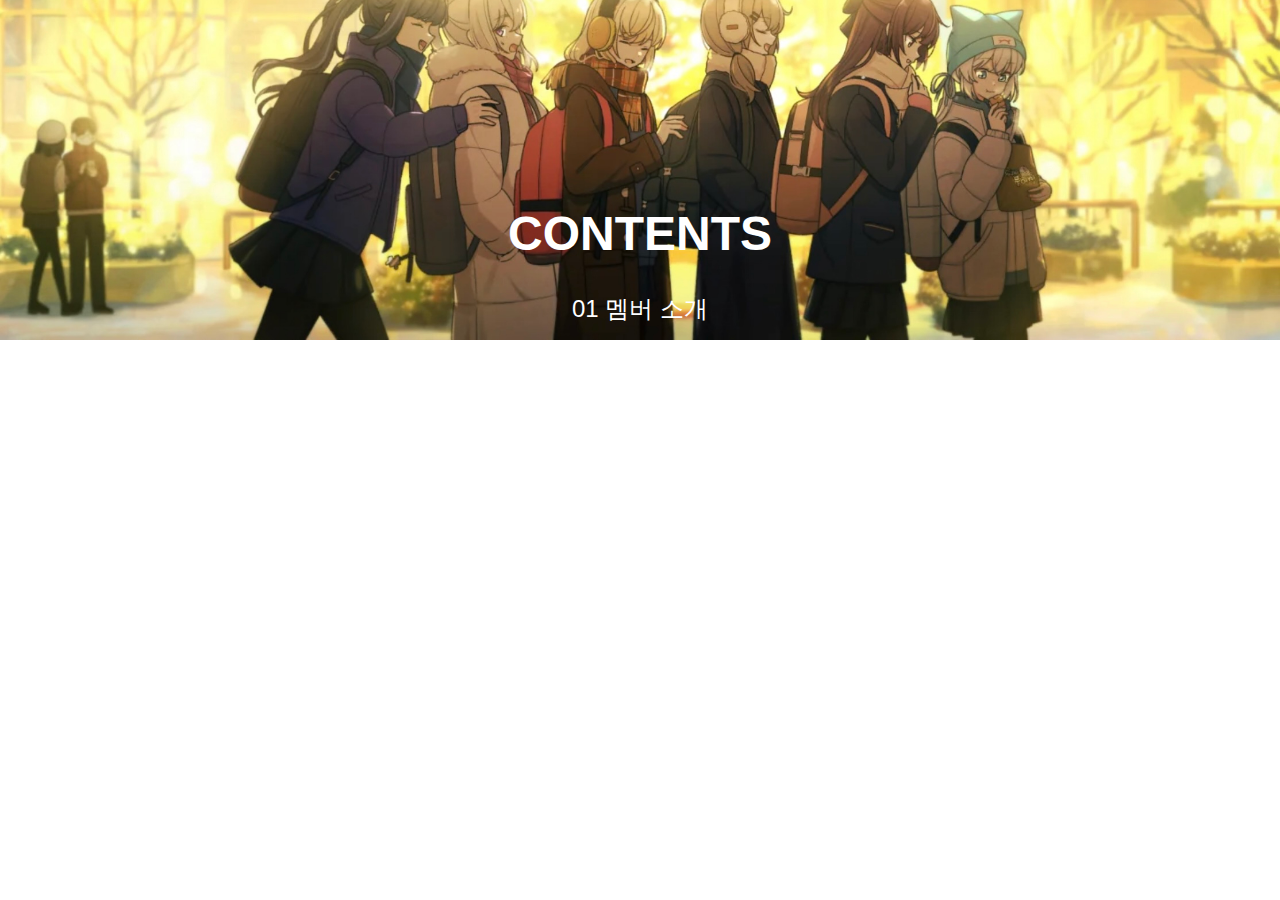
<file: index.html>
<!DOCTYPE html>
<html>
<head>
  <title>Image to HTML and CSS</title>
  <style>
    body {
      background-image: url('./css/idol\ data\ 2/guide/유입가이드-CONTENTS.PNG');
      background-size: cover;
      background-position: center;
      font-family: Arial, sans-serif;
      background-repeat: no-repeat;
      background-position: center;
      background-size:cover;
    }
    .contents {
      position: absolute;
      top: 50%;
      left: 50%;
      transform: translate(-50%, -50%);
      color: white;
      text-align: center;
    }
    .contents h1 {
      font-size: 3rem;
      margin-bottom: 2rem;
    }
    .contents ul {
      list-style: none;
      margin: 0;
      padding: 0;
    }
    .contents li {
      font-size: 1.5rem;
      margin-bottom: 1rem;
    }
  </style>
</head>
<body>
  <div class="contents">
    <h1>CONTENTS</h1>
    <ul>
      <li>01 멤버 소개</li>
      <li>02 음악 학당 소개</li>
      <li>03 학회 라이브와 일 에세이</li>
      <li>04 오디션 과정</li>
      <li>05 에세이 아이돌과 끝 가에</li>
      <li>06 에세이 아이돌을 담은 편지</li>
      <li>07 웹툰을 사랑한 방법</li>
      <li>08 카메라 모음</li>
      <li>09 학생 및 직업의 라리키 모음</li>
    </ul>
  </div>
</body>
</html>
</file>
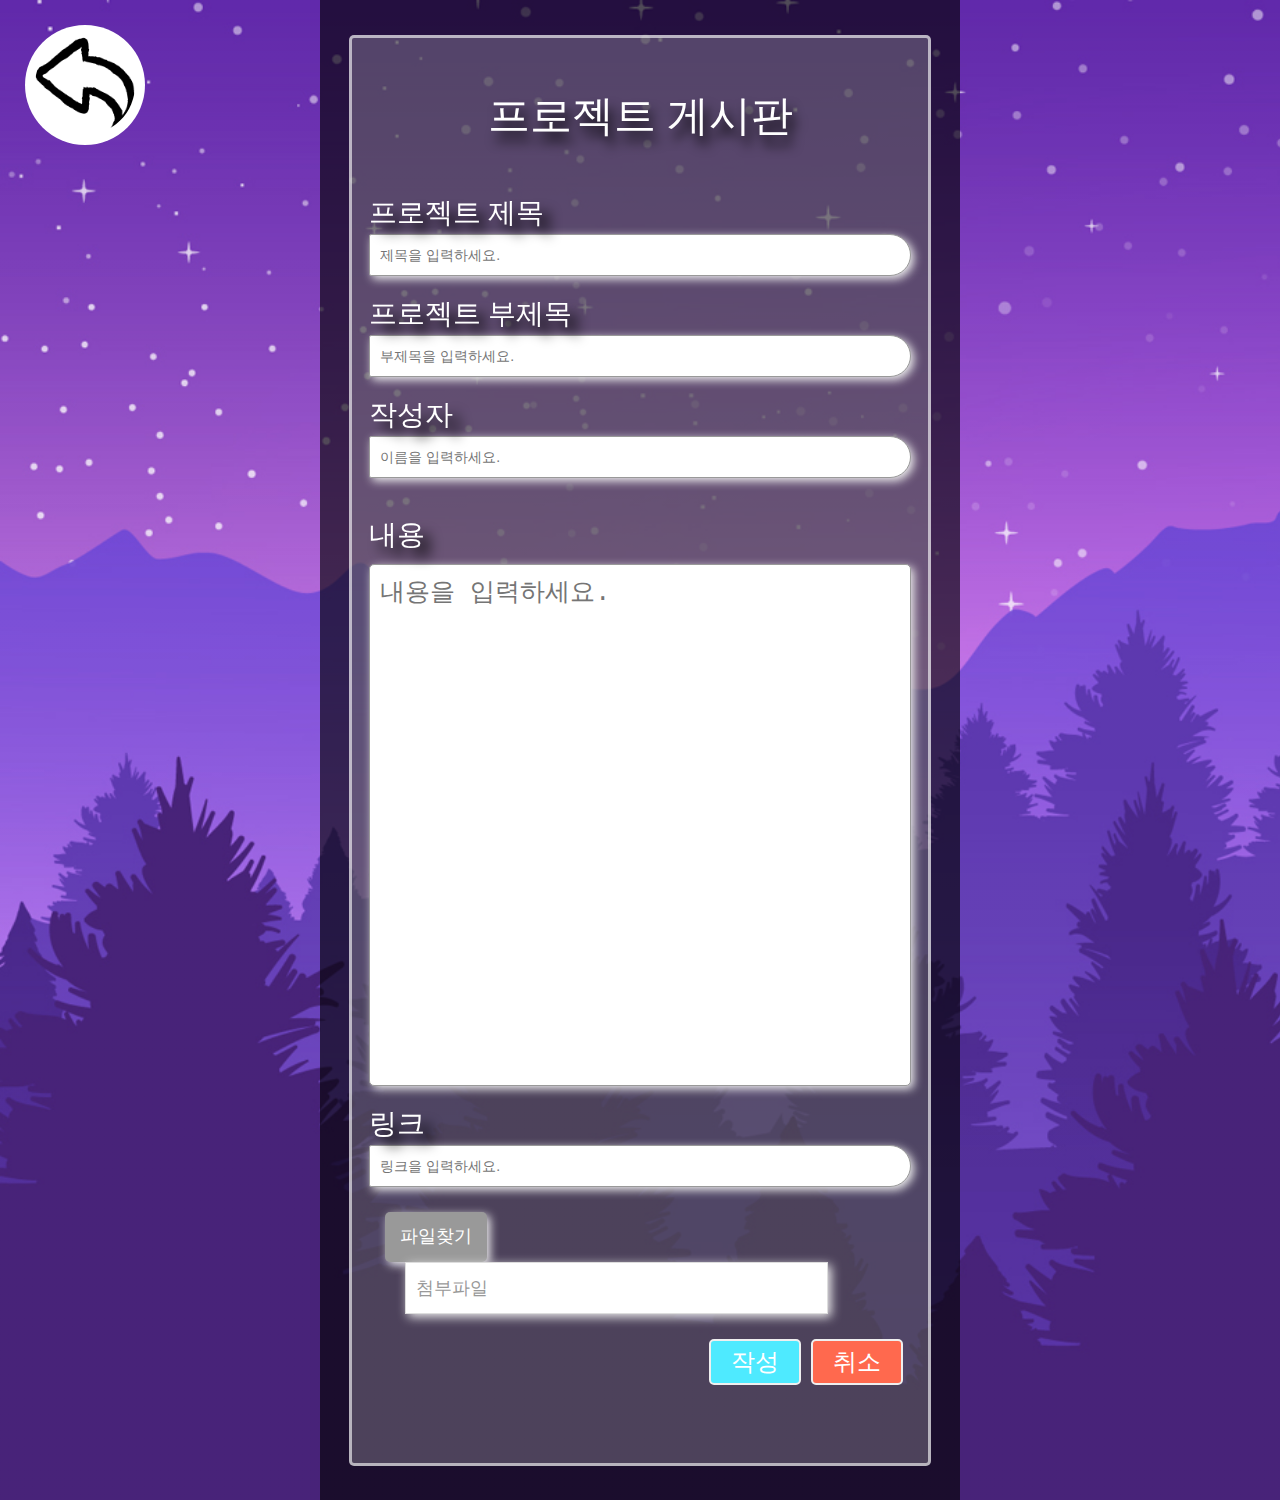
<file: project/index.html>
<!DOCTYPE html>
<html lang="ko">
    <head>
        <meta charset="UTF-8">
        <meta name="viewport" content="width=device-width, initial-scale=1.0">
        <title>글쓰기 페이지</title>
        <link rel="stylesheet" type="text/css" href="./style.css">
        <script src="./script.js"></script>
    </head>
    <body>
        <a href="./index.html">
            <img src="./free-icon-back-arrow-7951837.png" class="back-icon">
        </a>
        <form action="" style="width: 100%; height: 100%; display: flex; align-items: center; justify-content: center;">
            <div style="background-color: #000000a0; width: 50%; height: 1500px; z-index: 1; display: flex; align-items: center; justify-content: center;">
                <div style="background-color: #ffffff38; width: 90%; height: 95%; z-index: 2; border-radius: 5px; float: left; border: 3px solid #ffffff9a;">
                    <div>
                        <p class="main-p">프로젝트 게시판</p>
                    </div>
                    <div style="margin-top: 50px;">
                        <span class="inputText">
                            <span class="fillter">
                                프로젝트 제목
                            </span>
                            <br>
                            <input class="title" type="text" placeholder="제목을 입력하세요.">
                        </span>
                        <br><br>
                        <span class="inputText-1">
                            <span class="fillter">
                                프로젝트 부제목
                            </span>
                            <br>
                            <input class="title-sub" type="text" placeholder="부제목을 입력하세요.">
                        </span>
                        <br><br>
                        <span class="inputText-1">
                            <span class="fillter">
                                작성자
                            </span>
                            <br>
                            <input class="name" type="text" placeholder="이름을 입력하세요.">
                        </span>
                    </div>
                    <br><br>
                    <div>
                        <span class="inputText">
                            <span class="fillter">
                                내용
                            </span>
                            <br>
                            <textarea class="detail" type="text" placeholder="내용을 입력하세요."></textarea>
                        </span>
                    </div>
                    <br>
                    <div>
                        <span class="inputText">
                            <span class="fillter">
                                링크
                            </span>
                            <br>
                            <input class="link" type="url" placeholder="링크을 입력하세요.">
                        </span>
                    </div>
                    <div style="margin-left: 3%;width: 92%;">
                        <div class="filebox">
                            <label for="file">파일찾기</label> 
                            <input type="file" id="file">
                            <input class="upload-name" value="첨부파일" placeholder="첨부파일" readonly>
                        </div>
                    </div>
                    <div style="margin-top: 25px;display: flex; float: right; margin-right: 25px;">
                        <button type="submit" id="write">작성</button>
                        <button type="reset" id="cancel">취소</button>
                    </div>

                </div>
            </div>
        </form>
    </body>
</html>
</file>
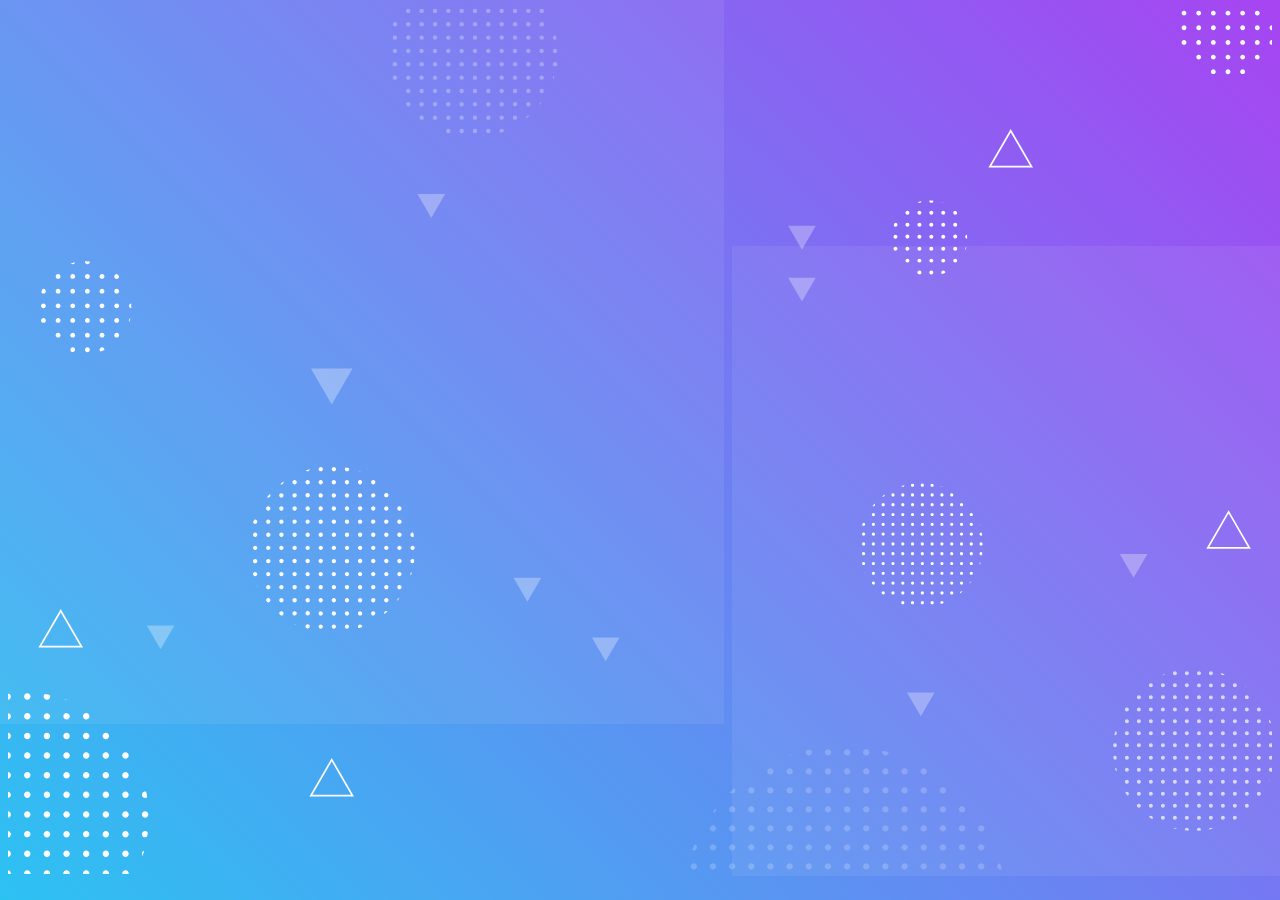
<file: test/index.html>
<!DOCTYPE html>
<html>
  <head>
    <meta charset="UTF-8"/>
    <meta name="viewport" content="width=device-width, initial-scale=1.0" />
    <title>Animated Background</title>
    <link rel="stylesheet" href="./style.css">
  </head>
  <body>
    <?xml version="1.0" encoding="utf-8"?>
    <svg version="1.1" xmlns="http://www.w3.org/2000/svg" xmlns:xlink="http://www.w3.org/1999/xlink" x="0px" y="0px" viewBox="0 0 3005.2 2056.7" style="enable-background:new 0 0 3005.2 2056.7;" xml:space="preserve">
    <g id="Layer_2" class="st0">
        <rect x="0.6" class="st1" width="3004.1" height="2056.7"/>
    </g>
    <g id="Layer_1">
        <g>
            <g>
                <g class="st2">
                    <g>
                        <path class="st3" d="M1295.4,99.7c0,2.9,2.3,5.2,5.2,5.2c2.9,0,5.2-2.3,5.2-5.2c0-2.9-2.3-5.2-5.2-5.2l0,0
                            C1297.7,94.5,1295.4,96.8,1295.4,99.7z"/>
                        <circle class="st3" cx="1300.6" cy="131.4" r="5.2"/>
                        <circle class="st3" cx="1268.9" cy="4.5" r="5.2"/>
                        <circle class="st3" cx="1268.9" cy="36.3" r="5.2"/>
                        <circle class="st3" cx="1268.9" cy="68" r="5.2"/>
                        <path class="st3" d="M1263.6,99.7c0,2.9,2.3,5.2,5.2,5.2c2.9,0,5.2-2.3,5.2-5.2c0-2.9-2.3-5.2-5.2-5.2l0,0
                            C1266,94.5,1263.6,96.8,1263.6,99.7z"/>
                        <circle class="st3" cx="1268.9" cy="131.4" r="5.2"/>
                        <path class="st3" d="M1263.6,163.2c0,2.9,2.3,5.2,5.2,5.2c2.9,0,5.2-2.3,5.2-5.2s-2.3-5.2-5.2-5.2l0,0
                            C1266,157.9,1263.6,160.3,1263.6,163.2z"/>
                        <circle class="st3" cx="1268.9" cy="194.9" r="5.2"/>
                        <circle class="st3" cx="1237.2" cy="4.5" r="5.2"/>
                        <circle class="st3" cx="1237.2" cy="36.3" r="5.2"/>
                        <circle class="st3" cx="1237.2" cy="68" r="5.2"/>
                        <path class="st3" d="M1231.9,99.7c0,2.9,2.3,5.2,5.2,5.2c2.9,0,5.2-2.3,5.2-5.2c0-2.9-2.3-5.2-5.2-5.2l0,0
                            C1234.3,94.5,1231.9,96.8,1231.9,99.7z"/>
                        <circle class="st3" cx="1237.2" cy="131.4" r="5.2"/>
                        <path class="st3" d="M1231.9,163.2c0,2.9,2.3,5.2,5.2,5.2c2.9,0,5.2-2.3,5.2-5.2s-2.3-5.2-5.2-5.2l0,0
                            C1234.3,157.9,1231.9,160.3,1231.9,163.2z"/>
                        <circle class="st3" cx="1237.2" cy="194.9" r="5.2"/>
                        <path class="st3" d="M1231.9,226.6c0,2.9,2.3,5.2,5.2,5.2c2.9,0,5.2-2.3,5.2-5.2s-2.3-5.2-5.2-5.2l0,0
                            C1234.3,221.4,1231.9,223.7,1231.9,226.6z"/>
                        <circle class="st3" cx="1205.5" cy="4.5" r="5.2"/>
                        <circle class="st3" cx="1205.5" cy="36.3" r="5.2"/>
                        <circle class="st3" cx="1205.5" cy="68" r="5.2"/>
                        <path class="st3" d="M1200.2,99.7c0,2.9,2.3,5.2,5.2,5.2c2.9,0,5.2-2.3,5.2-5.2c0-2.9-2.3-5.2-5.2-5.2l0,0
                            C1202.5,94.5,1200.2,96.8,1200.2,99.7z"/>
                        <circle class="st3" cx="1205.5" cy="131.4" r="5.2"/>
                        <path class="st3" d="M1200.2,163.2c0,2.9,2.3,5.2,5.2,5.2c2.9,0,5.2-2.3,5.2-5.2s-2.3-5.2-5.2-5.2l0,0
                            C1202.5,157.9,1200.2,160.3,1200.2,163.2z"/>
                        <circle class="st3" cx="1205.5" cy="194.9" r="5.2"/>
                        <path class="st3" d="M1200.2,226.6c0,2.9,2.3,5.2,5.2,5.2c2.9,0,5.2-2.3,5.2-5.2s-2.3-5.2-5.2-5.2l0,0
                            C1202.5,221.4,1200.2,223.7,1200.2,226.6z"/>
                        <circle class="st3" cx="1205.5" cy="258.4" r="5.2"/>
                        <path class="st3" d="M1168.5,4.5c0,2.9,2.3,5.2,5.2,5.2c2.9,0,5.2-2.3,5.2-5.2s-2.3-5.2-5.2-5.2l0,0
                            C1170.8-0.7,1168.5,1.6,1168.5,4.5C1168.5,4.5,1168.5,4.5,1168.5,4.5z"/>
                        <path class="st3" d="M1168.5,36.3c0,2.9,2.3,5.2,5.2,5.2c2.9,0,5.2-2.3,5.2-5.2c0-2.9-2.3-5.2-5.2-5.2l0,0
                            C1170.8,31,1168.5,33.4,1168.5,36.3z"/>
                        <path class="st3" d="M1168.5,68c0.1,2.9,2.5,5.2,5.4,5.1c2.9-0.1,5.2-2.5,5.1-5.4c-0.1-2.8-2.4-5.1-5.2-5.1
                            c-2.9,0-5.2,2.3-5.2,5.2C1168.5,67.9,1168.5,67.9,1168.5,68z"/>
                        <path class="st3" d="M1168.5,99.7c0,2.9,2.3,5.2,5.2,5.2c2.9,0,5.2-2.3,5.2-5.2c0-2.9-2.3-5.2-5.2-5.2l0,0
                            C1170.8,94.5,1168.5,96.8,1168.5,99.7z"/>
                        <path class="st3" d="M1168.5,131.4c0,2.9,2.3,5.2,5.2,5.2c2.9,0,5.2-2.3,5.2-5.2c0-2.9-2.3-5.2-5.2-5.2l0,0
                            C1170.8,126.2,1168.5,128.5,1168.5,131.4z"/>
                        <path class="st3" d="M1168.5,163.2c0,2.9,2.3,5.2,5.2,5.2c2.9,0,5.2-2.3,5.2-5.2s-2.3-5.2-5.2-5.2l0,0
                            C1170.8,157.9,1168.5,160.3,1168.5,163.2z"/>
                        <path class="st3" d="M1168.5,194.9c0,2.9,2.3,5.2,5.2,5.2c2.9,0,5.2-2.3,5.2-5.2s-2.3-5.2-5.2-5.2l0,0
                            C1170.8,189.6,1168.5,192,1168.5,194.9z"/>
                        <path class="st3" d="M1168.5,226.6c0,2.9,2.3,5.2,5.2,5.2c2.9,0,5.2-2.3,5.2-5.2s-2.3-5.2-5.2-5.2l0,0
                            C1170.8,221.4,1168.5,223.7,1168.5,226.6z"/>
                        <path class="st3" d="M1168.5,258.3c0,2.9,2.3,5.3,5.2,5.3c2.9,0,5.3-2.3,5.3-5.2c0-2.9-2.3-5.3-5.2-5.3c0,0,0,0,0,0
                            C1170.8,253.1,1168.5,255.4,1168.5,258.3z"/>
                        <circle class="st3" cx="1142" cy="4.5" r="5.2"/>
                        <circle class="st3" cx="1142" cy="36.3" r="5.2"/>
                        <circle class="st3" cx="1142" cy="68" r="5.2"/>
                        <path class="st3" d="M1136.8,99.7c0,2.9,2.3,5.2,5.2,5.2c2.9,0,5.2-2.3,5.2-5.2c0-2.9-2.3-5.2-5.2-5.2c-0.1,0-0.1,0-0.2,0
                            C1139,94.6,1136.8,96.9,1136.8,99.7z"/>
                        <circle class="st3" cx="1142" cy="131.4" r="5.2"/>
                        <path class="st3" d="M1136.8,163.2c0,2.9,2.3,5.2,5.2,5.2c2.9,0,5.2-2.3,5.2-5.2c0-2.9-2.3-5.2-5.2-5.2c-0.1,0-0.1,0-0.2,0
                            C1139,158,1136.8,160.3,1136.8,163.2z"/>
                        <circle class="st3" cx="1142" cy="194.9" r="5.2"/>
                        <path class="st3" d="M1136.8,226.6c0,2.9,2.3,5.2,5.2,5.2c2.9,0,5.2-2.3,5.2-5.2c0-2.9-2.3-5.2-5.2-5.2c-0.1,0-0.1,0-0.2,0
                            C1139,221.5,1136.8,223.8,1136.8,226.6z"/>
                        <circle class="st3" cx="1142" cy="258.4" r="5.2"/>
                        <circle class="st3" cx="1142" cy="290.1" r="5.2"/>
                        <circle class="st3" cx="1110.3" cy="4.5" r="5.2"/>
                        <circle class="st3" cx="1110.3" cy="36.3" r="5.2"/>
                        <circle class="st3" cx="1110.3" cy="68" r="5.2"/>
                        <path class="st3" d="M1105,99.7c0,2.9,2.3,5.2,5.2,5.2c2.9,0,5.2-2.3,5.2-5.2c0-2.9-2.3-5.2-5.2-5.2l0,0
                            C1107.4,94.5,1105,96.8,1105,99.7z"/>
                        <circle class="st3" cx="1110.3" cy="131.4" r="5.2"/>
                        <path class="st3" d="M1105,163.2c0,2.9,2.3,5.2,5.2,5.2c2.9,0,5.2-2.3,5.2-5.2s-2.3-5.2-5.2-5.2l0,0
                            C1107.4,157.9,1105,160.3,1105,163.2z"/>
                        <circle class="st3" cx="1110.3" cy="194.9" r="5.2"/>
                        <path class="st3" d="M1105,226.6c0,2.9,2.3,5.2,5.2,5.2c2.9,0,5.2-2.3,5.2-5.2s-2.3-5.2-5.2-5.2l0,0
                            C1107.4,221.4,1105,223.7,1105,226.6z"/>
                        <circle class="st3" cx="1110.3" cy="258.4" r="5.2"/>
                        <circle class="st3" cx="1110.3" cy="290.1" r="5.2"/>
                        <circle class="st3" cx="1078.6" cy="4.5" r="5.2"/>
                        <circle class="st3" cx="1078.6" cy="36.3" r="5.2"/>
                        <circle class="st3" cx="1078.6" cy="68" r="5.2"/>
                        <path class="st3" d="M1073.3,99.7c0,2.9,2.3,5.2,5.2,5.2c2.9,0,5.2-2.3,5.2-5.2c0-2.9-2.3-5.2-5.2-5.2l0,0
                            C1075.7,94.5,1073.3,96.8,1073.3,99.7z"/>
                        <circle class="st3" cx="1078.6" cy="131.4" r="5.2"/>
                        <path class="st3" d="M1073.3,163.2c0,2.9,2.3,5.2,5.2,5.2c2.9,0,5.2-2.3,5.2-5.2s-2.3-5.2-5.2-5.2l0,0
                            C1075.7,157.9,1073.3,160.3,1073.3,163.2z"/>
                        <circle class="st3" cx="1078.6" cy="194.9" r="5.2"/>
                        <path class="st3" d="M1073.3,226.6c0,2.9,2.3,5.2,5.2,5.2c2.9,0,5.2-2.3,5.2-5.2s-2.3-5.2-5.2-5.2l0,0
                            C1075.7,221.4,1073.3,223.7,1073.3,226.6z"/>
                        <circle class="st3" cx="1078.6" cy="258.4" r="5.2"/>
                        <circle class="st3" cx="1078.6" cy="290.1" r="5.2"/>
                        <circle class="st3" cx="1046.9" cy="4.5" r="5.2"/>
                        <circle class="st3" cx="1046.9" cy="36.3" r="5.2"/>
                        <circle class="st3" cx="1046.9" cy="68" r="5.2"/>
                        <path class="st3" d="M1041.6,99.7c0,2.9,2.3,5.2,5.2,5.2c2.9,0,5.2-2.3,5.2-5.2c0-2.9-2.3-5.2-5.2-5.2l0,0
                            C1043.9,94.5,1041.6,96.8,1041.6,99.7z"/>
                        <circle class="st3" cx="1046.9" cy="131.4" r="5.2"/>
                        <path class="st3" d="M1041.6,163.2c0,2.9,2.3,5.2,5.2,5.2c2.9,0,5.2-2.3,5.2-5.2s-2.3-5.2-5.2-5.2l0,0
                            C1043.9,157.9,1041.6,160.3,1041.6,163.2z"/>
                        <circle class="st3" cx="1046.9" cy="194.9" r="5.2"/>
                        <path class="st3" d="M1041.6,226.6c0,2.9,2.3,5.2,5.2,5.2c2.9,0,5.2-2.3,5.2-5.2s-2.3-5.2-5.2-5.2l0,0
                            C1043.9,221.4,1041.6,223.7,1041.6,226.6z"/>
                        <circle class="st3" cx="1046.9" cy="258.4" r="5.2"/>
                        <circle class="st3" cx="1046.9" cy="290.1" r="5.2"/>
                        <path class="st3" d="M1010,4.5c0,2.9,2.3,5.2,5.2,5.2s5.2-2.3,5.2-5.2c0-2.9-2.3-5.2-5.2-5.2c0,0-0.1,0-0.1,0
                            C1012.2-0.7,1010,1.7,1010,4.5z"/>
                        <path class="st3" d="M1010,36.3c0,2.9,2.3,5.2,5.2,5.2s5.2-2.3,5.2-5.2c0-2.9-2.3-5.2-5.2-5.2S1010,33.4,1010,36.3
                            C1010,36.3,1010,36.3,1010,36.3z"/>
                        <path class="st3" d="M1010,68c0.1,2.9,2.5,5.2,5.4,5.1c2.9-0.1,5.2-2.5,5.1-5.4c-0.1-2.9-2.5-5.2-5.4-5.1
                            C1012.2,62.7,1009.9,65.1,1010,68C1010,68,1010,68,1010,68z"/>
                        <path class="st3" d="M1010,99.7c0,2.9,2.3,5.2,5.2,5.2c2.9,0,5.2-2.3,5.2-5.2c0-2.9-2.3-5.2-5.2-5.2S1010,96.8,1010,99.7
                            C1010,99.7,1010,99.7,1010,99.7z"/>
                        <path class="st3" d="M1010,131.4c0,2.9,2.3,5.2,5.2,5.2s5.2-2.3,5.2-5.2s-2.3-5.2-5.2-5.2S1010,128.5,1010,131.4L1010,131.4z"
                            />
                        <path class="st3" d="M1010,163.2c0,2.9,2.3,5.2,5.2,5.2s5.2-2.3,5.2-5.2s-2.3-5.2-5.2-5.2S1010,160.3,1010,163.2L1010,163.2z"
                            />
                        <path class="st3" d="M1010,194.9c0,2.9,2.3,5.2,5.2,5.2s5.2-2.3,5.2-5.2s-2.3-5.2-5.2-5.2S1010,192,1010,194.9L1010,194.9z"/>
                        <path class="st3" d="M1010,226.6c0,2.9,2.3,5.2,5.2,5.2s5.2-2.3,5.2-5.2s-2.3-5.2-5.2-5.2S1010,223.7,1010,226.6L1010,226.6z"
                            />
                        <path class="st3" d="M1010,258.3c0,2.9,2.3,5.3,5.2,5.3c2.9,0,5.3-2.3,5.3-5.2c0-2.9-2.3-5.3-5.2-5.3c0,0,0,0,0,0
                            C1012.3,253.1,1010,255.4,1010,258.3z"/>
                        <circle class="st3" cx="983.4" cy="4.5" r="5.2"/>
                        <circle class="st3" cx="983.4" cy="36.3" r="5.2"/>
                        <circle class="st3" cx="983.4" cy="68" r="5.2"/>
                        <path class="st3" d="M978.1,99.7c0,2.9,2.3,5.2,5.2,5.2c2.9,0,5.2-2.3,5.2-5.2c0-2.9-2.3-5.2-5.2-5.2
                            C980.5,94.5,978.1,96.8,978.1,99.7C978.1,99.7,978.1,99.7,978.1,99.7z"/>
                        <circle class="st3" cx="983.4" cy="131.4" r="5.2"/>
                        <path class="st3" d="M978.1,163.2c0,2.9,2.3,5.2,5.2,5.2c2.9,0,5.2-2.3,5.2-5.2s-2.3-5.2-5.2-5.2
                            C980.5,157.9,978.1,160.3,978.1,163.2L978.1,163.2z"/>
                        <circle class="st3" cx="983.4" cy="194.9" r="5.2"/>
                        <path class="st3" d="M978.1,226.6c0,2.9,2.3,5.2,5.2,5.2c2.9,0,5.2-2.3,5.2-5.2s-2.3-5.2-5.2-5.2
                            C980.5,221.4,978.1,223.7,978.1,226.6L978.1,226.6z"/>
                        <circle class="st3" cx="983.4" cy="258.4" r="5.2"/>
                        <path class="st3" d="M946.4,4.5c0,2.9,2.3,5.2,5.2,5.2s5.2-2.3,5.2-5.2s-2.3-5.2-5.2-5.2c0,0,0,0,0,0
                            C948.8-0.7,946.4,1.6,946.4,4.5C946.4,4.5,946.4,4.5,946.4,4.5z"/>
                        <path class="st3" d="M946.4,36.3c0,2.9,2.3,5.2,5.2,5.2s5.2-2.3,5.2-5.2c0-2.9-2.3-5.2-5.2-5.2S946.4,33.4,946.4,36.3
                            C946.4,36.3,946.4,36.3,946.4,36.3z"/>
                        <path class="st3" d="M946.4,68c0.1,2.9,2.5,5.2,5.4,5.1c2.9-0.1,5.2-2.5,5.1-5.4c-0.1-2.8-2.4-5.1-5.2-5.1
                            c-2.9,0-5.2,2.3-5.2,5.2C946.4,67.9,946.4,67.9,946.4,68z"/>
                        <path class="st3" d="M946.4,99.7c0,2.9,2.3,5.2,5.2,5.2c2.9,0,5.2-2.3,5.2-5.2c0-2.9-2.3-5.2-5.2-5.2S946.4,96.8,946.4,99.7
                            C946.4,99.7,946.4,99.7,946.4,99.7z"/>
                        <path class="st3" d="M946.4,131.4c0,2.9,2.3,5.2,5.2,5.2s5.2-2.3,5.2-5.2s-2.3-5.2-5.2-5.2S946.4,128.5,946.4,131.4
                            L946.4,131.4z"/>
                        <path class="st3" d="M946.4,163.2c0,2.9,2.3,5.2,5.2,5.2s5.2-2.3,5.2-5.2s-2.3-5.2-5.2-5.2S946.4,160.3,946.4,163.2
                            L946.4,163.2z"/>
                        <path class="st3" d="M946.4,194.9c0,2.9,2.3,5.2,5.2,5.2s5.2-2.3,5.2-5.2s-2.3-5.2-5.2-5.2S946.4,192,946.4,194.9L946.4,194.9z
                            "/>
                        <circle class="st3" cx="919.9" cy="68" r="5.2"/>
                        <path class="st3" d="M914.7,99.7c0,2.9,2.3,5.2,5.2,5.2c2.9,0,5.2-2.3,5.2-5.2c0-2.9-2.3-5.2-5.2-5.2
                            C917,94.5,914.7,96.8,914.7,99.7C914.7,99.7,914.7,99.7,914.7,99.7z"/>
                        <circle class="st3" cx="919.9" cy="131.4" r="5.2"/>
                        <path class="st3" d="M914.7,163.2c0,2.9,2.3,5.2,5.2,5.2c2.9,0,5.2-2.3,5.2-5.2s-2.3-5.2-5.2-5.2
                            C917,157.9,914.7,160.3,914.7,163.2L914.7,163.2z"/>
                        <g>
                            <defs>
                                <path id="SVGID_1_" d="M934.6-3.3c-59.3,94.2-30.9,218.6,63.3,277.9s218.6,30.9,277.9-63.3c41.3-65.6,41.3-149,0-214.6H934.6
                                    z"/>
                            </defs>
                            <clipPath id="SVGID_2_">
                                <use xlink:href="#SVGID_1_"  style="overflow:visible;"/>
                            </clipPath>
                            <circle class="st4" cx="1300.6" cy="68" r="5.2"/>
                            <path class="st4" d="M1295.4,163.2c0,2.9,2.3,5.2,5.2,5.2c2.9,0,5.2-2.3,5.2-5.2s-2.3-5.2-5.2-5.2l0,0
                                C1297.7,157.9,1295.4,160.3,1295.4,163.2z"/>
                            <path class="st4" d="M1263.6,226.6c0,2.9,2.3,5.2,5.2,5.2c2.9,0,5.2-2.3,5.2-5.2s-2.3-5.2-5.2-5.2l0,0
                                C1266,221.4,1263.6,223.7,1263.6,226.6z"/>
                            <circle class="st4" cx="1237.2" cy="258.4" r="5.2"/>
                            <path class="st4" d="M1168.5,290c0,2.9,2.3,5.3,5.2,5.3c2.9,0,5.3-2.3,5.3-5.2c0-2.9-2.3-5.3-5.2-5.3c0,0,0,0,0,0
                                C1170.8,284.9,1168.5,287.2,1168.5,290z"/>
                            <path class="st4" d="M946.4,226.6c0,2.9,2.3,5.2,5.2,5.2s5.2-2.3,5.2-5.2s-2.3-5.2-5.2-5.2S946.4,223.7,946.4,226.6
                                L946.4,226.6z"/>
                            <circle class="st4" cx="919.9" cy="36.3" r="5.2"/>
                            <circle class="st4" cx="919.9" cy="194.9" r="5.2"/>
                        </g>
                    </g>
                </g>
                <g>
                    <path class="st3" d="M318.3,1915.1c0,4.3,3.4,7.7,7.7,7.7c4.3,0,7.7-3.4,7.7-7.7c0-4.2-3.4-7.7-7.6-7.7
                        c-4.2-0.1-7.7,3.3-7.8,7.5C318.3,1915,318.3,1915,318.3,1915.1z"/>
                    <path class="st3" d="M271.6,1774.9c0,4.3,3.4,7.7,7.7,7.7c4.3,0,7.7-3.4,7.7-7.7c0-4.3-3.4-7.7-7.7-7.7c0,0,0,0,0,0
                        C275,1767.3,271.6,1770.7,271.6,1774.9z"/>
                    <path class="st3" d="M271.6,1821.8c0,4.3,3.4,7.7,7.7,7.7s7.7-3.4,7.7-7.7c0-4.3-3.4-7.7-7.7-7.7l0,0
                        C275,1814.1,271.6,1817.6,271.6,1821.8z"/>
                    <path class="st3" d="M271.6,1868.4c0,4.3,3.4,7.7,7.7,7.7s7.7-3.4,7.7-7.7c0-4.3-3.4-7.7-7.7-7.7l0,0
                        C275,1860.7,271.6,1864.1,271.6,1868.4z"/>
                    <path class="st3" d="M271.6,1915.1c0,4.3,3.4,7.7,7.7,7.7c4.3,0,7.7-3.4,7.7-7.7s-3.4-7.7-7.7-7.7c0,0,0,0,0,0
                        C275,1907.4,271.6,1910.8,271.6,1915.1z"/>
                    <path class="st3" d="M271.6,1961.9c0,4.3,3.4,7.7,7.7,7.7c4.3,0,7.7-3.4,7.7-7.7c0-4.3-3.4-7.7-7.7-7.7c0,0,0,0,0,0
                        C275,1954.2,271.6,1957.7,271.6,1961.9z"/>
                    <path class="st3" d="M271.6,2008.5c0,4.3,3.4,7.7,7.7,7.7s7.7-3.4,7.7-7.7c0-4.3-3.4-7.7-7.7-7.7l0,0
                        C275,2000.8,271.6,2004.2,271.6,2008.5z"/>
                    <path class="st3" d="M224.9,1728.3c0,4.3,3.4,7.7,7.7,7.7c4.3,0,7.7-3.4,7.7-7.7c0-4.3-3.4-7.7-7.7-7.7c0,0,0,0,0,0
                        C228.3,1720.6,224.9,1724,224.9,1728.3C224.9,1728.2,224.9,1728.3,224.9,1728.3z"/>
                    <path class="st3" d="M224.9,1774.9c0,4.3,3.4,7.7,7.7,7.7c4.3,0,7.7-3.4,7.7-7.7c0-4.3-3.4-7.7-7.7-7.7c0,0-0.1,0-0.1,0
                        C228.3,1767.3,224.9,1770.7,224.9,1774.9z"/>
                    <path class="st3" d="M224.9,1821.8c0,4.3,3.4,7.7,7.7,7.7c4.3,0,7.7-3.4,7.7-7.7c0-4.3-3.4-7.7-7.7-7.7c0,0,0,0,0,0
                        C228.3,1814.1,224.9,1817.6,224.9,1821.8z"/>
                    <path class="st3" d="M224.9,1868.4c0,4.3,3.4,7.7,7.7,7.7c4.3,0,7.7-3.4,7.7-7.7c0-4.3-3.4-7.7-7.7-7.7c0,0,0,0,0,0
                        C228.3,1860.7,224.9,1864.1,224.9,1868.4z"/>
                    <path class="st3" d="M224.9,1915.1c0,4.3,3.4,7.7,7.7,7.7c4.3,0,7.7-3.4,7.7-7.7c0-4.3-3.4-7.7-7.7-7.7c0,0-0.1,0-0.1,0
                        C228.3,1907.4,224.9,1910.8,224.9,1915.1z"/>
                    <path class="st3" d="M224.9,1961.9c0,4.3,3.4,7.7,7.7,7.7c4.3,0,7.7-3.4,7.7-7.7c0-4.3-3.4-7.7-7.7-7.7c0,0-0.1,0-0.1,0
                        C228.3,1954.3,224.9,1957.7,224.9,1961.9z"/>
                    <path class="st3" d="M224.9,2008.5c0,4.3,3.4,7.7,7.7,7.7c4.3,0,7.7-3.4,7.7-7.7c0-4.3-3.4-7.7-7.7-7.7c0,0,0,0,0,0
                        C228.3,2000.8,224.9,2004.3,224.9,2008.5z"/>
                    <path class="st3" d="M178.2,1681.8c0.1,4.3,3.7,7.6,7.9,7.5c4.3-0.1,7.6-3.7,7.5-7.9c-0.1-4.1-3.5-7.4-7.6-7.5
                        c-4.3-0.1-7.8,3.3-7.8,7.6C178.2,1681.5,178.2,1681.6,178.2,1681.8z"/>
                    <path class="st3" d="M178.2,1728.3c0,4.3,3.5,7.7,7.7,7.7c4.3,0,7.7-3.5,7.7-7.7c0-4.2-3.4-7.6-7.6-7.7
                        c-4.3-0.1-7.8,3.3-7.8,7.6C178.2,1728.2,178.2,1728.2,178.2,1728.3z"/>
                    <path class="st3" d="M178.2,1774.9c0,4.3,3.4,7.7,7.7,7.7s7.7-3.4,7.7-7.7c0-4.2-3.4-7.7-7.6-7.7
                        C181.7,1767.2,178.2,1770.6,178.2,1774.9C178.2,1774.9,178.2,1774.9,178.2,1774.9z"/>
                    <path class="st3" d="M178.2,1821.8c0.1,4.3,3.6,7.6,7.9,7.5c4.3-0.1,7.6-3.6,7.5-7.9c-0.1-4.1-3.4-7.5-7.6-7.5
                        c-4.3-0.1-7.8,3.3-7.8,7.6C178.2,1821.6,178.2,1821.7,178.2,1821.8z"/>
                    <path class="st3" d="M178.2,1868.4c0,4.3,3.5,7.7,7.7,7.7c4.3,0,7.7-3.5,7.7-7.7c0-4.2-3.4-7.6-7.6-7.7
                        c-4.3-0.1-7.8,3.3-7.8,7.6C178.2,1868.3,178.2,1868.3,178.2,1868.4z"/>
                    <path class="st3" d="M178.2,1915.1c0,4.3,3.4,7.7,7.7,7.7c4.3,0,7.7-3.4,7.7-7.7c0-4.2-3.4-7.7-7.6-7.7
                        C181.7,1907.3,178.2,1910.7,178.2,1915.1C178.2,1915,178.2,1915,178.2,1915.1z"/>
                    <path class="st3" d="M178.2,1961.9c0,4.3,3.5,7.7,7.8,7.6c4.3,0,7.7-3.5,7.6-7.8c0-4.2-3.4-7.6-7.6-7.6
                        c-4.3-0.1-7.8,3.3-7.8,7.6C178.2,1961.8,178.2,1961.8,178.2,1961.9z"/>
                    <path class="st3" d="M178.2,2008.5c0,4.3,3.5,7.7,7.7,7.7c4.3,0,7.7-3.5,7.7-7.7c0-4.2-3.4-7.6-7.6-7.7
                        c-4.3-0.1-7.8,3.3-7.8,7.6C178.2,2008.4,178.2,2008.5,178.2,2008.5z"/>
                    <path class="st3" d="M131.5,1681.8c0,4.3,3.4,7.7,7.7,7.7c4.3,0,7.7-3.4,7.7-7.7c0-4.3-3.4-7.7-7.7-7.7c0,0,0,0,0,0
                        C134.9,1674,131.5,1677.5,131.5,1681.8z"/>
                    <path class="st3" d="M131.5,1728.3c0,4.3,3.4,7.7,7.7,7.7c4.3,0,7.7-3.4,7.7-7.7c0-4.3-3.4-7.7-7.7-7.7c0,0,0,0,0,0
                        C134.9,1720.6,131.5,1724,131.5,1728.3z"/>
                    <path class="st3" d="M131.5,1774.9c0,4.3,3.4,7.7,7.7,7.7c4.3,0,7.7-3.4,7.7-7.7c0-4.3-3.4-7.7-7.7-7.7c0,0,0,0,0,0
                        C134.9,1767.3,131.5,1770.7,131.5,1774.9z"/>
                    <path class="st3" d="M131.5,1821.8c0,4.3,3.4,7.7,7.7,7.7c4.3,0,7.7-3.4,7.7-7.7c0-4.3-3.4-7.7-7.7-7.7c0,0,0,0,0,0
                        C134.9,1814.1,131.5,1817.6,131.5,1821.8z"/>
                    <path class="st3" d="M131.5,1868.4c0,4.3,3.4,7.7,7.7,7.7c4.3,0,7.7-3.4,7.7-7.7c0-4.3-3.4-7.7-7.7-7.7c0,0,0,0,0,0
                        C134.9,1860.7,131.5,1864.1,131.5,1868.4z"/>
                    <path class="st3" d="M131.5,1915.1c0,4.3,3.4,7.7,7.7,7.7c4.3,0,7.7-3.4,7.7-7.7s-3.4-7.7-7.7-7.7c0,0,0,0,0,0
                        C134.9,1907.4,131.5,1910.8,131.5,1915.1z"/>
                    <path class="st3" d="M131.5,1961.9c0,4.3,3.4,7.7,7.7,7.7c4.3,0,7.7-3.4,7.7-7.7c0-4.3-3.4-7.7-7.7-7.7c0,0,0,0,0,0
                        C134.9,1954.2,131.5,1957.7,131.5,1961.9z"/>
                    <path class="st3" d="M131.5,2008.5c0,4.3,3.4,7.7,7.7,7.7c4.3,0,7.7-3.4,7.7-7.7c0-4.3-3.4-7.7-7.7-7.7c0,0,0,0,0,0
                        C134.9,2000.8,131.5,2004.2,131.5,2008.5z"/>
                    <path class="st3" d="M84.8,1681.8c0,4.3,3.4,7.7,7.7,7.7c4.3,0,7.7-3.4,7.7-7.7c0-4.3-3.4-7.7-7.7-7.7c0,0,0,0,0,0
                        C88.2,1674.1,84.8,1677.5,84.8,1681.8z"/>
                    <path class="st3" d="M84.8,1728.3c0,4.3,3.4,7.7,7.7,7.7c4.3,0,7.7-3.4,7.7-7.7c0-4.3-3.4-7.7-7.7-7.7c0,0,0,0,0,0
                        C88.2,1720.6,84.8,1724,84.8,1728.3C84.8,1728.2,84.8,1728.3,84.8,1728.3z"/>
                    <path class="st3" d="M84.8,1774.9c0,4.3,3.4,7.7,7.7,7.7c4.3,0,7.7-3.4,7.7-7.7c0-4.3-3.4-7.7-7.7-7.7c0,0-0.1,0-0.1,0
                        C88.2,1767.3,84.8,1770.7,84.8,1774.9z"/>
                    <path class="st3" d="M84.8,1821.8c0,4.3,3.4,7.7,7.7,7.7c4.3,0,7.7-3.4,7.7-7.7c0-4.3-3.4-7.7-7.7-7.7c0,0,0,0,0,0
                        C88.2,1814.1,84.8,1817.6,84.8,1821.8z"/>
                    <path class="st3" d="M84.8,1868.4c0,4.3,3.4,7.7,7.7,7.7c4.3,0,7.7-3.4,7.7-7.7c0-4.3-3.4-7.7-7.7-7.7c0,0,0,0,0,0
                        C88.2,1860.7,84.8,1864.1,84.8,1868.4z"/>
                    <path class="st3" d="M84.8,1915.1c0,4.3,3.4,7.7,7.7,7.7c4.3,0,7.7-3.4,7.7-7.7c0-4.3-3.4-7.7-7.7-7.7c0,0-0.1,0-0.1,0
                        C88.2,1907.4,84.8,1910.8,84.8,1915.1z"/>
                    <path class="st3" d="M84.8,1961.9c0,4.3,3.4,7.7,7.7,7.7c4.3,0,7.7-3.4,7.7-7.7c0-4.3-3.4-7.7-7.7-7.7c0,0-0.1,0-0.1,0
                        C88.2,1954.3,84.8,1957.7,84.8,1961.9z"/>
                    <path class="st3" d="M84.8,2008.5c0,4.3,3.4,7.7,7.7,7.7c4.3,0,7.7-3.4,7.7-7.7c0-4.3-3.4-7.7-7.7-7.7c0,0,0,0,0,0
                        C88.2,2000.8,84.8,2004.3,84.8,2008.5z"/>
                    <path class="st3" d="M38.1,1681.8c0.1,4.3,3.7,7.6,7.9,7.5s7.6-3.7,7.5-7.9c-0.1-4.1-3.4-7.4-7.5-7.5c-4.3-0.1-7.8,3.3-7.9,7.5
                        C38.1,1681.5,38.1,1681.6,38.1,1681.8z"/>
                    <path class="st3" d="M38.1,1728.3c0,4.3,3.5,7.7,7.7,7.7c4.3,0,7.7-3.5,7.7-7.7c0-4.2-3.4-7.6-7.5-7.7c-4.3-0.1-7.8,3.3-7.9,7.5
                        C38.1,1728.2,38.1,1728.2,38.1,1728.3z"/>
                    <path class="st3" d="M38.1,1774.9c0,4.3,3.4,7.7,7.7,7.7c4.3,0,7.7-3.4,7.7-7.7c0-4.2-3.3-7.7-7.5-7.7c-4.3-0.1-7.8,3.3-7.9,7.5
                        C38.1,1774.9,38.1,1774.9,38.1,1774.9z"/>
                    <path class="st3" d="M38.1,1821.8c0.1,4.3,3.6,7.6,7.9,7.5c4.3-0.1,7.6-3.6,7.5-7.9c-0.1-4.1-3.4-7.4-7.5-7.5
                        c-4.3-0.1-7.8,3.3-7.9,7.5C38.1,1821.6,38.1,1821.7,38.1,1821.8z"/>
                    <path class="st3" d="M38.1,1868.4c0,4.3,3.5,7.7,7.7,7.7c4.3,0,7.7-3.5,7.7-7.7c0-4.2-3.4-7.6-7.5-7.7c-4.3-0.1-7.8,3.3-7.9,7.5
                        C38.1,1868.3,38.1,1868.3,38.1,1868.4z"/>
                    <path class="st3" d="M38.1,1915.1c0,4.3,3.4,7.7,7.7,7.7c4.3,0,7.7-3.4,7.7-7.7c0-4.2-3.3-7.7-7.5-7.7c-4.3-0.1-7.8,3.3-7.9,7.5
                        C38.1,1915,38.1,1915,38.1,1915.1z"/>
                    <path class="st3" d="M38.1,1961.9c0,4.3,3.5,7.7,7.8,7.6c4.3,0,7.7-3.5,7.6-7.8c0-4.2-3.4-7.5-7.5-7.6c-4.3-0.1-7.8,3.3-7.9,7.5
                        C38.1,1961.7,38.1,1961.8,38.1,1961.9z"/>
                    <path class="st3" d="M38.1,2008.5c0,4.3,3.5,7.7,7.7,7.7c4.3,0,7.7-3.5,7.7-7.7c0-4.2-3.4-7.6-7.5-7.7c-4.3-0.1-7.8,3.3-7.9,7.5
                        C38.1,2008.4,38.1,2008.4,38.1,2008.5z"/>
                    <path class="st3" d="M-8.6,1681.8c0,4.3,3.4,7.7,7.7,7.7c4.3,0,7.7-3.4,7.7-7.7s-3.4-7.7-7.7-7.7c0,0,0,0,0,0
                        C-5.2,1674.1-8.6,1677.5-8.6,1681.8z"/>
                    <path class="st3" d="M-8.6,1728.3c0,4.3,3.4,7.7,7.7,7.7c4.3,0,7.7-3.4,7.7-7.7s-3.4-7.7-7.7-7.7c0,0,0,0,0,0
                        C-5.2,1720.6-8.6,1724-8.6,1728.3C-8.6,1728.2-8.6,1728.3-8.6,1728.3z"/>
                    <path class="st3" d="M-8.6,1774.9c0,4.3,3.4,7.7,7.7,7.7c4.3,0,7.7-3.4,7.7-7.7c0-4.3-3.4-7.7-7.7-7.7c0,0-0.1,0-0.1,0
                        C-5.2,1767.3-8.6,1770.7-8.6,1774.9z"/>
                    <path class="st3" d="M-8.6,1821.8c0,4.3,3.4,7.7,7.7,7.7c4.3,0,7.7-3.4,7.7-7.7s-3.4-7.7-7.7-7.7c0,0,0,0,0,0
                        C-5.2,1814.1-8.6,1817.6-8.6,1821.8z"/>
                    <path class="st3" d="M-8.6,1868.4c0,4.3,3.4,7.7,7.7,7.7c4.3,0,7.7-3.4,7.7-7.7c0-4.3-3.4-7.7-7.7-7.7c0,0,0,0,0,0
                        C-5.2,1860.7-8.6,1864.1-8.6,1868.4z"/>
                    <path class="st3" d="M-8.6,1915.1c0,4.3,3.4,7.7,7.7,7.7c4.3,0,7.7-3.4,7.7-7.7c0-4.3-3.4-7.7-7.7-7.7c0,0-0.1,0-0.1,0
                        C-5.2,1907.4-8.6,1910.8-8.6,1915.1z"/>
                    <path class="st3" d="M-8.6,1961.9c0,4.3,3.4,7.7,7.7,7.7c4.3,0,7.7-3.4,7.7-7.7c0-4.3-3.4-7.7-7.7-7.7c0,0-0.1,0-0.1,0
                        C-5.2,1954.3-8.6,1957.7-8.6,1961.9z"/>
                    <path class="st3" d="M-8.6,2008.5c0,4.3,3.4,7.7,7.7,7.7c4.3,0,7.7-3.4,7.7-7.7s-3.4-7.7-7.7-7.7c0,0,0,0,0,0
                        C-5.2,2000.8-8.6,2004.3-8.6,2008.5z"/>
                    <g>
                        <defs>
                            <path id="SVGID_3_" d="M302.1,2056.7c21.5-41.9,32.7-88.2,32.7-135.3c0.2-163.7-132.4-296.5-296-296.7
                                c-18.3,0-36.6,1.7-54.7,5v426.9H302.1z"/>
                        </defs>
                        <clipPath id="SVGID_4_">
                            <use xlink:href="#SVGID_3_"  style="overflow:visible;"/>
                        </clipPath>
                        <g class="st5">
                            <g>
                                <path class="st3" d="M318.3,1868.4c0,4.3,3.4,7.7,7.7,7.7c4.3,0,7.7-3.4,7.7-7.7c0-4.2-3.4-7.7-7.6-7.7
                                    C321.8,1860.6,318.3,1864,318.3,1868.4C318.3,1868.3,318.3,1868.4,318.3,1868.4z"/>
                            </g>
                            <g>
                                <path class="st3" d="M318.3,1961.9c0,4.3,3.5,7.7,7.8,7.6s7.7-3.5,7.6-7.8c0-4.2-3.4-7.6-7.6-7.6c-4.3,0-7.7,3.4-7.8,7.6
                                    C318.3,1961.8,318.3,1961.9,318.3,1961.9z"/>
                            </g>
                            <g>
                                <path class="st3" d="M318.3,2008.5c0,4.3,3.4,7.7,7.7,7.7c4.3,0,7.7-3.4,7.7-7.7c0-4.2-3.4-7.7-7.6-7.7
                                    C321.8,2000.8,318.3,2004.2,318.3,2008.5C318.3,2008.4,318.3,2008.5,318.3,2008.5z"/>
                            </g>
                            <g>
                                <path class="st3" d="M271.6,2055.2c0,4.3,3.4,7.7,7.7,7.7s7.7-3.4,7.7-7.7c0-4.3-3.4-7.7-7.7-7.7l0,0
                                    C275,2047.5,271.6,2051,271.6,2055.2z"/>
                            </g>
                            <g>
                                <path class="st3" d="M224.9,2055.2c0,4.3,3.4,7.7,7.7,7.7c4.3,0,7.7-3.4,7.7-7.7c0-4.3-3.4-7.7-7.7-7.7c0,0,0,0,0,0
                                    C228.3,2047.5,224.9,2051,224.9,2055.2C224.9,2055.2,224.9,2055.2,224.9,2055.2z"/>
                            </g>
                            <g>
                                <path class="st3" d="M178.2,2055.2c0,4.3,3.5,7.7,7.7,7.7s7.7-3.5,7.7-7.7c0-4.2-3.4-7.6-7.6-7.7c-4.3-0.1-7.8,3.3-7.8,7.6
                                    C178.2,2055.1,178.2,2055.2,178.2,2055.2z"/>
                            </g>
                            <g>
                                <path class="st3" d="M131.5,1634.8c0,4.3,3.4,7.7,7.7,7.7c4.3,0,7.7-3.4,7.7-7.7c0-4.3-3.4-7.7-7.7-7.7c0,0,0,0,0,0
                                    C134.9,1627.2,131.5,1630.6,131.5,1634.8z"/>
                            </g>
                            <g>
                                <path class="st3" d="M84.8,1634.8c0,4.3,3.4,7.7,7.7,7.7c4.3,0,7.7-3.4,7.7-7.7c0-4.3-3.4-7.7-7.7-7.7c0,0-0.1,0-0.1,0
                                    C88.2,1627.2,84.8,1630.6,84.8,1634.8z"/>
                            </g>
                            <g>
                                <path class="st3" d="M131.5,2055.2c0,4.3,3.4,7.7,7.7,7.7c4.3,0,7.7-3.4,7.7-7.7c0-4.3-3.4-7.7-7.7-7.7c0,0,0,0,0,0
                                    C134.9,2047.5,131.5,2051,131.5,2055.2z"/>
                            </g>
                            <g>
                                <path class="st3" d="M84.8,2055.2c0,4.3,3.4,7.7,7.7,7.7c4.3,0,7.7-3.4,7.7-7.7c0-4.3-3.4-7.7-7.7-7.7c0,0,0,0,0,0
                                    C88.2,2047.5,84.8,2051,84.8,2055.2C84.8,2055.2,84.8,2055.2,84.8,2055.2z"/>
                            </g>
                            <g>
                                <path class="st3" d="M38.1,1634.8c0,4.3,3.4,7.7,7.7,7.7c4.3,0,7.7-3.4,7.7-7.7c0-4.2-3.3-7.7-7.5-7.7
                                    c-4.3-0.1-7.8,3.3-7.9,7.5C38.1,1634.7,38.1,1634.8,38.1,1634.8z"/>
                            </g>
                            <g>
                                <path class="st3" d="M38.1,2055.2c0,4.3,3.5,7.7,7.7,7.7c4.3,0,7.7-3.5,7.7-7.7c0-4.2-3.4-7.6-7.5-7.7
                                    c-4.3-0.1-7.8,3.3-7.9,7.5C38.1,2055.1,38.1,2055.2,38.1,2055.2z"/>
                            </g>
                            <g>
                                <path class="st3" d="M-8.6,1634.8c0,4.3,3.4,7.7,7.7,7.7s7.7-3.4,7.7-7.7c0-4.3-3.4-7.7-7.7-7.7c0,0-0.1,0-0.1,0
                                    C-5.2,1627.2-8.6,1630.6-8.6,1634.8z"/>
                            </g>
                            <g>
                                <path class="st3" d="M-8.6,2055.2c0,4.3,3.4,7.7,7.7,7.7c4.3,0,7.7-3.4,7.7-7.7c0-4.3-3.4-7.7-7.7-7.7c0,0,0,0,0,0
                                    C-5.2,2047.5-8.6,2051-8.6,2055.2C-8.6,2055.2-8.6,2055.2-8.6,2055.2z"/>
                            </g>
                        </g>
                    </g>
                </g>
                <g>
                    <defs>
                        <path id="SVGID_5_" d="M967.7,1285.3c0,109.4-88.7,198-198,198c-109.4,0-198-88.7-198-198c0-109.4,88.7-198,198-198
                            S967.7,1175.9,967.7,1285.3L967.7,1285.3z"/>
                    </defs>
                    <clipPath id="SVGID_6_">
                        <use xlink:href="#SVGID_5_"  style="overflow:visible;"/>
                    </clipPath>
                    <g class="st6">
                        <path class="st3" d="M956.7,1249.9c0,2.8,2.3,5.2,5.1,5.2c2.8,0,5.2-2.3,5.2-5.1c0-2.8-2.3-5.2-5.1-5.2c0,0,0,0,0,0
                            C959,1244.8,956.7,1247.1,956.7,1249.9z"/>
                        <path class="st3" d="M956.7,1281.1c0,2.8,2.3,5.2,5.1,5.2c2.8,0,5.2-2.3,5.2-5.1c0-2.8-2.3-5.2-5.1-5.2c0,0,0,0,0,0
                            C959,1276,956.7,1278.3,956.7,1281.1z"/>
                        <path class="st3" d="M956.7,1312.3c-0.3,2.8,1.8,5.3,4.7,5.6c2.8,0.3,5.3-1.8,5.6-4.7c0-0.3,0-0.6,0-0.9
                            c-0.3-2.8-2.8-4.9-5.6-4.7C958.9,1307.8,956.9,1309.8,956.7,1312.3z"/>
                        <path class="st3" d="M956.7,1343.5c0,2.8,2.3,5.1,5.1,5.1c2.8,0,5.1-2.3,5.1-5.1s-2.3-5.1-5.1-5.1
                            C959,1338.3,956.7,1340.6,956.7,1343.5z"/>
                        <path class="st3" d="M925.5,1187.6c0,2.8,2.3,5.1,5.1,5.1c2.8,0,5.1-2.3,5.1-5.1s-2.3-5.1-5.1-5.1
                            C927.8,1182.4,925.5,1184.7,925.5,1187.6z"/>
                        <path class="st3" d="M925.5,1218.8c0,2.8,2.3,5.1,5.1,5.1c2.8,0,5.1-2.3,5.1-5.1s-2.3-5.1-5.1-5.1
                            C927.8,1213.6,925.5,1215.9,925.5,1218.8z"/>
                        <path class="st3" d="M925.5,1249.9c0,2.8,2.3,5.2,5.1,5.2c2.8,0,5.2-2.3,5.2-5.1c0-2.8-2.3-5.2-5.1-5.2c0,0,0,0,0,0
                            C927.8,1244.8,925.5,1247.1,925.5,1249.9z"/>
                        <path class="st3" d="M925.5,1281.1c0,2.8,2.3,5.2,5.1,5.2c2.8,0,5.2-2.3,5.2-5.1c0-2.8-2.3-5.2-5.1-5.2c0,0,0,0,0,0
                            C927.8,1276,925.5,1278.3,925.5,1281.1z"/>
                        <path class="st3" d="M925.5,1312.3c0,2.8,2.3,5.2,5.1,5.2c2.8,0,5.2-2.3,5.2-5.1c0-2.8-2.3-5.2-5.1-5.2c0,0,0,0,0,0
                            C927.8,1307.2,925.5,1309.5,925.5,1312.3z"/>
                        <path class="st3" d="M925.5,1343.5c0,2.8,2.3,5.1,5.1,5.1c2.8,0,5.1-2.3,5.1-5.1s-2.3-5.1-5.1-5.1
                            C927.8,1338.3,925.5,1340.6,925.5,1343.5z"/>
                        <path class="st3" d="M925.5,1374.7c0,2.8,2.3,5.1,5.1,5.1c2.8,0,5.1-2.3,5.1-5.1c0-2.8-2.3-5.1-5.1-5.1
                            C927.8,1369.5,925.5,1371.8,925.5,1374.7z"/>
                        <path class="st3" d="M925.5,1405.7c0,2.8,2.3,5.1,5.1,5.1c2.8,0,5.1-2.3,5.1-5.1s-2.3-5.1-5.1-5.1
                            C927.8,1400.6,925.5,1402.9,925.5,1405.7z"/>
                        <path class="st3" d="M894.3,1156.4c0.3,2.8,2.8,4.9,5.6,4.7c2.5-0.2,4.4-2.2,4.7-4.7c0.3-2.8-1.8-5.3-4.7-5.6
                            c-2.8-0.3-5.3,1.8-5.6,4.7C894.3,1155.8,894.3,1156.1,894.3,1156.4z"/>
                        <path class="st3" d="M894.3,1187.6c0,2.8,2.3,5.1,5.2,5.1c2.8,0,5.1-2.3,5.1-5.2c0-2.8-2.3-5.1-5.2-5.1c0,0,0,0,0,0
                            C896.6,1182.4,894.3,1184.7,894.3,1187.6C894.3,1187.5,894.3,1187.6,894.3,1187.6z"/>
                        <path class="st3" d="M894.3,1218.8c0,2.8,2.3,5.1,5.2,5.1c2.8,0,5.1-2.3,5.1-5.2c0-2.8-2.3-5.1-5.2-5.1c0,0,0,0,0,0
                            C896.6,1213.6,894.3,1215.9,894.3,1218.8C894.3,1218.7,894.3,1218.7,894.3,1218.8z"/>
                        <path class="st3" d="M894.3,1249.9c0,2.8,2.3,5.2,5.1,5.2c2.8,0,5.2-2.3,5.2-5.1c0-2.8-2.3-5.2-5.1-5.2c0,0-0.1,0-0.1,0
                            C896.6,1244.8,894.3,1247.1,894.3,1249.9z"/>
                        <path class="st3" d="M894.3,1281.1c0,2.8,2.3,5.2,5.1,5.2c2.8,0,5.2-2.3,5.2-5.1s-2.3-5.2-5.1-5.2c0,0-0.1,0-0.1,0
                            C896.6,1276,894.3,1278.3,894.3,1281.1z"/>
                        <path class="st3" d="M894.3,1312.3c0,2.8,2.3,5.2,5.1,5.2c2.8,0,5.2-2.3,5.2-5.1c0-2.8-2.3-5.2-5.1-5.2c0,0-0.1,0-0.1,0
                            C896.6,1307.2,894.3,1309.5,894.3,1312.3z"/>
                        <path class="st3" d="M894.3,1343.5c0,2.8,2.3,5.1,5.2,5.1c2.8,0,5.1-2.3,5.1-5.2c0-2.8-2.3-5.1-5.2-5.1c0,0,0,0,0,0
                            C896.6,1338.3,894.3,1340.6,894.3,1343.5C894.3,1343.4,894.3,1343.5,894.3,1343.5z"/>
                        <path class="st3" d="M894.3,1374.7c0,2.8,2.3,5.1,5.2,5.1c2.8,0,5.1-2.3,5.1-5.2s-2.3-5.1-5.2-5.1c0,0,0,0,0,0
                            C896.6,1369.5,894.3,1371.8,894.3,1374.7C894.3,1374.6,894.3,1374.6,894.3,1374.7z"/>
                        <path class="st3" d="M894.3,1405.7c0,2.8,2.3,5.1,5.2,5.1c2.8,0,5.1-2.3,5.1-5.2s-2.3-5.1-5.2-5.1c0,0,0,0,0,0
                            C896.6,1400.6,894.3,1402.9,894.3,1405.7C894.3,1405.7,894.3,1405.7,894.3,1405.7z"/>
                        <path class="st3" d="M894.3,1437c0.3,2.8,2.8,4.9,5.6,4.7c2.5-0.2,4.4-2.2,4.7-4.7c0.3-2.8-1.8-5.3-4.7-5.6
                            c-2.8-0.3-5.3,1.8-5.6,4.7C894.3,1436.4,894.3,1436.7,894.3,1437z"/>
                        <path class="st3" d="M863.2,1125.2c0,2.8,2.3,5.1,5.2,5.1c2.8,0,5.1-2.3,5.1-5.2c0-2.8-2.3-5.1-5.2-5.1c0,0,0,0,0,0
                            C865.4,1120.1,863.2,1122.4,863.2,1125.2z"/>
                        <path class="st3" d="M863.2,1156.4c0,2.8,2.3,5.1,5.2,5.1c2.8,0,5.1-2.3,5.1-5.2s-2.3-5.1-5.2-5.1c0,0,0,0,0,0
                            C865.4,1151.2,863.2,1153.5,863.2,1156.4C863.2,1156.4,863.2,1156.4,863.2,1156.4z"/>
                        <path class="st3" d="M863.2,1187.6c0,2.8,2.3,5.1,5.2,5.1c2.8,0,5.1-2.3,5.1-5.2c0-2.8-2.3-5.1-5.2-5.1c0,0,0,0,0,0
                            C865.4,1182.4,863.2,1184.7,863.2,1187.6z"/>
                        <path class="st3" d="M863.2,1218.8c0,2.8,2.3,5.1,5.2,5.1c2.8,0,5.1-2.3,5.1-5.2c0-2.8-2.3-5.1-5.2-5.1c0,0,0,0,0,0
                            C865.4,1213.6,863.2,1215.9,863.2,1218.8z"/>
                        <path class="st3" d="M863.2,1249.9c0,2.8,2.3,5.2,5.1,5.2c2.8,0,5.2-2.3,5.2-5.1c0-2.8-2.3-5.2-5.1-5.2c0,0-0.1,0-0.1,0
                            C865.4,1244.8,863.2,1247.1,863.2,1249.9z"/>
                        <path class="st3" d="M863.2,1281.1c0,2.8,2.3,5.2,5.1,5.2c2.8,0,5.2-2.3,5.2-5.1s-2.3-5.2-5.1-5.2c0,0-0.1,0-0.1,0
                            C865.4,1276,863.2,1278.3,863.2,1281.1z"/>
                        <path class="st3" d="M863.2,1312.3c0,2.8,2.3,5.2,5.1,5.2c2.8,0,5.2-2.3,5.2-5.1c0-2.8-2.3-5.2-5.1-5.2c0,0-0.1,0-0.1,0
                            C865.4,1307.2,863.2,1309.5,863.2,1312.3z"/>
                        <path class="st3" d="M863.2,1343.5c0,2.8,2.3,5.1,5.2,5.1c2.8,0,5.1-2.3,5.1-5.2c0-2.8-2.3-5.1-5.2-5.1c0,0,0,0,0,0
                            C865.4,1338.3,863.2,1340.6,863.2,1343.5z"/>
                        <path class="st3" d="M863.2,1374.7c0,2.8,2.3,5.1,5.2,5.1c2.8,0,5.1-2.3,5.1-5.2s-2.3-5.1-5.2-5.1c0,0,0,0,0,0
                            C865.4,1369.5,863.2,1371.8,863.2,1374.7z"/>
                        <path class="st3" d="M863.2,1405.7c0,2.8,2.3,5.1,5.2,5.1c2.8,0,5.1-2.3,5.1-5.2s-2.3-5.1-5.2-5.1c0,0,0,0,0,0
                            C865.4,1400.6,863.2,1402.9,863.2,1405.7z"/>
                        <path class="st3" d="M863.2,1437c0,2.8,2.3,5.1,5.2,5.1c2.8,0,5.1-2.3,5.1-5.2c0-2.8-2.3-5.1-5.2-5.1c0,0,0,0,0,0
                            C865.4,1431.9,863.2,1434.2,863.2,1437C863.2,1437,863.2,1437,863.2,1437z"/>
                        <path class="st3" d="M832,1094c0,2.8,2.3,5.1,5.1,5.1c2.8,0,5.1-2.3,5.1-5.1c0-2.8-2.3-5.1-5.1-5.1
                            C834.3,1088.9,832,1091.2,832,1094z"/>
                        <path class="st3" d="M832,1125.2c0,2.8,2.3,5.1,5.1,5.1c2.8,0,5.1-2.3,5.1-5.1s-2.3-5.1-5.1-5.1
                            C834.3,1120,832,1122.4,832,1125.2z"/>
                        <path class="st3" d="M832,1156.4c0,2.8,2.3,5.1,5.1,5.1c2.8,0,5.1-2.3,5.1-5.1s-2.3-5.1-5.1-5.1
                            C834.3,1151.2,832,1153.5,832,1156.4C832,1156.3,832,1156.4,832,1156.4z"/>
                        <path class="st3" d="M832,1187.6c0,2.8,2.3,5.1,5.2,5.1c2.8,0,5.1-2.3,5.1-5.2s-2.3-5.1-5.2-5.1c-0.1,0-0.1,0-0.2,0
                            C834.2,1182.5,832,1184.8,832,1187.6z"/>
                        <path class="st3" d="M832,1218.8c0,2.8,2.3,5.1,5.1,5.1c2.8,0,5.1-2.3,5.1-5.1s-2.3-5.1-5.1-5.1
                            C834.3,1213.6,832,1215.9,832,1218.8z"/>
                        <path class="st3" d="M832,1249.9c0,2.8,2.3,5.2,5.1,5.2c2.8,0,5.2-2.3,5.2-5.1c0-2.8-2.3-5.2-5.1-5.2c0,0,0,0,0,0
                            C834.3,1244.8,832,1247.1,832,1249.9z"/>
                        <path class="st3" d="M832,1281.1c0,2.8,2.3,5.2,5.1,5.2c2.8,0,5.2-2.3,5.2-5.1c0-2.8-2.3-5.2-5.1-5.2c0,0,0,0,0,0
                            C834.3,1276,832,1278.3,832,1281.1z"/>
                        <path class="st3" d="M832,1312.3c0,2.8,2.3,5.2,5.1,5.2c2.8,0,5.2-2.3,5.2-5.1c0-2.8-2.3-5.2-5.1-5.2c0,0,0,0,0,0
                            C834.3,1307.2,832,1309.5,832,1312.3z"/>
                        <path class="st3" d="M832,1343.5c0,2.8,2.3,5.1,5.1,5.1c2.8,0,5.1-2.3,5.1-5.1s-2.3-5.1-5.1-5.1
                            C834.3,1338.3,832,1340.6,832,1343.5z"/>
                        <path class="st3" d="M832,1374.7c0,2.8,2.3,5.1,5.1,5.1c2.8,0,5.1-2.3,5.1-5.1c0-2.8-2.3-5.1-5.1-5.1
                            C834.3,1369.5,832,1371.8,832,1374.7z"/>
                        <path class="st3" d="M832,1405.7c0,2.8,2.3,5.1,5.1,5.1c2.8,0,5.1-2.3,5.1-5.1s-2.3-5.1-5.1-5.1
                            C834.3,1400.6,832,1402.9,832,1405.7z"/>
                        <path class="st3" d="M832,1437c0,2.8,2.3,5.1,5.1,5.1c2.8,0,5.1-2.3,5.1-5.1s-2.3-5.1-5.1-5.1
                            C834.3,1431.9,832,1434.1,832,1437C832,1437,832,1437,832,1437z"/>
                        <path class="st3" d="M832,1468.2c0,2.8,2.3,5.1,5.1,5.1c2.8,0,5.1-2.3,5.1-5.1c0-2.8-2.3-5.1-5.1-5.1
                            C834.3,1463,832,1465.3,832,1468.2C832,1468.2,832,1468.2,832,1468.2z"/>
                        <path class="st3" d="M800.8,1094c0,2.8,2.3,5.1,5.1,5.1s5.1-2.3,5.1-5.1c0-2.8-2.3-5.1-5.1-5.1S800.8,1091.2,800.8,1094z"/>
                        <path class="st3" d="M800.8,1125.2c0,2.8,2.3,5.1,5.1,5.1s5.1-2.3,5.1-5.1s-2.3-5.1-5.1-5.1S800.8,1122.4,800.8,1125.2z"/>
                        <path class="st3" d="M800.8,1156.4c0,2.8,2.3,5.1,5.1,5.1s5.1-2.3,5.1-5.1s-2.3-5.1-5.1-5.1
                            C803.1,1151.2,800.8,1153.5,800.8,1156.4C800.8,1156.3,800.8,1156.4,800.8,1156.4z"/>
                        <path class="st3" d="M800.8,1187.6c0,2.8,2.3,5.1,5.1,5.1s5.1-2.3,5.1-5.1s-2.3-5.1-5.1-5.1S800.8,1184.7,800.8,1187.6z"/>
                        <path class="st3" d="M800.8,1218.8c0,2.8,2.3,5.1,5.1,5.1s5.1-2.3,5.1-5.1s-2.3-5.1-5.1-5.1S800.8,1215.9,800.8,1218.8z"/>
                        <path class="st3" d="M800.8,1249.9c0,2.8,2.3,5.2,5.1,5.2c2.8,0,5.2-2.3,5.2-5.1c0-2.8-2.3-5.2-5.1-5.2c0,0,0,0,0,0
                            C803.1,1244.8,800.8,1247.1,800.8,1249.9z"/>
                        <path class="st3" d="M800.8,1281.1c0,2.8,2.3,5.2,5.1,5.2c2.8,0,5.2-2.3,5.2-5.1c0-2.8-2.3-5.2-5.1-5.2c0,0,0,0,0,0
                            C803.1,1276,800.8,1278.3,800.8,1281.1z"/>
                        <path class="st3" d="M800.8,1312.3c-0.3,2.8,1.8,5.3,4.7,5.6c2.8,0.3,5.3-1.8,5.6-4.7c0-0.3,0-0.6,0-0.9
                            c-0.3-2.8-2.8-4.9-5.6-4.7C803,1307.8,801,1309.8,800.8,1312.3z"/>
                        <path class="st3" d="M800.8,1343.5c0,2.8,2.3,5.1,5.1,5.1s5.1-2.3,5.1-5.1s-2.3-5.1-5.1-5.1S800.8,1340.6,800.8,1343.5z"/>
                        <path class="st3" d="M800.8,1374.7c0,2.8,2.3,5.1,5.1,5.1s5.1-2.3,5.1-5.1c0-2.8-2.3-5.1-5.1-5.1S800.8,1371.8,800.8,1374.7z"
                            />
                        <path class="st3" d="M800.8,1405.7c0,2.8,2.3,5.1,5.1,5.1s5.1-2.3,5.1-5.1s-2.3-5.1-5.1-5.1S800.8,1402.9,800.8,1405.7z"/>
                        <path class="st3" d="M800.8,1437c0,2.8,2.3,5.1,5.1,5.1s5.1-2.3,5.1-5.1s-2.3-5.1-5.1-5.1
                            C803.1,1431.9,800.8,1434.1,800.8,1437C800.8,1437,800.8,1437,800.8,1437z"/>
                        <path class="st3" d="M800.8,1468.2c0,2.8,2.3,5.1,5.1,5.1s5.1-2.3,5.1-5.1c0-2.8-2.3-5.1-5.1-5.1
                            C803.1,1463,800.8,1465.3,800.8,1468.2C800.8,1468.2,800.8,1468.2,800.8,1468.2z"/>
                        <path class="st3" d="M769.6,1094c0,2.8,2.3,5.1,5.1,5.1s5.1-2.3,5.1-5.1c0-2.8-2.3-5.1-5.1-5.1S769.6,1091.2,769.6,1094z"/>
                        <path class="st3" d="M769.6,1125.2c0,2.8,2.3,5.1,5.1,5.1s5.1-2.3,5.1-5.1s-2.3-5.1-5.1-5.1S769.6,1122.4,769.6,1125.2z"/>
                        <path class="st3" d="M769.6,1156.4c0,2.8,2.3,5.1,5.1,5.1s5.1-2.3,5.1-5.1s-2.3-5.1-5.1-5.1
                            C771.9,1151.2,769.6,1153.5,769.6,1156.4C769.6,1156.3,769.6,1156.4,769.6,1156.4z"/>
                        <path class="st3" d="M769.6,1187.6c0,2.8,2.3,5.1,5.1,5.1s5.1-2.3,5.1-5.1s-2.3-5.1-5.1-5.1S769.6,1184.7,769.6,1187.6z"/>
                        <path class="st3" d="M769.6,1218.8c0,2.8,2.3,5.1,5.1,5.1s5.1-2.3,5.1-5.1s-2.3-5.1-5.1-5.1S769.6,1215.9,769.6,1218.8z"/>
                        <path class="st3" d="M769.6,1249.9c0,2.8,2.3,5.2,5.1,5.2c2.8,0,5.2-2.3,5.2-5.1c0-2.8-2.3-5.2-5.1-5.2c0,0,0,0,0,0
                            C771.9,1244.8,769.6,1247.1,769.6,1249.9z"/>
                        <path class="st3" d="M769.6,1281.1c0,2.8,2.3,5.2,5.1,5.2c2.8,0,5.2-2.3,5.2-5.1c0-2.8-2.3-5.2-5.1-5.2c0,0,0,0,0,0
                            C771.9,1276,769.6,1278.3,769.6,1281.1z"/>
                        <path class="st3" d="M769.6,1312.3c-0.3,2.8,1.8,5.3,4.7,5.6c2.8,0.3,5.3-1.8,5.6-4.7c0-0.3,0-0.6,0-0.9
                            c-0.3-2.8-2.8-4.9-5.6-4.7C771.8,1307.8,769.8,1309.8,769.6,1312.3z"/>
                        <path class="st3" d="M769.6,1343.5c0,2.8,2.3,5.1,5.1,5.1s5.1-2.3,5.1-5.1s-2.3-5.1-5.1-5.1S769.6,1340.6,769.6,1343.5z"/>
                        <path class="st3" d="M769.6,1374.7c0,2.8,2.3,5.1,5.1,5.1s5.1-2.3,5.1-5.1c0-2.8-2.3-5.1-5.1-5.1S769.6,1371.8,769.6,1374.7z"
                            />
                        <path class="st3" d="M769.6,1405.7c0,2.8,2.3,5.1,5.1,5.1s5.1-2.3,5.1-5.1s-2.3-5.1-5.1-5.1S769.6,1402.9,769.6,1405.7z"/>
                        <path class="st3" d="M769.6,1437c0,2.8,2.3,5.1,5.1,5.1s5.1-2.3,5.1-5.1s-2.3-5.1-5.1-5.1
                            C771.9,1431.9,769.6,1434.1,769.6,1437C769.6,1437,769.6,1437,769.6,1437z"/>
                        <path class="st3" d="M769.6,1468.2c0,2.8,2.3,5.1,5.1,5.1s5.1-2.3,5.1-5.1c0-2.8-2.3-5.1-5.1-5.1
                            C771.9,1463,769.6,1465.3,769.6,1468.2C769.6,1468.2,769.6,1468.2,769.6,1468.2z"/>
                        <path class="st3" d="M738.4,1094c0,2.8,2.3,5.1,5.1,5.1s5.1-2.3,5.1-5.1c0-2.8-2.3-5.1-5.1-5.1S738.4,1091.2,738.4,1094z"/>
                        <path class="st3" d="M738.4,1125.2c0,2.8,2.3,5.1,5.1,5.1s5.1-2.3,5.1-5.1s-2.3-5.1-5.1-5.1S738.4,1122.4,738.4,1125.2z"/>
                        <path class="st3" d="M738.4,1156.4c0,2.8,2.3,5.1,5.1,5.1s5.1-2.3,5.1-5.1s-2.3-5.1-5.1-5.1
                            C740.7,1151.2,738.4,1153.5,738.4,1156.4C738.4,1156.3,738.4,1156.4,738.4,1156.4z"/>
                        <path class="st3" d="M738.4,1187.6c0,2.8,2.3,5.1,5.1,5.1s5.1-2.3,5.1-5.1s-2.3-5.1-5.1-5.1S738.4,1184.7,738.4,1187.6z"/>
                        <path class="st3" d="M738.4,1218.8c0,2.8,2.3,5.1,5.1,5.1s5.1-2.3,5.1-5.1s-2.3-5.1-5.1-5.1S738.4,1215.9,738.4,1218.8z"/>
                        <path class="st3" d="M738.4,1249.9c0,2.8,2.3,5.2,5.1,5.2c2.8,0,5.2-2.3,5.2-5.1c0-2.8-2.3-5.2-5.1-5.2c0,0,0,0,0,0
                            C740.7,1244.8,738.4,1247.1,738.4,1249.9z"/>
                        <path class="st3" d="M738.4,1281.1c0,2.8,2.3,5.2,5.1,5.2c2.8,0,5.2-2.3,5.2-5.1c0-2.8-2.3-5.2-5.1-5.2c0,0,0,0,0,0
                            C740.7,1276,738.4,1278.3,738.4,1281.1z"/>
                        <path class="st3" d="M738.4,1312.3c0,2.8,2.3,5.2,5.1,5.2c2.8,0,5.2-2.3,5.2-5.1c0-2.8-2.3-5.2-5.1-5.2c0,0,0,0,0,0
                            C740.7,1307.2,738.4,1309.5,738.4,1312.3z"/>
                        <path class="st3" d="M738.4,1343.5c0,2.8,2.3,5.1,5.1,5.1s5.1-2.3,5.1-5.1s-2.3-5.1-5.1-5.1S738.4,1340.6,738.4,1343.5z"/>
                        <path class="st3" d="M738.4,1374.7c0,2.8,2.3,5.1,5.1,5.1s5.1-2.3,5.1-5.1c0-2.8-2.3-5.1-5.1-5.1S738.4,1371.8,738.4,1374.7z"
                            />
                        <path class="st3" d="M738.4,1405.7c0,2.8,2.3,5.1,5.1,5.1s5.1-2.3,5.1-5.1s-2.3-5.1-5.1-5.1S738.4,1402.9,738.4,1405.7z"/>
                        <path class="st3" d="M738.4,1437c0,2.8,2.3,5.1,5.1,5.1s5.1-2.3,5.1-5.1s-2.3-5.1-5.1-5.1
                            C740.7,1431.9,738.4,1434.1,738.4,1437C738.4,1437,738.4,1437,738.4,1437z"/>
                        <path class="st3" d="M738.4,1468.2c0,2.8,2.3,5.1,5.1,5.1s5.1-2.3,5.1-5.1c0-2.8-2.3-5.1-5.1-5.1
                            C740.7,1463,738.4,1465.3,738.4,1468.2C738.4,1468.2,738.4,1468.2,738.4,1468.2z"/>
                        <path class="st3" d="M707.3,1094c0,2.8,2.3,5.1,5.2,5.1c2.8,0,5.1-2.3,5.1-5.2s-2.3-5.1-5.2-5.1c0,0,0,0,0,0
                            C709.5,1088.9,707.3,1091.1,707.3,1094C707.3,1094,707.3,1094,707.3,1094z"/>
                        <path class="st3" d="M707.3,1125.2c0,2.8,2.3,5.1,5.2,5.1c2.8,0,5.1-2.3,5.1-5.2c0-2.8-2.3-5.1-5.2-5.1c0,0,0,0,0,0
                            C709.5,1120,707.3,1122.3,707.3,1125.2C707.3,1125.2,707.3,1125.2,707.3,1125.2z"/>
                        <path class="st3" d="M707.3,1156.4c0.3,2.8,2.8,4.9,5.6,4.7c2.5-0.2,4.4-2.2,4.7-4.7c0.3-2.8-1.8-5.3-4.7-5.6
                            c-2.8-0.3-5.3,1.8-5.6,4.7C707.2,1155.8,707.2,1156.1,707.3,1156.4z"/>
                        <path class="st3" d="M707.3,1187.6c0,2.8,2.3,5.1,5.2,5.1c2.8,0,5.1-2.3,5.1-5.2c0-2.8-2.3-5.1-5.2-5.1c0,0,0,0,0,0
                            C709.5,1182.4,707.3,1184.7,707.3,1187.6C707.3,1187.5,707.3,1187.6,707.3,1187.6z"/>
                        <path class="st3" d="M707.3,1218.8c0,2.8,2.3,5.1,5.2,5.1c2.8,0,5.1-2.3,5.1-5.2c0-2.8-2.3-5.1-5.2-5.1c0,0,0,0,0,0
                            C709.5,1213.6,707.3,1215.9,707.3,1218.8C707.3,1218.7,707.3,1218.7,707.3,1218.8z"/>
                        <path class="st3" d="M707.3,1249.9c0,2.8,2.3,5.2,5.1,5.2c2.8,0,5.2-2.3,5.2-5.1c0-2.8-2.3-5.2-5.1-5.2c0,0-0.1,0-0.1,0
                            C709.5,1244.8,707.3,1247.1,707.3,1249.9z"/>
                        <path class="st3" d="M707.3,1281.1c0,2.8,2.3,5.2,5.1,5.2s5.2-2.3,5.2-5.1s-2.3-5.2-5.1-5.2c0,0-0.1,0-0.1,0
                            C709.5,1276,707.3,1278.3,707.3,1281.1z"/>
                        <path class="st3" d="M707.3,1312.3c0,2.8,2.3,5.2,5.1,5.2c2.8,0,5.2-2.3,5.2-5.1c0-2.8-2.3-5.2-5.1-5.2c0,0-0.1,0-0.1,0
                            C709.5,1307.2,707.3,1309.5,707.3,1312.3z"/>
                        <path class="st3" d="M707.3,1343.5c0,2.8,2.3,5.1,5.2,5.1c2.8,0,5.1-2.3,5.1-5.2c0-2.8-2.3-5.1-5.2-5.1c0,0,0,0,0,0
                            C709.5,1338.3,707.3,1340.6,707.3,1343.5C707.3,1343.4,707.3,1343.5,707.3,1343.5z"/>
                        <path class="st3" d="M707.3,1374.7c0,2.8,2.3,5.1,5.2,5.1c2.8,0,5.1-2.3,5.1-5.2s-2.3-5.1-5.2-5.1c0,0,0,0,0,0
                            C709.5,1369.5,707.3,1371.8,707.3,1374.7C707.3,1374.6,707.3,1374.6,707.3,1374.7z"/>
                        <path class="st3" d="M707.3,1405.7c0,2.8,2.3,5.1,5.2,5.1c2.8,0,5.1-2.3,5.1-5.2s-2.3-5.1-5.2-5.1c0,0,0,0,0,0
                            C709.5,1400.6,707.3,1402.9,707.3,1405.7C707.3,1405.7,707.3,1405.7,707.3,1405.7z"/>
                        <path class="st3" d="M707.3,1437c0.3,2.8,2.8,4.9,5.6,4.7c2.5-0.2,4.4-2.2,4.7-4.7c0.3-2.8-1.8-5.3-4.7-5.6
                            c-2.8-0.3-5.3,1.8-5.6,4.7C707.2,1436.4,707.2,1436.7,707.3,1437z"/>
                        <path class="st3" d="M707.3,1468.2c0.3,2.8,2.8,4.9,5.6,4.7c2.5-0.2,4.4-2.2,4.7-4.7c0.3-2.8-1.8-5.3-4.7-5.6
                            c-2.8-0.3-5.3,1.8-5.6,4.7C707.2,1467.6,707.2,1467.9,707.3,1468.2z"/>
                        <path class="st3" d="M676.3,1125.2c0,2.8,2.3,5.1,5.2,5.1c2.8,0,5.1-2.3,5.1-5.2c0-2.8-2.3-5.1-5.2-5.1c0,0,0,0,0,0
                            C678.6,1120.1,676.3,1122.4,676.3,1125.2z"/>
                        <path class="st3" d="M676.3,1156.4c0,2.8,2.3,5.1,5.2,5.1c2.8,0,5.1-2.3,5.1-5.2s-2.3-5.1-5.2-5.1c0,0,0,0,0,0
                            C678.6,1151.2,676.3,1153.5,676.3,1156.4C676.3,1156.4,676.3,1156.4,676.3,1156.4z"/>
                        <path class="st3" d="M676.3,1187.6c0,2.8,2.3,5.1,5.2,5.1c2.8,0,5.1-2.3,5.1-5.2c0-2.8-2.3-5.1-5.2-5.1c0,0,0,0,0,0
                            C678.6,1182.4,676.3,1184.7,676.3,1187.6z"/>
                        <path class="st3" d="M676.3,1218.8c0,2.8,2.3,5.1,5.2,5.1c2.8,0,5.1-2.3,5.1-5.2c0-2.8-2.3-5.1-5.2-5.1c0,0,0,0,0,0
                            C678.6,1213.6,676.3,1215.9,676.3,1218.8z"/>
                        <path class="st3" d="M676.3,1249.9c0,2.8,2.3,5.2,5.1,5.2c2.8,0,5.2-2.3,5.2-5.1c0-2.8-2.3-5.2-5.1-5.2c0,0-0.1,0-0.1,0
                            C678.6,1244.8,676.3,1247.1,676.3,1249.9z"/>
                        <path class="st3" d="M676.3,1281.1c0,2.8,2.3,5.2,5.1,5.2s5.2-2.3,5.2-5.1c0-2.8-2.3-5.2-5.1-5.2c0,0-0.1,0-0.1,0
                            C678.6,1276,676.3,1278.3,676.3,1281.1z"/>
                        <path class="st3" d="M676.3,1312.3c0,2.8,2.3,5.2,5.1,5.2c2.8,0,5.2-2.3,5.2-5.1c0-2.8-2.3-5.2-5.1-5.2c0,0-0.1,0-0.1,0
                            C678.6,1307.2,676.3,1309.5,676.3,1312.3z"/>
                        <path class="st3" d="M676.3,1343.5c0,2.8,2.3,5.1,5.2,5.1c2.8,0,5.1-2.3,5.1-5.2c0-2.8-2.3-5.1-5.2-5.1c0,0,0,0,0,0
                            C678.6,1338.3,676.3,1340.6,676.3,1343.5z"/>
                        <path class="st3" d="M676.3,1374.7c0,2.8,2.3,5.1,5.2,5.1c2.8,0,5.1-2.3,5.1-5.2s-2.3-5.1-5.2-5.1c0,0,0,0,0,0
                            C678.6,1369.5,676.3,1371.8,676.3,1374.7z"/>
                        <path class="st3" d="M676.3,1405.7c0,2.8,2.3,5.1,5.2,5.1c2.8,0,5.1-2.3,5.1-5.2s-2.3-5.1-5.2-5.1c0,0,0,0,0,0
                            C678.6,1400.6,676.3,1402.9,676.3,1405.7z"/>
                        <path class="st3" d="M676.3,1437c0,2.8,2.3,5.1,5.2,5.1c2.8,0,5.1-2.3,5.1-5.2c0-2.8-2.3-5.1-5.2-5.1c0,0,0,0,0,0
                            C678.6,1431.9,676.3,1434.2,676.3,1437C676.3,1437,676.3,1437,676.3,1437z"/>
                        <path class="st3" d="M676.3,1468.2c0,2.8,2.3,5.1,5.2,5.1c2.8,0,5.1-2.3,5.1-5.2c0-2.8-2.3-5.1-5.2-5.1c0,0,0,0,0,0
                            C678.6,1463.1,676.3,1465.4,676.3,1468.2C676.3,1468.2,676.3,1468.2,676.3,1468.2z"/>
                        <path class="st3" d="M644.9,1125.2c0,2.8,2.3,5.1,5.1,5.1c2.8,0,5.1-2.3,5.1-5.1s-2.3-5.1-5.1-5.1
                            C647.2,1120,644.9,1122.4,644.9,1125.2z"/>
                        <path class="st3" d="M644.9,1156.4c0,2.8,2.3,5.1,5.1,5.1c2.8,0,5.1-2.3,5.1-5.1s-2.3-5.1-5.1-5.1
                            C647.2,1151.2,644.9,1153.5,644.9,1156.4C644.9,1156.3,644.9,1156.4,644.9,1156.4z"/>
                        <path class="st3" d="M644.9,1187.6c0,2.8,2.3,5.1,5.1,5.1c2.8,0,5.1-2.3,5.1-5.1s-2.3-5.1-5.1-5.1
                            C647.2,1182.4,644.9,1184.7,644.9,1187.6z"/>
                        <path class="st3" d="M644.9,1218.8c0,2.8,2.3,5.1,5.1,5.1c2.8,0,5.1-2.3,5.1-5.1s-2.3-5.1-5.1-5.1
                            C647.2,1213.6,644.9,1215.9,644.9,1218.8z"/>
                        <path class="st3" d="M644.9,1249.9c0,2.8,2.3,5.2,5.1,5.2c2.8,0,5.2-2.3,5.2-5.1c0-2.8-2.3-5.2-5.1-5.2c0,0,0,0,0,0
                            C647.2,1244.8,644.9,1247.1,644.9,1249.9z"/>
                        <path class="st3" d="M644.9,1281.1c0,2.8,2.3,5.2,5.1,5.2c2.8,0,5.2-2.3,5.2-5.1c0-2.8-2.3-5.2-5.1-5.2c0,0,0,0,0,0
                            C647.2,1276,644.9,1278.3,644.9,1281.1z"/>
                        <path class="st3" d="M644.9,1312.3c0,2.8,2.3,5.2,5.1,5.2c2.8,0,5.2-2.3,5.2-5.1c0-2.8-2.3-5.2-5.1-5.2c0,0,0,0,0,0
                            C647.2,1307.2,644.9,1309.5,644.9,1312.3z"/>
                        <path class="st3" d="M644.9,1343.5c0,2.8,2.3,5.1,5.1,5.1c2.8,0,5.1-2.3,5.1-5.1s-2.3-5.1-5.1-5.1
                            C647.2,1338.3,644.9,1340.6,644.9,1343.5z"/>
                        <path class="st3" d="M644.9,1374.7c0,2.8,2.3,5.1,5.1,5.1c2.8,0,5.1-2.3,5.1-5.1c0-2.8-2.3-5.1-5.1-5.1
                            C647.2,1369.5,644.9,1371.8,644.9,1374.7z"/>
                        <path class="st3" d="M644.9,1405.7c0,2.8,2.3,5.1,5.1,5.1c2.8,0,5.1-2.3,5.1-5.1s-2.3-5.1-5.1-5.1
                            C647.2,1400.6,644.9,1402.9,644.9,1405.7z"/>
                        <path class="st3" d="M644.9,1437c0,2.8,2.3,5.1,5.1,5.1c2.8,0,5.1-2.3,5.1-5.1s-2.3-5.1-5.1-5.1
                            C647.2,1431.9,644.9,1434.1,644.9,1437C644.9,1437,644.9,1437,644.9,1437z"/>
                        <path class="st3" d="M613.7,1156.4c0,2.8,2.3,5.1,5.1,5.1c2.8,0,5.1-2.3,5.1-5.1s-2.3-5.1-5.1-5.1
                            C616,1151.2,613.7,1153.5,613.7,1156.4C613.7,1156.3,613.7,1156.4,613.7,1156.4z"/>
                        <path class="st3" d="M613.7,1187.6c0,2.8,2.3,5.1,5.1,5.1c2.8,0,5.1-2.3,5.1-5.1s-2.3-5.1-5.1-5.1
                            C616,1182.4,613.7,1184.7,613.7,1187.6z"/>
                        <path class="st3" d="M613.7,1218.8c0,2.8,2.3,5.1,5.1,5.1c2.8,0,5.1-2.3,5.1-5.1s-2.3-5.1-5.1-5.1
                            C616,1213.6,613.7,1215.9,613.7,1218.8z"/>
                        <path class="st3" d="M613.7,1249.9c0,2.8,2.3,5.2,5.1,5.2c2.8,0,5.2-2.3,5.2-5.1c0-2.8-2.3-5.2-5.1-5.2c0,0,0,0,0,0
                            C616,1244.8,613.7,1247.1,613.7,1249.9z"/>
                        <path class="st3" d="M613.7,1281.1c0,2.8,2.3,5.2,5.1,5.2c2.8,0,5.2-2.3,5.2-5.1c0-2.8-2.3-5.2-5.1-5.2c0,0,0,0,0,0
                            C616,1276,613.7,1278.3,613.7,1281.1z"/>
                        <path class="st3" d="M613.7,1312.3c-0.3,2.8,1.8,5.3,4.7,5.6c2.8,0.3,5.3-1.8,5.6-4.7c0-0.3,0-0.6,0-0.9
                            c-0.3-2.8-2.8-4.9-5.6-4.7C615.9,1307.8,613.9,1309.8,613.7,1312.3z"/>
                        <path class="st3" d="M613.7,1343.5c0,2.8,2.3,5.1,5.1,5.1c2.8,0,5.1-2.3,5.1-5.1s-2.3-5.1-5.1-5.1
                            C616,1338.3,613.7,1340.6,613.7,1343.5z"/>
                        <path class="st3" d="M613.7,1374.7c0,2.8,2.3,5.1,5.1,5.1c2.8,0,5.1-2.3,5.1-5.1c0-2.8-2.3-5.1-5.1-5.1
                            C616,1369.5,613.7,1371.8,613.7,1374.7z"/>
                        <path class="st3" d="M613.7,1405.7c0,2.8,2.3,5.1,5.1,5.1c2.8,0,5.1-2.3,5.1-5.1s-2.3-5.1-5.1-5.1
                            C616,1400.6,613.7,1402.9,613.7,1405.7z"/>
                        <path class="st3" d="M582.5,1218.8c0,2.8,2.3,5.1,5.1,5.1c2.8,0,5.1-2.3,5.1-5.1s-2.3-5.1-5.1-5.1
                            C584.8,1213.6,582.5,1215.9,582.5,1218.8z"/>
                        <path class="st3" d="M582.5,1249.9c0,2.8,2.3,5.2,5.1,5.2c2.8,0,5.2-2.3,5.2-5.1c0-2.8-2.3-5.2-5.1-5.2c0,0,0,0,0,0
                            C584.8,1244.8,582.5,1247.1,582.5,1249.9z"/>
                        <path class="st3" d="M582.5,1281.1c0,2.8,2.3,5.2,5.1,5.2c2.8,0,5.2-2.3,5.2-5.1c0-2.8-2.3-5.2-5.1-5.2c0,0,0,0,0,0
                            C584.8,1276,582.5,1278.3,582.5,1281.1z"/>
                        <path class="st3" d="M582.5,1312.3c-0.3,2.8,1.8,5.3,4.7,5.6c2.8,0.3,5.3-1.8,5.6-4.7c0-0.3,0-0.6,0-0.9
                            c-0.3-2.8-2.8-4.9-5.6-4.7C584.7,1307.8,582.7,1309.8,582.5,1312.3z"/>
                        <path class="st3" d="M582.5,1343.5c0,2.8,2.3,5.1,5.1,5.1c2.8,0,5.1-2.3,5.1-5.1s-2.3-5.1-5.1-5.1
                            C584.8,1338.3,582.5,1340.6,582.5,1343.5z"/>
                        <path class="st3" d="M582.5,1374.7c0,2.8,2.3,5.1,5.1,5.1c2.8,0,5.1-2.3,5.1-5.1c0-2.8-2.3-5.1-5.1-5.1
                            C584.8,1369.5,582.5,1371.8,582.5,1374.7z"/>
                    </g>
                </g>
                <g>
                    <defs>
                        <path id="SVGID_7_" d="M2318.1,1274.9c0,81.7-66.2,147.9-147.9,147.9c-81.7,0-147.9-66.2-147.9-147.9
                            c0-81.7,66.2-147.9,147.9-147.9c0,0,0,0,0,0C2251.9,1127,2318.1,1193.2,2318.1,1274.9
                            C2318.1,1274.9,2318.1,1274.9,2318.1,1274.9z"/>
                    </defs>
                    <clipPath id="SVGID_8_">
                        <use xlink:href="#SVGID_7_"  style="overflow:visible;"/>
                    </clipPath>
                    <g class="st7">
                        <path class="st3" d="M2309.8,1225.2c0,2.1,1.7,3.8,3.8,3.8c2.1,0,3.8-1.7,3.8-3.8c0-2.1-1.7-3.8-3.8-3.8l0,0
                            C2311.5,1221.4,2309.8,1223.1,2309.8,1225.2z"/>
                        <path class="st3" d="M2309.8,1248.5c0,2.1,1.7,3.8,3.8,3.8c2.1,0,3.8-1.7,3.8-3.8c0,0,0,0,0,0c0-2.1-1.7-3.8-3.8-3.8
                            C2311.5,1244.7,2309.8,1246.4,2309.8,1248.5z"/>
                        <path class="st3" d="M2309.8,1271.8c0,2.1,1.7,3.8,3.8,3.8c2.1,0,3.8-1.7,3.8-3.8c0,0,0,0,0,0c0-2.1-1.7-3.8-3.8-3.8
                            C2311.6,1267.9,2309.8,1269.6,2309.8,1271.8C2309.8,1271.8,2309.8,1271.8,2309.8,1271.8z"/>
                        <path class="st3" d="M2309.8,1295.1c0,2.1,1.7,3.8,3.8,3.8c2.1,0,3.8-1.7,3.8-3.8c0-2.1-1.7-3.8-3.8-3.8l0,0
                            C2311.5,1291.2,2309.8,1292.9,2309.8,1295.1z"/>
                        <path class="st3" d="M2309.8,1318.3c0,2.1,1.7,3.8,3.8,3.8c2.1,0,3.8-1.7,3.8-3.8s-1.7-3.8-3.8-3.8l0,0
                            C2311.5,1314.5,2309.8,1316.2,2309.8,1318.3z"/>
                        <path class="st3" d="M2286.5,1201.9c0,2.1,1.7,3.8,3.8,3.8c2.1,0,3.8-1.7,3.8-3.8s-1.7-3.8-3.8-3.8l0,0
                            C2288.3,1198.1,2286.5,1199.8,2286.5,1201.9z"/>
                        <path class="st3" d="M2286.5,1225.2c0,2.1,1.7,3.8,3.8,3.8c2.1,0,3.8-1.7,3.8-3.8c0-2.1-1.7-3.8-3.8-3.8l0,0
                            C2288.3,1221.4,2286.6,1223.1,2286.5,1225.2z"/>
                        <path class="st3" d="M2286.5,1248.5c0,2.1,1.7,3.8,3.8,3.8c2.1,0,3.8-1.7,3.8-3.8s-1.7-3.8-3.8-3.8l0,0
                            C2288.3,1244.7,2286.5,1246.4,2286.5,1248.5z"/>
                        <path class="st3" d="M2286.5,1271.8c0,2.1,1.7,3.8,3.8,3.8c2.1,0,3.8-1.7,3.8-3.8s-1.7-3.8-3.8-3.8l0,0
                            C2288.3,1267.9,2286.5,1269.7,2286.5,1271.8z"/>
                        <path class="st3" d="M2286.5,1295.1c0,2.1,1.7,3.8,3.8,3.8c2.1,0,3.8-1.7,3.8-3.8c0-2.1-1.7-3.8-3.8-3.8l0,0
                            C2288.3,1291.2,2286.5,1292.9,2286.5,1295.1z"/>
                        <path class="st3" d="M2286.5,1318.3c0,2.1,1.7,3.8,3.8,3.8c2.1,0,3.8-1.7,3.8-3.8s-1.7-3.8-3.8-3.8l0,0
                            C2288.3,1314.5,2286.5,1316.2,2286.5,1318.3z"/>
                        <path class="st3" d="M2286.5,1341.6c0,2.1,1.7,3.8,3.8,3.8c2.1,0,3.8-1.7,3.8-3.8c0-2.1-1.7-3.8-3.8-3.8l0,0
                            C2288.3,1337.8,2286.6,1339.5,2286.5,1341.6z"/>
                        <path class="st3" d="M2286.5,1364.9c0,2.1,1.7,3.8,3.8,3.8c2.1,0,3.8-1.7,3.8-3.8c0-2.1-1.7-3.8-3.8-3.8l0,0
                            C2288.3,1361.1,2286.5,1362.8,2286.5,1364.9z"/>
                        <path class="st3" d="M2263.3,1178.6c0,2.1,1.7,3.8,3.8,3.8c2.1,0,3.8-1.7,3.8-3.8s-1.7-3.8-3.8-3.8l0,0
                            C2265,1174.8,2263.3,1176.5,2263.3,1178.6z"/>
                        <path class="st3" d="M2263.3,1201.9c0,2.1,1.7,3.8,3.8,3.8c2.1,0,3.8-1.7,3.8-3.8c0,0,0,0,0,0c0-2.1-1.7-3.8-3.8-3.8
                            C2265,1198.1,2263.3,1199.8,2263.3,1201.9z"/>
                        <path class="st3" d="M2263.3,1225.2c0,2.1,1.7,3.8,3.8,3.8c2.1,0,3.8-1.7,3.8-3.8c0-2.1-1.7-3.8-3.8-3.8l0,0
                            C2265,1221.4,2263.3,1223.1,2263.3,1225.2z"/>
                        <path class="st3" d="M2263.3,1248.5c0,2.1,1.7,3.8,3.8,3.8c2.1,0,3.8-1.7,3.8-3.8s-1.7-3.8-3.8-3.8l0,0
                            C2265,1244.7,2263.3,1246.4,2263.3,1248.5z"/>
                        <path class="st3" d="M2263.3,1271.8c0,2.1,1.7,3.8,3.8,3.8c2.1,0,3.8-1.7,3.8-3.8s-1.7-3.8-3.8-3.8l0,0
                            C2265,1267.9,2263.3,1269.7,2263.3,1271.8z"/>
                        <path class="st3" d="M2263.3,1295.1c0,2.1,1.7,3.8,3.8,3.8c2.1,0,3.8-1.7,3.8-3.8c0-2.1-1.7-3.8-3.8-3.8l0,0
                            C2265,1291.2,2263.3,1292.9,2263.3,1295.1z"/>
                        <path class="st3" d="M2263.3,1318.3c0,2.1,1.7,3.8,3.8,3.8c2.1,0,3.8-1.7,3.8-3.8c0,0,0,0,0,0c0-2.1-1.7-3.8-3.8-3.8
                            C2265,1314.5,2263.3,1316.2,2263.3,1318.3z"/>
                        <path class="st3" d="M2263.3,1341.6c0,2.1,1.7,3.8,3.8,3.8c2.1,0,3.8-1.7,3.8-3.8c0-2.1-1.7-3.8-3.8-3.8l0,0
                            C2265,1337.8,2263.3,1339.5,2263.3,1341.6z"/>
                        <path class="st3" d="M2263.3,1364.9c0,2.1,1.7,3.8,3.8,3.8c2.1,0,3.8-1.7,3.8-3.8c0-2.1-1.7-3.8-3.8-3.8l0,0
                            C2265,1361.1,2263.3,1362.8,2263.3,1364.9z"/>
                        <path class="st3" d="M2263.3,1388.2c0,2.1,1.7,3.8,3.8,3.8c2.1,0,3.8-1.7,3.8-3.8s-1.7-3.8-3.8-3.8l0,0
                            C2265,1384.4,2263.3,1386.1,2263.3,1388.2z"/>
                        <path class="st3" d="M2240,1155.4c0,2.1,1.7,3.8,3.8,3.8c2.1,0,3.8-1.7,3.8-3.8c0-2.1-1.7-3.8-3.8-3.8l0,0
                            C2241.7,1151.5,2240,1153.2,2240,1155.4z"/>
                        <path class="st3" d="M2240,1178.6c0,2.1,1.7,3.8,3.8,3.8c2.1,0,3.8-1.7,3.8-3.8s-1.7-3.8-3.8-3.8l0,0
                            C2241.7,1174.8,2240,1176.5,2240,1178.6z"/>
                        <path class="st3" d="M2240,1201.9c0,2.1,1.7,3.8,3.8,3.8c2.1,0,3.8-1.7,3.8-3.8c0-2.1-1.7-3.8-3.8-3.8S2240,1199.8,2240,1201.9
                            C2240,1201.9,2240,1201.9,2240,1201.9z"/>
                        <path class="st3" d="M2240,1225.2c0,2.1,1.7,3.8,3.8,3.8c2.1,0,3.8-1.7,3.8-3.8c0-2.1-1.7-3.8-3.8-3.8l0,0
                            C2241.7,1221.4,2240,1223.1,2240,1225.2z"/>
                        <path class="st3" d="M2240,1248.5c0,2.1,1.7,3.8,3.8,3.8c2.1,0,3.8-1.7,3.8-3.8s-1.7-3.8-3.8-3.8l0,0
                            C2241.7,1244.7,2240,1246.4,2240,1248.5z"/>
                        <path class="st3" d="M2240,1271.8c0,2.1,1.7,3.8,3.8,3.8c2.1,0,3.8-1.7,3.8-3.8s-1.7-3.8-3.8-3.8l0,0
                            C2241.7,1267.9,2240,1269.7,2240,1271.8z"/>
                        <path class="st3" d="M2240,1295.1c0,2.1,1.7,3.8,3.8,3.8c2.1,0,3.8-1.7,3.8-3.8c0-2.1-1.7-3.8-3.8-3.8l0,0
                            C2241.7,1291.2,2240,1292.9,2240,1295.1z"/>
                        <path class="st3" d="M2240,1318.3c0,2.1,1.7,3.8,3.8,3.8c2.1,0,3.8-1.7,3.8-3.8c0-2.1-1.7-3.8-3.8-3.8
                            C2241.7,1314.5,2240,1316.2,2240,1318.3z"/>
                        <path class="st3" d="M2240,1341.6c0,2.1,1.7,3.8,3.8,3.8c2.1,0,3.8-1.7,3.8-3.8c0-2.1-1.7-3.8-3.8-3.8l0,0
                            C2241.7,1337.8,2240,1339.5,2240,1341.6z"/>
                        <path class="st3" d="M2240,1364.9c0,2.1,1.7,3.8,3.8,3.8c2.1,0,3.8-1.7,3.8-3.8c0-2.1-1.7-3.8-3.8-3.8l0,0
                            C2241.7,1361.1,2240,1362.8,2240,1364.9z"/>
                        <path class="st3" d="M2240,1388.2c0,2.1,1.7,3.8,3.8,3.8c2.1,0,3.8-1.7,3.8-3.8s-1.7-3.8-3.8-3.8l0,0
                            C2241.7,1384.4,2240,1386.1,2240,1388.2z"/>
                        <path class="st3" d="M2216.7,1132.1c0,2.1,1.7,3.8,3.8,3.8c2.1,0,3.8-1.7,3.8-3.8s-1.7-3.8-3.8-3.8l0,0
                            C2218.4,1128.2,2216.7,1130,2216.7,1132.1z"/>
                        <path class="st3" d="M2216.7,1155.4c0,2.1,1.7,3.8,3.8,3.8c2.1,0,3.8-1.7,3.8-3.8c0-2.1-1.7-3.8-3.8-3.8l0,0
                            C2218.4,1151.5,2216.7,1153.2,2216.7,1155.4z"/>
                        <path class="st3" d="M2216.7,1178.6c0,2.1,1.7,3.8,3.8,3.8c2.1,0,3.8-1.7,3.8-3.8s-1.7-3.8-3.8-3.8l0,0
                            C2218.4,1174.8,2216.7,1176.5,2216.7,1178.6z"/>
                        <path class="st3" d="M2216.7,1201.9c0,2.1,1.7,3.8,3.8,3.8c2.1,0,3.8-1.7,3.8-3.8c0-2.1-1.7-3.8-3.8-3.8
                            C2218.4,1198.1,2216.7,1199.8,2216.7,1201.9C2216.7,1201.9,2216.7,1201.9,2216.7,1201.9z"/>
                        <path class="st3" d="M2216.7,1225.2c0,2.1,1.7,3.8,3.8,3.8c2.1,0,3.8-1.7,3.8-3.8c0-2.1-1.7-3.8-3.8-3.8l0,0
                            C2218.4,1221.4,2216.7,1223.1,2216.7,1225.2z"/>
                        <path class="st3" d="M2216.7,1248.5c0,2.1,1.7,3.8,3.8,3.8c2.1,0,3.8-1.7,3.8-3.8s-1.7-3.8-3.8-3.8l0,0
                            C2218.4,1244.7,2216.7,1246.4,2216.7,1248.5z"/>
                        <path class="st3" d="M2216.7,1271.8c0,2.1,1.7,3.8,3.8,3.8c2.1,0,3.8-1.7,3.8-3.8s-1.7-3.8-3.8-3.8l0,0
                            C2218.4,1267.9,2216.7,1269.7,2216.7,1271.8z"/>
                        <path class="st3" d="M2216.7,1295.1c0,2.1,1.7,3.8,3.8,3.8c2.1,0,3.8-1.7,3.8-3.8c0-2.1-1.7-3.8-3.8-3.8l0,0
                            C2218.4,1291.2,2216.7,1292.9,2216.7,1295.1z"/>
                        <path class="st3" d="M2216.7,1318.3c0,2.1,1.7,3.8,3.8,3.8c2.1,0,3.8-1.7,3.8-3.8c0-2.1-1.7-3.8-3.8-3.8
                            C2218.4,1314.5,2216.7,1316.2,2216.7,1318.3z"/>
                        <path class="st3" d="M2216.7,1341.6c0,2.1,1.7,3.8,3.8,3.8c2.1,0,3.8-1.7,3.8-3.8c0-2.1-1.7-3.8-3.8-3.8l0,0
                            C2218.4,1337.8,2216.7,1339.5,2216.7,1341.6z"/>
                        <path class="st3" d="M2216.7,1364.9c0,2.1,1.7,3.8,3.8,3.8c2.1,0,3.8-1.7,3.8-3.8c0-2.1-1.7-3.8-3.8-3.8l0,0
                            C2218.4,1361.1,2216.7,1362.8,2216.7,1364.9z"/>
                        <path class="st3" d="M2216.7,1388.2c0,2.1,1.7,3.8,3.8,3.8c2.1,0,3.8-1.7,3.8-3.8s-1.7-3.8-3.8-3.8l0,0
                            C2218.4,1384.4,2216.7,1386.1,2216.7,1388.2z"/>
                        <path class="st3" d="M2216.7,1411.5c0,2.1,1.7,3.8,3.8,3.8c2.1,0,3.8-1.7,3.8-3.8c0-2.1-1.7-3.8-3.8-3.8l0,0
                            C2218.4,1407.7,2216.7,1409.4,2216.7,1411.5z"/>
                        <path class="st3" d="M2193.4,1132.1c0,2.1,1.7,3.8,3.8,3.8c2.1,0,3.8-1.7,3.8-3.8c0,0,0,0,0,0c0-2.1-1.7-3.8-3.8-3.8
                            C2195.1,1128.2,2193.4,1129.9,2193.4,1132.1C2193.4,1132.1,2193.4,1132.1,2193.4,1132.1z"/>
                        <path class="st3" d="M2193.4,1155.4c0,2.1,1.7,3.8,3.8,3.8c2.1,0,3.8-1.7,3.8-3.8c0,0,0,0,0,0c0-2.1-1.7-3.8-3.8-3.8
                            C2195.1,1151.5,2193.4,1153.2,2193.4,1155.4C2193.4,1155.3,2193.4,1155.3,2193.4,1155.4z"/>
                        <path class="st3" d="M2193.4,1178.6c0,2.1,1.7,3.8,3.8,3.8c2.1,0,3.8-1.7,3.8-3.8s-1.7-3.8-3.8-3.8l0,0
                            C2195.1,1174.8,2193.4,1176.5,2193.4,1178.6z"/>
                        <path class="st3" d="M2193.4,1201.9c0,2.1,1.7,3.8,3.8,3.8c2.1,0,3.8-1.7,3.8-3.8s-1.7-3.8-3.8-3.8l0,0
                            C2195.1,1198.1,2193.4,1199.8,2193.4,1201.9z"/>
                        <path class="st3" d="M2193.4,1225.2c0,2.1,1.7,3.8,3.8,3.8c2.1,0,3.8-1.7,3.8-3.8c0-2.1-1.7-3.8-3.8-3.8l0,0
                            C2195.1,1221.4,2193.4,1223.1,2193.4,1225.2z"/>
                        <path class="st3" d="M2193.4,1248.5c0,2.1,1.7,3.8,3.8,3.8c2.1,0,3.8-1.7,3.8-3.8c0,0,0,0,0,0c0-2.1-1.7-3.8-3.8-3.8
                            C2195.1,1244.7,2193.4,1246.4,2193.4,1248.5z"/>
                        <path class="st3" d="M2193.4,1271.8c0,2.1,1.7,3.8,3.8,3.8c2.1,0,3.8-1.7,3.8-3.8c0,0,0,0,0,0c0-2.1-1.7-3.8-3.8-3.8
                            C2195.1,1267.9,2193.4,1269.6,2193.4,1271.8C2193.4,1271.8,2193.4,1271.8,2193.4,1271.8z"/>
                        <path class="st3" d="M2193.4,1295.1c0,2.1,1.7,3.8,3.8,3.8c2.1,0,3.8-1.7,3.8-3.8c0-2.1-1.7-3.8-3.8-3.8l0,0
                            C2195.1,1291.2,2193.4,1292.9,2193.4,1295.1z"/>
                        <path class="st3" d="M2193.4,1318.3c0,2.1,1.7,3.8,3.8,3.8c2.1,0,3.8-1.7,3.8-3.8s-1.7-3.8-3.8-3.8l0,0
                            C2195.1,1314.5,2193.4,1316.2,2193.4,1318.3z"/>
                        <path class="st3" d="M2193.4,1341.6c0,2.1,1.7,3.8,3.8,3.8c2.1,0,3.8-1.7,3.8-3.8c0-2.1-1.7-3.8-3.8-3.8l0,0
                            C2195.1,1337.8,2193.4,1339.5,2193.4,1341.6z"/>
                        <path class="st3" d="M2193.4,1364.9c0,2.1,1.7,3.8,3.8,3.8c2.1,0,3.8-1.7,3.8-3.8c0-2.1-1.7-3.8-3.8-3.8
                            C2195.1,1361.1,2193.4,1362.8,2193.4,1364.9C2193.4,1364.9,2193.4,1364.9,2193.4,1364.9z"/>
                        <path class="st3" d="M2193.4,1388.2c0,2.1,1.7,3.8,3.8,3.8c2.1,0,3.8-1.7,3.8-3.8c0,0,0,0,0,0c0-2.1-1.7-3.8-3.8-3.8
                            C2195.1,1384.4,2193.4,1386.1,2193.4,1388.2C2193.4,1388.2,2193.4,1388.2,2193.4,1388.2z"/>
                        <path class="st3" d="M2193.4,1411.5c0,2.1,1.7,3.8,3.8,3.8c2.1,0,3.8-1.7,3.8-3.8c0-2.1-1.7-3.8-3.8-3.8l0,0
                            C2195.1,1407.7,2193.4,1409.4,2193.4,1411.5z"/>
                        <path class="st3" d="M2170.1,1132.1c0,2.1,1.7,3.8,3.8,3.8s3.8-1.7,3.8-3.8c0,0,0,0,0,0c0-2.1-1.7-3.8-3.8-3.8
                            C2171.8,1128.2,2170.1,1129.9,2170.1,1132.1C2170.1,1132.1,2170.1,1132.1,2170.1,1132.1z"/>
                        <path class="st3" d="M2170.1,1155.4c0,2.1,1.7,3.8,3.8,3.8s3.8-1.7,3.8-3.8c0,0,0,0,0,0c0-2.1-1.7-3.8-3.8-3.8
                            C2171.8,1151.5,2170.1,1153.2,2170.1,1155.4C2170.1,1155.3,2170.1,1155.3,2170.1,1155.4z"/>
                        <path class="st3" d="M2170.1,1178.6c0,2.1,1.7,3.8,3.8,3.8c2.1,0,3.8-1.7,3.8-3.8s-1.7-3.8-3.8-3.8l0,0
                            C2171.8,1174.8,2170.1,1176.5,2170.1,1178.6z"/>
                        <path class="st3" d="M2170.1,1201.9c0,2.1,1.7,3.8,3.8,3.8c2.1,0,3.8-1.7,3.8-3.8s-1.7-3.8-3.8-3.8l0,0
                            C2171.8,1198.1,2170.1,1199.8,2170.1,1201.9z"/>
                        <path class="st3" d="M2170.1,1225.2c0,2.1,1.7,3.8,3.8,3.8c2.1,0,3.8-1.7,3.8-3.8c0-2.1-1.7-3.8-3.8-3.8l0,0
                            C2171.8,1221.4,2170.1,1223.1,2170.1,1225.2z"/>
                        <path class="st3" d="M2170.1,1248.5c0,2.1,1.7,3.8,3.8,3.8s3.8-1.7,3.8-3.8c0,0,0,0,0,0c0-2.1-1.7-3.8-3.8-3.8
                            C2171.8,1244.7,2170.1,1246.4,2170.1,1248.5z"/>
                        <path class="st3" d="M2170.1,1271.8c0,2.1,1.7,3.8,3.8,3.8s3.8-1.7,3.8-3.8c0,0,0,0,0,0c0-2.1-1.7-3.8-3.8-3.8
                            C2171.8,1267.9,2170.1,1269.6,2170.1,1271.8C2170.1,1271.8,2170.1,1271.8,2170.1,1271.8z"/>
                        <path class="st3" d="M2170.1,1295.1c0,2.1,1.7,3.8,3.8,3.8c2.1,0,3.8-1.7,3.8-3.8c0-2.1-1.7-3.8-3.8-3.8l0,0
                            C2171.8,1291.2,2170.1,1292.9,2170.1,1295.1z"/>
                        <path class="st3" d="M2170.1,1318.3c0,2.1,1.7,3.8,3.8,3.8c2.1,0,3.8-1.7,3.8-3.8s-1.7-3.8-3.8-3.8l0,0
                            C2171.8,1314.5,2170.1,1316.2,2170.1,1318.3z"/>
                        <path class="st3" d="M2170.1,1341.6c0,2.1,1.7,3.8,3.8,3.8c2.1,0,3.8-1.7,3.8-3.8c0-2.1-1.7-3.8-3.8-3.8l0,0
                            C2171.8,1337.8,2170.1,1339.5,2170.1,1341.6z"/>
                        <path class="st3" d="M2170.1,1364.9c0,2.1,1.7,3.8,3.8,3.8c2.1,0,3.8-1.7,3.8-3.8c0-2.1-1.7-3.8-3.8-3.8
                            C2171.8,1361.1,2170.1,1362.8,2170.1,1364.9C2170.1,1364.9,2170.1,1364.9,2170.1,1364.9z"/>
                        <path class="st3" d="M2170.1,1388.2c0,2.1,1.7,3.8,3.8,3.8s3.8-1.7,3.8-3.8c0,0,0,0,0,0c0-2.1-1.7-3.8-3.8-3.8
                            C2171.8,1384.4,2170.1,1386.1,2170.1,1388.2C2170.1,1388.2,2170.1,1388.2,2170.1,1388.2z"/>
                        <path class="st3" d="M2170.1,1411.5c0,2.1,1.7,3.8,3.8,3.8c2.1,0,3.8-1.7,3.8-3.8c0-2.1-1.7-3.8-3.8-3.8l0,0
                            C2171.8,1407.7,2170.1,1409.4,2170.1,1411.5z"/>
                        <path class="st3" d="M2146.8,1132.1c0,2.1,1.7,3.8,3.8,3.8s3.8-1.7,3.8-3.8c0,0,0,0,0,0c0-2.1-1.7-3.8-3.8-3.8
                            C2148.5,1128.3,2146.8,1130,2146.8,1132.1z"/>
                        <path class="st3" d="M2146.8,1155.4c0,2.1,1.7,3.8,3.8,3.8s3.8-1.7,3.8-3.8c0,0,0,0,0,0c0-2.1-1.7-3.8-3.8-3.8
                            C2148.5,1151.5,2146.8,1153.2,2146.8,1155.4z"/>
                        <path class="st3" d="M2146.8,1178.6c0,2.1,1.7,3.8,3.8,3.8c2.1,0,3.8-1.7,3.8-3.8s-1.7-3.8-3.8-3.8l0,0
                            C2148.6,1174.8,2146.8,1176.5,2146.8,1178.6z"/>
                        <path class="st3" d="M2146.8,1201.9c0,2.1,1.7,3.8,3.8,3.8c2.1,0,3.8-1.7,3.8-3.8s-1.7-3.8-3.8-3.8l0,0
                            C2148.6,1198.1,2146.8,1199.8,2146.8,1201.9z"/>
                        <path class="st3" d="M2146.8,1225.2c0,2.1,1.7,3.8,3.8,3.8c2.1,0,3.8-1.7,3.8-3.8c0-2.1-1.7-3.8-3.8-3.8l0,0
                            C2148.6,1221.4,2146.9,1223.1,2146.8,1225.2z"/>
                        <path class="st3" d="M2146.8,1248.5c0,2.1,1.7,3.8,3.8,3.8s3.8-1.7,3.8-3.8c0,0,0,0,0,0c0-2.1-1.7-3.8-3.8-3.8
                            C2148.5,1244.7,2146.8,1246.4,2146.8,1248.5z"/>
                        <path class="st3" d="M2146.8,1271.8c0,2.1,1.7,3.8,3.8,3.8s3.8-1.7,3.8-3.8c0,0,0,0,0,0c0-2.1-1.7-3.8-3.8-3.8
                            C2148.5,1268,2146.8,1269.7,2146.8,1271.8z"/>
                        <path class="st3" d="M2146.8,1295.1c0,2.1,1.7,3.8,3.8,3.8c2.1,0,3.8-1.7,3.8-3.8c0-2.1-1.7-3.8-3.8-3.8l0,0
                            C2148.6,1291.2,2146.8,1292.9,2146.8,1295.1z"/>
                        <path class="st3" d="M2146.8,1318.3c0,2.1,1.7,3.8,3.8,3.8c2.1,0,3.8-1.7,3.8-3.8s-1.7-3.8-3.8-3.8l0,0
                            C2148.6,1314.5,2146.8,1316.2,2146.8,1318.3z"/>
                        <path class="st3" d="M2146.8,1341.6c0,2.1,1.7,3.8,3.8,3.8c2.1,0,3.8-1.7,3.8-3.8c0-2.1-1.7-3.8-3.8-3.8l0,0
                            C2148.6,1337.8,2146.9,1339.5,2146.8,1341.6z"/>
                        <path class="st3" d="M2146.8,1364.9c0,2.1,1.7,3.8,3.8,3.8c2.1,0,3.8-1.7,3.8-3.8c0-2.1-1.7-3.8-3.8-3.8
                            C2148.5,1361.1,2146.8,1362.8,2146.8,1364.9z"/>
                        <path class="st3" d="M2146.8,1388.2c0,2.1,1.7,3.8,3.8,3.8s3.8-1.7,3.8-3.8c0,0,0,0,0,0c0-2.1-1.7-3.8-3.8-3.8
                            C2148.5,1384.4,2146.8,1386.1,2146.8,1388.2z"/>
                        <path class="st3" d="M2146.8,1411.5c0,2.1,1.7,3.8,3.8,3.8c2.1,0,3.8-1.7,3.8-3.8c0-2.1-1.7-3.8-3.8-3.8l0,0
                            C2148.6,1407.7,2146.8,1409.4,2146.8,1411.5z"/>
                        <path class="st3" d="M2123.6,1132.1c0,2.1,1.7,3.8,3.8,3.8c2.1,0,3.8-1.7,3.8-3.8s-1.7-3.8-3.8-3.8l0,0
                            C2125.3,1128.2,2123.6,1130,2123.6,1132.1z"/>
                        <path class="st3" d="M2123.6,1155.4c0,2.1,1.7,3.8,3.8,3.8c2.1,0,3.8-1.7,3.8-3.8c0-2.1-1.7-3.8-3.8-3.8l0,0
                            C2125.3,1151.5,2123.6,1153.2,2123.6,1155.4z"/>
                        <path class="st3" d="M2123.6,1178.6c0,2.1,1.7,3.8,3.8,3.8c2.1,0,3.8-1.7,3.8-3.8s-1.7-3.8-3.8-3.8l0,0
                            C2125.3,1174.8,2123.6,1176.5,2123.6,1178.6z"/>
                        <path class="st3" d="M2123.6,1201.9c0,2.1,1.7,3.8,3.8,3.8c2.1,0,3.8-1.7,3.8-3.8s-1.7-3.8-3.8-3.8l0,0
                            C2125.3,1198.1,2123.6,1199.8,2123.6,1201.9z"/>
                        <path class="st3" d="M2123.6,1225.2c0,2.1,1.7,3.8,3.8,3.8c2.1,0,3.8-1.7,3.8-3.8c0-2.1-1.7-3.8-3.8-3.8l0,0
                            C2125.3,1221.4,2123.6,1223.1,2123.6,1225.2z"/>
                        <path class="st3" d="M2123.6,1248.5c0,2.1,1.7,3.8,3.8,3.8c2.1,0,3.8-1.7,3.8-3.8s-1.7-3.8-3.8-3.8l0,0
                            C2125.3,1244.7,2123.6,1246.4,2123.6,1248.5z"/>
                        <path class="st3" d="M2123.6,1271.8c0,2.1,1.7,3.8,3.8,3.8c2.1,0,3.8-1.7,3.8-3.8s-1.7-3.8-3.8-3.8l0,0
                            C2125.3,1267.9,2123.6,1269.7,2123.6,1271.8z"/>
                        <path class="st3" d="M2123.6,1295.1c0,2.1,1.7,3.8,3.8,3.8c2.1,0,3.8-1.7,3.8-3.8c0-2.1-1.7-3.8-3.8-3.8l0,0
                            C2125.3,1291.2,2123.6,1292.9,2123.6,1295.1z"/>
                        <path class="st3" d="M2123.6,1318.3c0,2.1,1.7,3.8,3.8,3.8c2.1,0,3.8-1.7,3.8-3.8s-1.7-3.8-3.8-3.8l0,0
                            C2125.3,1314.5,2123.6,1316.2,2123.6,1318.3z"/>
                        <path class="st3" d="M2123.6,1341.6c0,2.1,1.7,3.8,3.8,3.8c2.1,0,3.8-1.7,3.8-3.8c0-2.1-1.7-3.8-3.8-3.8l0,0
                            C2125.3,1337.8,2123.6,1339.5,2123.6,1341.6z"/>
                        <path class="st3" d="M2123.6,1364.9c0,2.1,1.7,3.8,3.8,3.8c2.1,0,3.8-1.7,3.8-3.8c0-2.1-1.7-3.8-3.8-3.8l0,0
                            C2125.3,1361.1,2123.6,1362.8,2123.6,1364.9z"/>
                        <path class="st3" d="M2123.6,1388.2c0,2.1,1.7,3.8,3.8,3.8c2.1,0,3.8-1.7,3.8-3.8s-1.7-3.8-3.8-3.8l0,0
                            C2125.3,1384.4,2123.6,1386.1,2123.6,1388.2z"/>
                        <path class="st3" d="M2123.6,1411.5c0,2.1,1.7,3.8,3.8,3.8c2.1,0,3.8-1.7,3.8-3.8c0-2.1-1.7-3.8-3.8-3.8l0,0
                            C2125.3,1407.7,2123.6,1409.4,2123.6,1411.5z"/>
                        <path class="st3" d="M2100.3,1155.4c0,2.1,1.7,3.8,3.8,3.8c2.1,0,3.8-1.7,3.8-3.8c0-2.1-1.7-3.8-3.8-3.8l0,0
                            C2102,1151.5,2100.3,1153.2,2100.3,1155.4z"/>
                        <path class="st3" d="M2100.3,1178.6c0,2.1,1.7,3.8,3.8,3.8c2.1,0,3.8-1.7,3.8-3.8s-1.7-3.8-3.8-3.8l0,0
                            C2102,1174.8,2100.3,1176.5,2100.3,1178.6z"/>
                        <path class="st3" d="M2100.3,1201.9c0,2.1,1.7,3.8,3.8,3.8c2.1,0,3.8-1.7,3.8-3.8c0-2.1-1.7-3.8-3.8-3.8
                            C2102,1198.1,2100.3,1199.8,2100.3,1201.9C2100.3,1201.9,2100.3,1201.9,2100.3,1201.9z"/>
                        <path class="st3" d="M2100.3,1225.2c0,2.1,1.7,3.8,3.8,3.8c2.1,0,3.8-1.7,3.8-3.8c0-2.1-1.7-3.8-3.8-3.8l0,0
                            C2102,1221.4,2100.3,1223.1,2100.3,1225.2z"/>
                        <path class="st3" d="M2100.3,1248.5c0,2.1,1.7,3.8,3.8,3.8c2.1,0,3.8-1.7,3.8-3.8s-1.7-3.8-3.8-3.8l0,0
                            C2102,1244.7,2100.3,1246.4,2100.3,1248.5z"/>
                        <path class="st3" d="M2100.3,1271.8c0,2.1,1.7,3.8,3.8,3.8c2.1,0,3.8-1.7,3.8-3.8s-1.7-3.8-3.8-3.8l0,0
                            C2102,1267.9,2100.3,1269.7,2100.3,1271.8z"/>
                        <path class="st3" d="M2100.3,1295.1c0,2.1,1.7,3.8,3.8,3.8c2.1,0,3.8-1.7,3.8-3.8c0-2.1-1.7-3.8-3.8-3.8l0,0
                            C2102,1291.2,2100.3,1292.9,2100.3,1295.1z"/>
                        <path class="st3" d="M2100.3,1318.3c0,2.1,1.7,3.8,3.8,3.8c2.1,0,3.8-1.7,3.8-3.8c0-2.1-1.7-3.8-3.8-3.8
                            C2102,1314.5,2100.3,1316.2,2100.3,1318.3z"/>
                        <path class="st3" d="M2100.3,1341.6c0,2.1,1.7,3.8,3.8,3.8c2.1,0,3.8-1.7,3.8-3.8c0-2.1-1.7-3.8-3.8-3.8l0,0
                            C2102,1337.8,2100.3,1339.5,2100.3,1341.6z"/>
                        <path class="st3" d="M2100.3,1364.9c0,2.1,1.7,3.8,3.8,3.8c2.1,0,3.8-1.7,3.8-3.8c0-2.1-1.7-3.8-3.8-3.8l0,0
                            C2102,1361.1,2100.3,1362.8,2100.3,1364.9z"/>
                        <path class="st3" d="M2100.3,1388.2c0,2.1,1.7,3.8,3.8,3.8c2.1,0,3.8-1.7,3.8-3.8s-1.7-3.8-3.8-3.8l0,0
                            C2102,1384.4,2100.3,1386.1,2100.3,1388.2z"/>
                        <path class="st3" d="M2077,1155.4c0,2.1,1.7,3.8,3.8,3.8c2.1,0,3.8-1.7,3.8-3.8c0-2.1-1.7-3.8-3.8-3.8l0,0
                            C2078.8,1151.5,2077,1153.2,2077,1155.4z"/>
                        <path class="st3" d="M2077,1178.6c0,2.1,1.7,3.8,3.8,3.8c2.1,0,3.8-1.7,3.8-3.8c0-2.1-1.7-3.8-3.8-3.8l0,0
                            C2078.8,1174.8,2077,1176.5,2077,1178.6z"/>
                        <path class="st3" d="M2077,1201.9c0,2.1,1.7,3.8,3.8,3.8s3.8-1.7,3.8-3.8c0,0,0,0,0,0c0-2.1-1.7-3.8-3.8-3.8
                            C2078.8,1198.1,2077.1,1199.8,2077,1201.9C2077,1201.9,2077,1201.9,2077,1201.9z"/>
                        <path class="st3" d="M2077,1225.2c0,2.1,1.7,3.8,3.8,3.8c2.1,0,3.8-1.7,3.8-3.8c0-2.1-1.7-3.8-3.8-3.8l0,0
                            C2078.8,1221.4,2077,1223.1,2077,1225.2z"/>
                        <path class="st3" d="M2077,1248.5c0,2.1,1.7,3.8,3.8,3.8c2.1,0,3.8-1.7,3.8-3.8c0-2.1-1.7-3.8-3.8-3.8l0,0
                            C2078.8,1244.7,2077,1246.4,2077,1248.5z"/>
                        <path class="st3" d="M2077,1271.8c0,2.1,1.7,3.8,3.8,3.8c2.1,0,3.8-1.7,3.8-3.8c0-2.1-1.7-3.8-3.8-3.8l0,0
                            C2078.8,1267.9,2077,1269.7,2077,1271.8z"/>
                        <path class="st3" d="M2077,1295.1c0,2.1,1.7,3.8,3.8,3.8c2.1,0,3.8-1.7,3.8-3.8c0-2.1-1.7-3.8-3.8-3.8l0,0
                            C2078.8,1291.2,2077,1292.9,2077,1295.1z"/>
                        <path class="st3" d="M2077,1318.3c0,2.1,1.7,3.8,3.8,3.8c2.1,0,3.8-1.7,3.8-3.8c0-2.1-1.7-3.8-3.8-3.8
                            C2078.8,1314.5,2077.1,1316.2,2077,1318.3z"/>
                        <path class="st3" d="M2077,1341.6c0,2.1,1.7,3.8,3.8,3.8c2.1,0,3.8-1.7,3.8-3.8c0-2.1-1.7-3.8-3.8-3.8l0,0
                            C2078.8,1337.8,2077,1339.5,2077,1341.6z"/>
                        <path class="st3" d="M2077,1364.9c0,2.1,1.7,3.8,3.8,3.8c2.1,0,3.8-1.7,3.8-3.8c0-2.1-1.7-3.8-3.8-3.8l0,0
                            C2078.8,1361.1,2077,1362.8,2077,1364.9z"/>
                        <path class="st3" d="M2077,1388.2c0,2.1,1.7,3.8,3.8,3.8c2.1,0,3.8-1.7,3.8-3.8c0-2.1-1.7-3.8-3.8-3.8l0,0
                            C2078.8,1384.4,2077,1386.1,2077,1388.2z"/>
                        <path class="st3" d="M2053.7,1178.6c0,2.1,1.7,3.9,3.8,3.9s3.9-1.7,3.9-3.8c0-2.1-1.7-3.9-3.8-3.9c0,0-0.1,0-0.1,0
                            C2055.4,1174.8,2053.7,1176.5,2053.7,1178.6z"/>
                        <path class="st3" d="M2053.7,1201.9c0,2.1,1.7,3.9,3.8,3.9c2.1,0,3.9-1.7,3.9-3.8c0-2.1-1.7-3.9-3.8-3.9c0,0-0.1,0-0.1,0
                            C2055.4,1198.1,2053.7,1199.8,2053.7,1201.9z"/>
                        <path class="st3" d="M2053.7,1225.2c0,2.1,1.7,3.9,3.8,3.9c2.1,0,3.9-1.7,3.9-3.8c0-2.1-1.7-3.9-3.8-3.9c0,0-0.1,0-0.1,0
                            C2055.4,1221.4,2053.7,1223.1,2053.7,1225.2z"/>
                        <path class="st3" d="M2053.7,1248.5c0,2.1,1.7,3.9,3.8,3.9s3.9-1.7,3.9-3.8c0-2.1-1.7-3.9-3.8-3.9c0,0-0.1,0-0.1,0
                            C2055.4,1244.7,2053.7,1246.4,2053.7,1248.5z"/>
                        <path class="st3" d="M2053.7,1271.8c0,2.1,1.7,3.9,3.8,3.9c2.1,0,3.9-1.7,3.9-3.8c0-2.1-1.7-3.9-3.8-3.9c0,0-0.1,0-0.1,0
                            C2055.4,1267.9,2053.7,1269.7,2053.7,1271.8z"/>
                        <path class="st3" d="M2053.7,1295.1c0,2.1,1.7,3.9,3.8,3.9c2.1,0,3.9-1.7,3.9-3.8c0-2.1-1.7-3.9-3.8-3.9c0,0-0.1,0-0.1,0
                            C2055.4,1291.2,2053.7,1292.9,2053.7,1295.1z"/>
                        <path class="st3" d="M2053.7,1318.3c0,2.1,1.7,3.9,3.8,3.9s3.9-1.7,3.9-3.8c0-2.1-1.7-3.9-3.8-3.9c0,0-0.1,0-0.1,0
                            C2055.4,1314.5,2053.7,1316.2,2053.7,1318.3z"/>
                        <path class="st3" d="M2053.7,1341.6c0,2.1,1.7,3.9,3.8,3.9c2.1,0,3.9-1.7,3.9-3.8c0-2.1-1.7-3.9-3.8-3.9c0,0-0.1,0-0.1,0
                            C2055.4,1337.8,2053.7,1339.5,2053.7,1341.6z"/>
                        <path class="st3" d="M2053.7,1364.9c0,2.1,1.7,3.9,3.8,3.9c2.1,0,3.9-1.7,3.9-3.8c0-2.1-1.7-3.9-3.8-3.9c0,0-0.1,0-0.1,0
                            C2055.4,1361.1,2053.7,1362.8,2053.7,1364.9z"/>
                        <path class="st3" d="M2030.4,1225.2c0,2.1,1.7,3.8,3.8,3.8c2.1,0,3.8-1.7,3.8-3.8c0-2.1-1.7-3.8-3.8-3.8l0,0
                            C2032.1,1221.4,2030.4,1223.1,2030.4,1225.2z"/>
                        <path class="st3" d="M2030.4,1248.5c0,2.1,1.7,3.8,3.8,3.8c2.1,0,3.8-1.7,3.8-3.8c0-2.1-1.7-3.8-3.8-3.8
                            C2032.1,1244.6,2030.4,1246.4,2030.4,1248.5C2030.4,1248.5,2030.4,1248.5,2030.4,1248.5z"/>
                        <path class="st3" d="M2030.4,1271.8c0,2.1,1.7,3.8,3.8,3.8c2.1,0,3.8-1.7,3.8-3.8c0-2.1-1.7-3.8-3.8-3.8
                            C2032.1,1268,2030.4,1269.7,2030.4,1271.8z"/>
                        <path class="st3" d="M2030.4,1295.1c0,2.1,1.7,3.8,3.8,3.8c2.1,0,3.8-1.7,3.8-3.8c0-2.1-1.7-3.8-3.8-3.8l0,0
                            C2032.1,1291.2,2030.4,1292.9,2030.4,1295.1z"/>
                        <path class="st3" d="M2030.4,1318.3c0,2.1,1.7,3.8,3.8,3.8c2.1,0,3.8-1.7,3.8-3.8c0-2.1-1.7-3.8-3.8-3.8l0,0
                            C2032.1,1314.5,2030.4,1316.2,2030.4,1318.3z"/>
                        <path class="st3" d="M2030.4,1341.6c0,2.1,1.7,3.8,3.8,3.8c2.1,0,3.8-1.7,3.8-3.8c0-2.1-1.7-3.8-3.8-3.8l0,0
                            C2032.1,1337.8,2030.4,1339.5,2030.4,1341.6z"/>
                    </g>
                </g>
                <g>
                    <defs>
                        <path id="SVGID_9_" d="M293.7,710.3c0,61.1-49.5,110.6-110.6,110.6S72.5,771.4,72.5,710.3c0-61.1,49.5-110.6,110.6-110.6
                            S293.7,649.2,293.7,710.3L293.7,710.3z"/>
                    </defs>
                    <clipPath id="SVGID_10_">
                        <use xlink:href="#SVGID_9_"  style="overflow:visible;"/>
                    </clipPath>
                    <g class="st8">
                        <path class="st3" d="M287.5,705.6c0,3.2,2.6,5.7,5.7,5.7c3.2,0,5.7-2.6,5.7-5.7s-2.6-5.7-5.7-5.7c0,0-0.1,0-0.1,0
                            C290,699.9,287.5,702.5,287.5,705.6z"/>
                        <path class="st3" d="M287.5,740.4c0,3.2,2.6,5.7,5.7,5.7c3.2,0,5.7-2.6,5.7-5.7c0-3.2-2.6-5.7-5.7-5.7c0,0-0.1,0-0.1,0
                            C290,734.8,287.5,737.3,287.5,740.4z"/>
                        <path class="st3" d="M252.7,635.9c0,3.2,2.5,5.8,5.7,5.8s5.8-2.5,5.8-5.7c0-3.2-2.5-5.8-5.7-5.8c0,0,0,0,0,0
                            C255.3,630.2,252.7,632.7,252.7,635.9z"/>
                        <path class="st3" d="M252.7,670.8c0,3.2,2.5,5.8,5.7,5.8s5.8-2.5,5.8-5.7c0-3.2-2.5-5.8-5.7-5.8c0,0,0,0,0,0
                            C255.3,665,252.7,667.6,252.7,670.8z"/>
                        <path class="st3" d="M252.7,705.6c0,3.2,2.5,5.8,5.7,5.8s5.8-2.5,5.8-5.7c0-3.2-2.5-5.8-5.7-5.8c0,0,0,0,0,0
                            C255.3,699.9,252.7,702.4,252.7,705.6z"/>
                        <path class="st3" d="M252.7,740.4c0,3.2,2.5,5.8,5.7,5.8c3.2,0,5.8-2.5,5.8-5.7c0-3.2-2.5-5.8-5.7-5.8c0,0,0,0,0,0
                            C255.3,734.7,252.7,737.3,252.7,740.4z"/>
                        <path class="st3" d="M252.7,775.4c0,3.2,2.5,5.8,5.7,5.8c3.2,0,5.8-2.5,5.8-5.7c0-3.2-2.5-5.8-5.7-5.8c0,0,0,0,0,0
                            C255.3,769.6,252.7,772.2,252.7,775.4z"/>
                        <path class="st3" d="M217.8,635.9c0,3.2,2.6,5.7,5.7,5.7c3.2,0,5.7-2.6,5.7-5.7s-2.6-5.7-5.7-5.7l0,0
                            C220.4,630.2,217.8,632.8,217.8,635.9z"/>
                        <path class="st3" d="M217.8,670.8c0,3.2,2.6,5.7,5.7,5.7c3.2,0,5.7-2.6,5.7-5.7c0-3.2-2.6-5.7-5.7-5.7l0,0
                            C220.4,665,217.8,667.6,217.8,670.8z"/>
                        <path class="st3" d="M217.8,705.6c0,3.2,2.6,5.7,5.7,5.7c3.2,0,5.7-2.6,5.7-5.7c0-3.2-2.6-5.7-5.7-5.7l0,0
                            C220.4,699.9,217.9,702.4,217.8,705.6z"/>
                        <path class="st3" d="M217.8,740.4c0,3.2,2.6,5.7,5.7,5.7c3.2,0,5.7-2.6,5.7-5.7c0-3.2-2.6-5.7-5.7-5.7l0,0
                            C220.4,734.7,217.8,737.3,217.8,740.4z"/>
                        <path class="st3" d="M217.8,775.4c0,3.2,2.6,5.7,5.7,5.7c3.2,0,5.7-2.6,5.7-5.7c0-3.2-2.6-5.7-5.7-5.7l0,0
                            C220.4,769.7,217.9,772.2,217.8,775.4z"/>
                        <path class="st3" d="M217.8,810.1c0.1,3.2,2.7,5.7,5.9,5.6c3.2-0.1,5.7-2.7,5.6-5.9c-0.1-3.1-2.6-5.6-5.7-5.6
                            c-3.2,0-5.7,2.6-5.7,5.7C217.8,810,217.8,810,217.8,810.1z"/>
                        <path class="st3" d="M183,601.1c0,3.2,2.6,5.8,5.8,5.8c3.2,0,5.8-2.6,5.8-5.8c0-3.2-2.6-5.8-5.8-5.8h0
                            C185.6,595.3,183,597.9,183,601.1z"/>
                        <path class="st3" d="M183,635.9c0,3.2,2.5,5.8,5.7,5.8c3.2,0,5.8-2.5,5.8-5.7c0-3.2-2.5-5.8-5.7-5.8c0,0,0,0,0,0
                            C185.6,630.2,183,632.7,183,635.9z"/>
                        <path class="st3" d="M183,670.8c0,3.2,2.5,5.8,5.7,5.8c3.2,0,5.8-2.5,5.8-5.7c0-3.2-2.5-5.8-5.7-5.8c0,0,0,0,0,0
                            C185.6,665,183,667.6,183,670.8z"/>
                        <path class="st3" d="M183,705.6c0,3.2,2.5,5.8,5.7,5.8c3.2,0,5.8-2.5,5.8-5.7c0-3.2-2.5-5.8-5.7-5.8c0,0,0,0,0,0
                            C185.6,699.9,183,702.4,183,705.6z"/>
                        <path class="st3" d="M183,740.4c0,3.2,2.5,5.8,5.7,5.8c3.2,0,5.8-2.5,5.8-5.7c0-3.2-2.5-5.8-5.7-5.8c0,0,0,0,0,0
                            C185.6,734.7,183,737.3,183,740.4z"/>
                        <path class="st3" d="M183,775.4c0,3.2,2.5,5.8,5.7,5.8c3.2,0,5.8-2.5,5.8-5.7c0-3.2-2.5-5.8-5.7-5.8c0,0,0,0,0,0
                            C185.6,769.6,183,772.2,183,775.4z"/>
                        <path class="st3" d="M183,810.1c0,3.2,2.5,5.8,5.7,5.8c3.2,0,5.8-2.5,5.8-5.7c0-3.2-2.5-5.8-5.7-5.8c0,0,0,0,0,0
                            C185.6,804.4,183,806.9,183,810.1z"/>
                        <path class="st3" d="M148.2,601.1c0,3.2,2.6,5.7,5.8,5.7c3.2,0,5.7-2.6,5.7-5.8c0-3.1-2.6-5.7-5.7-5.7
                            C150.7,595.3,148.2,597.9,148.2,601.1C148.2,601.1,148.2,601.1,148.2,601.1z"/>
                        <path class="st3" d="M148.2,635.9c0,3.2,2.6,5.7,5.7,5.7c3.2,0,5.7-2.6,5.7-5.7s-2.6-5.7-5.7-5.7l0,0
                            C150.7,630.2,148.2,632.8,148.2,635.9z"/>
                        <path class="st3" d="M148.2,670.8c0,3.2,2.6,5.7,5.7,5.7c3.2,0,5.7-2.6,5.7-5.7c0-3.2-2.6-5.7-5.7-5.7l0,0
                            C150.7,665,148.2,667.6,148.2,670.8z"/>
                        <path class="st3" d="M148.2,705.6c0,3.2,2.6,5.7,5.7,5.7c3.2,0,5.7-2.6,5.7-5.7c0-3.2-2.6-5.7-5.7-5.7l0,0
                            C150.8,699.9,148.2,702.4,148.2,705.6z"/>
                        <path class="st3" d="M148.2,740.4c0,3.2,2.6,5.7,5.7,5.7c3.2,0,5.7-2.6,5.7-5.7c0-3.2-2.6-5.7-5.7-5.7l0,0
                            C150.7,734.7,148.2,737.3,148.2,740.4z"/>
                        <path class="st3" d="M148.2,775.4c0,3.2,2.6,5.7,5.7,5.7c3.2,0,5.7-2.6,5.7-5.7c0-3.2-2.6-5.7-5.7-5.7l0,0
                            C150.8,769.7,148.2,772.2,148.2,775.4z"/>
                        <path class="st3" d="M148.2,810.1c0.1,3.2,2.7,5.7,5.9,5.6c3.2-0.1,5.7-2.7,5.6-5.9c-0.1-3.1-2.6-5.6-5.7-5.6
                            c-3.2,0-5.7,2.6-5.7,5.7C148.2,810,148.2,810,148.2,810.1z"/>
                        <path class="st3" d="M113.4,635.9c0,3.2,2.6,5.7,5.7,5.7c3.2,0,5.7-2.6,5.7-5.7s-2.6-5.7-5.7-5.7
                            C115.9,630.2,113.4,632.8,113.4,635.9L113.4,635.9z"/>
                        <path class="st3" d="M113.4,670.8c0,3.2,2.6,5.7,5.7,5.7c3.2,0,5.7-2.6,5.7-5.7c0-3.2-2.6-5.7-5.7-5.7
                            C115.9,665,113.4,667.6,113.4,670.8L113.4,670.8z"/>
                        <path class="st3" d="M113.4,705.6c0,3.2,2.6,5.7,5.7,5.7c3.2,0,5.7-2.6,5.7-5.7c0-3.2-2.6-5.7-5.7-5.7
                            C115.9,699.9,113.4,702.4,113.4,705.6z"/>
                        <path class="st3" d="M113.4,740.4c0,3.2,2.6,5.7,5.7,5.7c3.2,0,5.7-2.6,5.7-5.7c0-3.2-2.6-5.7-5.7-5.7
                            C115.9,734.7,113.4,737.3,113.4,740.4L113.4,740.4z"/>
                        <path class="st3" d="M113.4,775.4c0,3.2,2.6,5.7,5.7,5.7c3.2,0,5.7-2.6,5.7-5.7c0-3.2-2.6-5.7-5.7-5.7
                            C115.9,769.7,113.4,772.2,113.4,775.4z"/>
                        <path class="st3" d="M78.5,670.8c0,3.2,2.6,5.7,5.7,5.7c3.2,0,5.7-2.6,5.7-5.7c0-3.2-2.6-5.7-5.7-5.7c0,0,0,0,0,0
                            C81.1,665,78.5,667.6,78.5,670.8z"/>
                        <path class="st3" d="M78.5,705.6c0,3.2,2.6,5.7,5.7,5.7c3.2,0,5.7-2.6,5.7-5.7c0-3.2-2.6-5.7-5.7-5.7c0,0,0,0,0,0
                            C81.1,699.9,78.5,702.4,78.5,705.6z"/>
                        <path class="st3" d="M78.5,740.4c0,3.2,2.6,5.7,5.7,5.7c3.2,0,5.7-2.6,5.7-5.7c0-3.2-2.6-5.7-5.7-5.7c0,0,0,0,0,0
                            C81.1,734.7,78.5,737.3,78.5,740.4z"/>
                    </g>
                </g>
                <g>
                    <path class="st3" d="M2964.5,9.8c0,3.2,2.6,5.7,5.8,5.6c3.2,0,5.7-2.6,5.6-5.8c0-3.1-2.6-5.6-5.7-5.6
                        C2967.1,3.9,2964.5,6.5,2964.5,9.8C2964.5,9.7,2964.5,9.7,2964.5,9.8z"/>
                    <path class="st3" d="M2964.5,44.6c0,3.2,2.6,5.7,5.8,5.7c3.2,0,5.7-2.6,5.7-5.8c0-3.1-2.6-5.7-5.7-5.7
                        C2967.1,38.8,2964.5,41.4,2964.5,44.6C2964.5,44.6,2964.5,44.6,2964.5,44.6z"/>
                    <path class="st3" d="M2964.5,79.4c0,3.2,2.6,5.7,5.7,5.7c3.2,0,5.7-2.6,5.7-5.7c0-3.2-2.6-5.7-5.7-5.7S2964.5,76.3,2964.5,79.4
                        C2964.5,79.4,2964.5,79.4,2964.5,79.4z"/>
                    <path class="st3" d="M2964.5,114.3c0,3.2,2.6,5.7,5.7,5.7c3.2,0,5.7-2.6,5.7-5.7c0-3.2-2.6-5.7-5.7-5.7
                        C2967.1,108.5,2964.5,111.1,2964.5,114.3C2964.5,114.3,2964.5,114.3,2964.5,114.3z"/>
                    <path class="st3" d="M2929.7,9.8c0,3.2,2.6,5.7,5.8,5.6c3.2,0,5.7-2.6,5.6-5.8c0-3.1-2.6-5.6-5.7-5.6
                        C2932.2,3.9,2929.7,6.5,2929.7,9.8C2929.7,9.7,2929.7,9.7,2929.7,9.8z"/>
                    <path class="st3" d="M2929.7,44.6c0,3.2,2.6,5.7,5.8,5.7c3.2,0,5.7-2.6,5.7-5.8c0-3.1-2.6-5.7-5.7-5.7
                        C2932.2,38.8,2929.7,41.4,2929.7,44.6C2929.7,44.6,2929.7,44.6,2929.7,44.6z"/>
                    <path class="st3" d="M2929.7,79.4c0,3.2,2.6,5.7,5.7,5.7c3.2,0,5.7-2.6,5.7-5.7c0-3.2-2.6-5.7-5.7-5.7S2929.7,76.3,2929.7,79.4
                        C2929.7,79.4,2929.7,79.4,2929.7,79.4z"/>
                    <path class="st3" d="M2929.7,114.3c0,3.2,2.6,5.7,5.7,5.7c3.2,0,5.7-2.6,5.7-5.7c0-3.2-2.6-5.7-5.7-5.7
                        C2932.2,108.5,2929.7,111.1,2929.7,114.3C2929.7,114.3,2929.7,114.3,2929.7,114.3z"/>
                    <path class="st3" d="M2894.8,9.8c0,3.2,2.6,5.7,5.8,5.7s5.7-2.6,5.7-5.8c0-3.2-2.6-5.7-5.8-5.7
                        C2897.4,3.9,2894.8,6.5,2894.8,9.8C2894.8,9.7,2894.8,9.7,2894.8,9.8z"/>
                    <path class="st3" d="M2894.8,44.6c0.3,3.2,3.1,5.5,6.2,5.3c2.8-0.2,5-2.5,5.3-5.3c0.3-3.2-2.1-6-5.3-6.2c-3.2-0.3-6,2.1-6.2,5.3
                        C2894.8,44,2894.8,44.3,2894.8,44.6z"/>
                    <path class="st3" d="M2894.8,79.4c0,3.2,2.5,5.8,5.7,5.8s5.8-2.5,5.8-5.7c0-3.2-2.5-5.8-5.7-5.8c0,0-0.1,0-0.1,0
                        C2897.4,73.7,2894.8,76.3,2894.8,79.4C2894.8,79.4,2894.8,79.4,2894.8,79.4z"/>
                    <path class="st3" d="M2894.8,114.3c0,3.2,2.5,5.8,5.7,5.8c3.2,0,5.8-2.5,5.8-5.7c0-3.2-2.5-5.8-5.7-5.8c0,0-0.1,0-0.1,0
                        C2897.4,108.5,2894.8,111.1,2894.8,114.3C2894.8,114.3,2894.8,114.3,2894.8,114.3z"/>
                    <path class="st3" d="M2894.8,149.1c0,3.2,2.5,5.8,5.7,5.8s5.8-2.5,5.8-5.7c0-3.2-2.5-5.8-5.7-5.8c0,0-0.1,0-0.1,0
                        C2897.4,143.4,2894.9,145.9,2894.8,149.1z"/>
                    <path class="st3" d="M2860,9.8c0,3.2,2.6,5.7,5.8,5.6c3.2,0,5.7-2.6,5.6-5.8c0-3.1-2.6-5.6-5.7-5.6
                        C2862.6,3.9,2860,6.5,2860,9.8C2860,9.7,2860,9.7,2860,9.8z"/>
                    <path class="st3" d="M2860,44.6c0,3.2,2.6,5.7,5.8,5.7c3.2,0,5.7-2.6,5.7-5.8c0-3.1-2.6-5.7-5.7-5.7
                        C2862.6,38.8,2860,41.4,2860,44.6C2860,44.6,2860,44.6,2860,44.6z"/>
                    <path class="st3" d="M2860,79.4c0,3.2,2.6,5.7,5.7,5.7c3.2,0,5.7-2.6,5.7-5.7c0-3.2-2.6-5.7-5.7-5.7S2860,76.3,2860,79.4
                        C2860,79.4,2860,79.4,2860,79.4z"/>
                    <path class="st3" d="M2860,114.3c0,3.2,2.6,5.7,5.7,5.7c3.2,0,5.7-2.6,5.7-5.7c0-3.2-2.6-5.7-5.7-5.7
                        C2862.6,108.5,2860,111.1,2860,114.3C2860,114.3,2860,114.3,2860,114.3z"/>
                    <path class="st3" d="M2860,149.1c0,3.2,2.6,5.7,5.7,5.7c3.2,0,5.7-2.6,5.7-5.7c0-3.2-2.6-5.7-5.7-5.7
                        C2862.6,143.4,2860,145.9,2860,149.1z"/>
                    <path class="st3" d="M2825.2,9.8c0,3.2,2.6,5.7,5.8,5.7s5.7-2.6,5.7-5.8c0-3.2-2.6-5.7-5.8-5.7
                        C2827.7,3.9,2825.2,6.5,2825.2,9.8C2825.2,9.7,2825.2,9.7,2825.2,9.8z"/>
                    <path class="st3" d="M2825.2,44.6c0,3.2,2.6,5.8,5.8,5.8s5.8-2.6,5.8-5.8c0-3.2-2.6-5.8-5.8-5.8c0,0,0,0,0,0
                        C2827.7,38.8,2825.2,41.4,2825.2,44.6C2825.2,44.6,2825.2,44.6,2825.2,44.6z"/>
                    <path class="st3" d="M2825.2,79.4c0,3.2,2.5,5.8,5.7,5.8s5.8-2.5,5.8-5.7c0-3.2-2.5-5.8-5.7-5.8c0,0-0.1,0-0.1,0
                        C2827.7,73.7,2825.2,76.3,2825.2,79.4C2825.2,79.4,2825.2,79.4,2825.2,79.4z"/>
                    <path class="st3" d="M2825.2,114.3c0,3.2,2.5,5.8,5.7,5.8c3.2,0,5.8-2.5,5.8-5.7c0-3.2-2.5-5.8-5.7-5.8c0,0-0.1,0-0.1,0
                        C2827.7,108.5,2825.2,111.1,2825.2,114.3C2825.2,114.3,2825.2,114.3,2825.2,114.3z"/>
                    <path class="st3" d="M2790.3,44.6c0,3.2,2.6,5.7,5.8,5.7c3.2,0,5.7-2.6,5.7-5.8c0-3.1-2.6-5.7-5.7-5.7
                        C2792.9,38.8,2790.3,41.4,2790.3,44.6C2790.3,44.6,2790.3,44.6,2790.3,44.6z"/>
                    <path class="st3" d="M2790.3,79.4c0,3.2,2.6,5.7,5.7,5.7c3.2,0,5.7-2.6,5.7-5.7c0-3.2-2.6-5.7-5.7-5.7S2790.3,76.3,2790.3,79.4
                        C2790.3,79.4,2790.3,79.4,2790.3,79.4z"/>
                    <path class="st3" d="M2790.3,9.8c0,3.2,2.6,5.7,5.8,5.6c3.2,0,5.7-2.6,5.6-5.8c0-3.1-2.6-5.6-5.7-5.6
                        C2792.9,3.9,2790.3,6.5,2790.3,9.8C2790.3,9.7,2790.3,9.7,2790.3,9.8z"/>
                    <path class="st3" d="M2929.7,149.1c0,3.2,2.6,5.7,5.7,5.7c3.2,0,5.7-2.6,5.7-5.7c0-3.2-2.6-5.7-5.7-5.7
                        C2932.3,143.4,2929.7,145.9,2929.7,149.1z"/>
                    <path class="st3" d="M2999.4,79.4c0,3.2,2.6,5.7,5.7,5.7c3.2,0,5.7-2.6,5.7-5.7c0-3.1-2.5-5.6-5.6-5.7c-3.2-0.1-5.8,2.4-5.9,5.6
                        C2999.4,79.3,2999.4,79.4,2999.4,79.4z"/>
                    <path class="st3" d="M2999.4,44.6c0,3.2,2.6,5.7,5.8,5.7c3.2,0,5.7-2.6,5.7-5.8c0-3.1-2.6-5.7-5.7-5.7
                        C3001.9,38.8,2999.4,41.4,2999.4,44.6C2999.4,44.6,2999.4,44.6,2999.4,44.6z"/>
                    <path class="st9" d="M2798.1-4.3c-29.6,53.5-10.2,120.8,43.3,150.3s120.8,10.2,150.3-43.3c18.4-33.3,18.4-73.7,0-107H2798.1z"/>
                </g>
                <g>
                    <defs>
                        <path id="SVGID_11_" d="M2280.8,545.2c0,49.8-40.4,90.2-90.2,90.2s-90.2-40.4-90.2-90.2s40.4-90.2,90.2-90.2
                            S2280.8,495.4,2280.8,545.2L2280.8,545.2z"/>
                    </defs>
                    <clipPath id="SVGID_12_">
                        <use xlink:href="#SVGID_11_"  style="overflow:visible;"/>
                    </clipPath>
                    <g class="st10">
                        <path class="st3" d="M2275.7,541.4c0,2.6,2.1,4.7,4.7,4.7c2.6,0,4.7-2.1,4.7-4.7c0-2.6-2.1-4.7-4.7-4.7c0,0,0,0,0,0
                            C2277.8,536.7,2275.7,538.8,2275.7,541.4C2275.7,541.4,2275.7,541.4,2275.7,541.4z"/>
                        <path class="st3" d="M2275.7,569.8c0,2.6,2.1,4.7,4.7,4.7c2.6,0,4.7-2.1,4.7-4.7c0-2.6-2.1-4.7-4.7-4.7c0,0-0.1,0-0.1,0
                            C2277.8,565.2,2275.8,567.2,2275.7,569.8z"/>
                        <path class="st3" d="M2247.4,484.6c0,2.6,2.1,4.7,4.7,4.7c2.6,0,4.7-2.1,4.7-4.7c0-2.6-2.1-4.7-4.7-4.7c0,0-0.1,0-0.1,0
                            C2249.4,479.9,2247.4,482,2247.4,484.6L2247.4,484.6z"/>
                        <path class="st3" d="M2247.4,513c0,2.6,2.1,4.7,4.7,4.7c2.6,0,4.7-2.1,4.7-4.7c0-2.6-2.1-4.7-4.7-4.7c0,0,0,0,0,0
                            C2249.4,508.3,2247.4,510.4,2247.4,513C2247.4,513,2247.4,513,2247.4,513z"/>
                        <path class="st3" d="M2247.4,541.4c0.2,2.6,2.5,4.5,5.1,4.2c2.2-0.2,4-2,4.2-4.2c0.2-2.6-1.7-4.9-4.2-5.1
                            c-2.6-0.2-4.9,1.7-5.1,4.2C2247.3,540.8,2247.3,541.1,2247.4,541.4z"/>
                        <path class="st3" d="M2247.4,569.8c0,2.6,2.1,4.7,4.7,4.7c2.6,0,4.7-2.1,4.7-4.7c0-2.6-2.1-4.7-4.7-4.7c0,0-0.1,0-0.1,0
                            C2249.4,565.1,2247.4,567.2,2247.4,569.8C2247.4,569.8,2247.4,569.8,2247.4,569.8z"/>
                        <path class="st3" d="M2247.4,598.2c0,2.6,2.1,4.7,4.7,4.7c2.6,0,4.7-2.1,4.7-4.7c0-2.6-2.1-4.7-4.7-4.7c0,0,0,0,0,0
                            C2249.4,593.5,2247.4,595.6,2247.4,598.2C2247.4,598.2,2247.4,598.2,2247.4,598.2z"/>
                        <path class="st3" d="M2218.9,456.2c-0.2,2.6,1.7,4.9,4.2,5.1c2.6,0.2,4.9-1.7,5.1-4.2c0-0.3,0-0.6,0-0.9
                            c-0.2-2.6-2.5-4.5-5.1-4.2C2220.9,452.2,2219.1,454,2218.9,456.2z"/>
                        <path class="st3" d="M2218.9,484.6c0,2.6,2.1,4.7,4.7,4.7c2.6,0,4.7-2.1,4.7-4.7c0-2.6-2.1-4.7-4.7-4.7c0,0,0,0,0,0
                            C2221.1,479.9,2219,482,2218.9,484.6z"/>
                        <path class="st3" d="M2218.9,513c0,2.6,2.1,4.7,4.7,4.7c2.6,0,4.7-2.1,4.7-4.7c0-2.6-2.1-4.7-4.7-4.7S2218.9,510.4,2218.9,513
                            C2218.9,513,2218.9,513,2218.9,513z"/>
                        <path class="st3" d="M2218.9,541.4c0,2.6,2.1,4.7,4.7,4.7c2.6,0,4.7-2.1,4.7-4.7c0-2.6-2.1-4.7-4.7-4.7
                            C2221.1,536.7,2219,538.7,2218.9,541.4C2218.9,541.3,2218.9,541.4,2218.9,541.4z"/>
                        <path class="st3" d="M2218.9,569.8c0,2.6,2.1,4.7,4.7,4.7s4.7-2.1,4.7-4.7c0-2.6-2.1-4.7-4.7-4.7c0,0,0,0,0,0
                            C2221.1,565.1,2219,567.2,2218.9,569.8z"/>
                        <path class="st3" d="M2218.9,598.2c0,2.6,2.1,4.7,4.7,4.7c2.6,0,4.7-2.1,4.7-4.7c0-2.6-2.1-4.7-4.7-4.7
                            S2218.9,595.6,2218.9,598.2L2218.9,598.2z"/>
                        <path class="st3" d="M2218.9,626.6c0,2.6,2.1,4.7,4.7,4.7c2.6,0,4.7-2.1,4.7-4.7c0-2.6-2.1-4.7-4.7-4.7
                            C2221.1,621.9,2219,623.9,2218.9,626.6C2218.9,626.5,2218.9,626.6,2218.9,626.6z"/>
                        <path class="st3" d="M2190.5,456.2c0,2.6,2.1,4.7,4.7,4.7c2.6,0,4.7-2.1,4.7-4.7c0-2.6-2.1-4.7-4.7-4.7c0,0,0,0,0,0
                            C2192.7,451.5,2190.6,453.6,2190.5,456.2z"/>
                        <path class="st3" d="M2190.5,484.6c0,2.6,2.1,4.7,4.7,4.7c2.6,0,4.7-2.1,4.7-4.7c0-2.6-2.1-4.7-4.7-4.7c0,0,0,0,0,0
                            C2192.7,479.9,2190.6,482,2190.5,484.6z"/>
                        <path class="st3" d="M2190.5,513c0,2.6,2.1,4.7,4.7,4.7c2.6,0,4.7-2.1,4.7-4.7c0-2.6-2.1-4.7-4.7-4.7
                            C2192.7,508.3,2190.5,510.4,2190.5,513C2190.5,513,2190.5,513,2190.5,513z"/>
                        <path class="st3" d="M2190.5,541.4c0,2.6,2.1,4.7,4.7,4.7c2.6,0,4.7-2.1,4.7-4.7c0-2.6-2.1-4.7-4.7-4.7
                            C2192.7,536.7,2190.6,538.7,2190.5,541.4C2190.5,541.3,2190.5,541.4,2190.5,541.4z"/>
                        <path class="st3" d="M2190.5,569.8c0,2.6,2.1,4.7,4.7,4.7c2.6,0,4.7-2.1,4.7-4.7s-2.1-4.7-4.7-4.7c0,0,0,0,0,0
                            C2192.7,565.1,2190.6,567.2,2190.5,569.8z"/>
                        <path class="st3" d="M2190.5,598.2c0,2.6,2.1,4.7,4.7,4.7c2.6,0,4.7-2.1,4.7-4.7c0-2.6-2.1-4.7-4.7-4.7
                            C2192.7,593.5,2190.5,595.6,2190.5,598.2L2190.5,598.2z"/>
                        <path class="st3" d="M2190.5,626.6c0,2.6,2.1,4.7,4.7,4.7c2.6,0,4.7-2.1,4.7-4.7c0-2.6-2.1-4.7-4.7-4.7
                            C2192.7,621.9,2190.6,623.9,2190.5,626.6C2190.5,626.5,2190.5,626.6,2190.5,626.6z"/>
                        <path class="st3" d="M2162.2,456.2c0,2.6,2.1,4.7,4.7,4.7c2.6,0,4.7-2.1,4.7-4.7c0-2.6-2.1-4.7-4.7-4.7c0,0-0.1,0-0.1,0
                            C2164.3,451.6,2162.2,453.6,2162.2,456.2z"/>
                        <path class="st3" d="M2162.2,484.6c0,2.6,2.1,4.7,4.7,4.7c2.6,0,4.7-2.1,4.7-4.7c0-2.6-2.1-4.7-4.7-4.7c0,0-0.1,0-0.1,0
                            C2164.3,480,2162.2,482,2162.2,484.6z"/>
                        <path class="st3" d="M2162.2,513c0,2.6,2.1,4.7,4.7,4.7c2.6,0,4.7-2.1,4.7-4.7c0-2.6-2.1-4.7-4.7-4.7c0,0,0,0,0,0
                            C2164.2,508.3,2162.2,510.4,2162.2,513z"/>
                        <path class="st3" d="M2162.2,541.4c0,2.6,2.1,4.7,4.7,4.7c2.6,0,4.7-2.1,4.7-4.7c0-2.6-2.1-4.7-4.7-4.7c0,0,0,0,0,0
                            C2164.2,536.7,2162.2,538.8,2162.2,541.4C2162.2,541.4,2162.2,541.4,2162.2,541.4z"/>
                        <path class="st3" d="M2162.2,569.8c0,2.6,2.1,4.7,4.7,4.7c2.6,0,4.7-2.1,4.7-4.7c0-2.6-2.1-4.7-4.7-4.7c0,0-0.1,0-0.1,0
                            C2164.3,565.2,2162.2,567.2,2162.2,569.8z"/>
                        <path class="st3" d="M2162.2,598.2c0,2.6,2.1,4.7,4.7,4.7c2.6,0,4.7-2.1,4.7-4.7c0-2.6-2.1-4.7-4.7-4.7c0,0,0,0,0,0
                            C2164.2,593.5,2162.2,595.6,2162.2,598.2z"/>
                        <path class="st3" d="M2162.2,626.6c0,2.6,2.1,4.7,4.7,4.7c2.6,0,4.7-2.1,4.7-4.7c0-2.6-2.1-4.7-4.7-4.7c0,0,0,0,0,0
                            C2164.2,621.9,2162.2,624,2162.2,626.6C2162.2,626.6,2162.2,626.6,2162.2,626.6z"/>
                        <path class="st3" d="M2133.8,484.6c0,2.6,2.1,4.7,4.7,4.7c2.6,0,4.7-2.1,4.7-4.7c0-2.6-2.1-4.7-4.7-4.7c0,0-0.1,0-0.1,0
                            C2135.9,479.9,2133.8,482,2133.8,484.6L2133.8,484.6z"/>
                        <path class="st3" d="M2133.8,513c0,2.6,2.1,4.7,4.7,4.7c2.6,0,4.7-2.1,4.7-4.7c0-2.6-2.1-4.7-4.7-4.7c0,0,0,0,0,0
                            C2135.9,508.3,2133.8,510.4,2133.8,513C2133.8,513,2133.8,513,2133.8,513z"/>
                        <path class="st3" d="M2133.8,541.4c0.2,2.6,2.5,4.5,5.1,4.2c2.2-0.2,4-2,4.2-4.2c0.2-2.6-1.7-4.9-4.2-5.1
                            c-2.6-0.2-4.9,1.7-5.1,4.2C2133.7,540.8,2133.7,541.1,2133.8,541.4z"/>
                        <path class="st3" d="M2133.8,569.8c-0.1,2.6,1.9,4.8,4.5,4.9c2.6,0.1,4.8-1.9,4.9-4.5c0.1-2.6-1.9-4.8-4.5-4.9
                            c-0.1,0-0.1,0-0.2,0C2135.9,565.3,2133.8,567.3,2133.8,569.8z"/>
                        <path class="st3" d="M2133.8,598.2c0,2.6,2.1,4.7,4.7,4.7c2.6,0,4.7-2.1,4.7-4.7c0-2.6-2.1-4.7-4.7-4.7c0,0,0,0,0,0
                            C2135.9,593.5,2133.8,595.6,2133.8,598.2C2133.8,598.2,2133.8,598.2,2133.8,598.2z"/>
                        <path class="st3" d="M2105.3,513c0,2.6,2.1,4.7,4.7,4.7c2.6,0,4.7-2.1,4.7-4.7c0-2.6-2.1-4.7-4.7-4.7S2105.3,510.4,2105.3,513
                            C2105.3,513,2105.3,513,2105.3,513z"/>
                        <path class="st3" d="M2105.3,541.4c0,2.6,2.1,4.7,4.7,4.7c2.6,0,4.7-2.1,4.7-4.7c0-2.6-2.1-4.7-4.7-4.7
                            C2107.5,536.7,2105.4,538.7,2105.3,541.4C2105.3,541.3,2105.3,541.4,2105.3,541.4z"/>
                        <path class="st3" d="M2105.3,569.8c-0.1,2.6,1.9,4.8,4.5,4.9c2.6,0.1,4.8-1.9,4.9-4.5c0.1-2.6-1.9-4.8-4.5-4.9
                            c-0.1,0-0.1,0-0.2,0C2107.5,565.3,2105.4,567.3,2105.3,569.8z"/>
                    </g>
                </g>
                <g class="st11">
                    <g>
                        <defs>
                            <path id="SVGID_13_" d="M3013.5,1760.9c0,106.7-86.4,193.2-193.1,193.2c-106.7,0-193.2-86.4-193.2-193.1
                                c0-106.7,86.4-193.2,193.1-193.2c0,0,0,0,0,0C2927,1567.8,3013.5,1654.2,3013.5,1760.9z"/>
                        </defs>
                        <clipPath id="SVGID_14_">
                            <use xlink:href="#SVGID_13_"  style="overflow:visible;"/>
                        </clipPath>
                        <g class="st12">
                            <path class="st3" d="M2798,1780.2c0,2.6,2.1,4.7,4.7,4.7s4.7-2.1,4.7-4.7c0-2.6-2.1-4.7-4.7-4.7S2798,1777.6,2798,1780.2
                                L2798,1780.2z"/>
                            <path class="st3" d="M2798,1808.8c0,2.6,2.1,4.7,4.7,4.7c2.6,0,4.7-2.1,4.7-4.7c0-2.6-2.1-4.7-4.7-4.7
                                C2800.1,1804,2798,1806.1,2798,1808.8C2798,1808.7,2798,1808.8,2798,1808.8z"/>
                            <path class="st3" d="M2798,1837.3c0,2.6,2.1,4.7,4.7,4.7s4.7-2.1,4.7-4.7c0-2.6-2.1-4.7-4.7-4.7S2798,1834.7,2798,1837.3
                                L2798,1837.3z"/>
                            <path class="st3" d="M2798,1865.8c0,2.6,2.1,4.7,4.7,4.7s4.7-2.1,4.7-4.7c0-2.6-2.1-4.7-4.7-4.7S2798,1863.2,2798,1865.8
                                L2798,1865.8z"/>
                            <path class="st3" d="M2798,1894.3c0,2.6,2.1,4.7,4.7,4.7s4.7-2.1,4.7-4.7c0-2.6-2.1-4.7-4.7-4.7S2798,1891.7,2798,1894.3
                                L2798,1894.3z"/>
                            <path class="st3" d="M2798,1922.8c0,2.6,2.1,4.7,4.7,4.7s4.7-2.1,4.7-4.7c0-2.6-2.1-4.7-4.7-4.7S2798,1920.2,2798,1922.8
                                L2798,1922.8z"/>
                            <path class="st3" d="M2798,1951.3c0,2.6,2.1,4.7,4.7,4.7s4.7-2.1,4.7-4.7c0-2.6-2.1-4.7-4.7-4.7S2798,1948.7,2798,1951.3
                                L2798,1951.3z"/>
                            <path class="st3" d="M2769.6,1780.2c0,2.6,2.1,4.7,4.7,4.7s4.7-2.1,4.7-4.7c0-2.6-2.1-4.7-4.7-4.7
                                S2769.6,1777.6,2769.6,1780.2L2769.6,1780.2z"/>
                            <path class="st3" d="M2769.6,1808.8c0,2.6,2.1,4.7,4.7,4.7c2.6,0,4.7-2.1,4.7-4.7c0-2.6-2.1-4.7-4.7-4.7
                                C2771.7,1804,2769.6,1806.1,2769.6,1808.8C2769.6,1808.7,2769.6,1808.8,2769.6,1808.8z"/>
                            <path class="st3" d="M2769.6,1837.3c0,2.6,2.1,4.7,4.7,4.7s4.7-2.1,4.7-4.7c0-2.6-2.1-4.7-4.7-4.7
                                S2769.6,1834.7,2769.6,1837.3L2769.6,1837.3z"/>
                            <path class="st3" d="M2769.6,1865.8c0,2.6,2.1,4.7,4.7,4.7s4.7-2.1,4.7-4.7c0-2.6-2.1-4.7-4.7-4.7
                                S2769.6,1863.2,2769.6,1865.8L2769.6,1865.8z"/>
                            <path class="st3" d="M2769.6,1894.3c0,2.6,2.1,4.7,4.7,4.7s4.7-2.1,4.7-4.7c0-2.6-2.1-4.7-4.7-4.7
                                S2769.6,1891.7,2769.6,1894.3L2769.6,1894.3z"/>
                            <path class="st3" d="M2769.6,1922.8c0,2.6,2.1,4.7,4.7,4.7s4.7-2.1,4.7-4.7c0-2.6-2.1-4.7-4.7-4.7
                                S2769.6,1920.2,2769.6,1922.8L2769.6,1922.8z"/>
                            <path class="st3" d="M2769.6,1951.3c0,2.6,2.1,4.7,4.7,4.7s4.7-2.1,4.7-4.7c0-2.6-2.1-4.7-4.7-4.7
                                S2769.6,1948.7,2769.6,1951.3L2769.6,1951.3z"/>
                            <path class="st3" d="M2741.1,1780.2c0,2.6,2.1,4.7,4.7,4.7s4.7-2.1,4.7-4.7c0-2.6-2.1-4.7-4.7-4.7
                                S2741.1,1777.6,2741.1,1780.2L2741.1,1780.2z"/>
                            <path class="st3" d="M2741.1,1808.8c0,2.6,2.1,4.7,4.7,4.7c2.6,0,4.7-2.1,4.7-4.7c0-2.6-2.1-4.7-4.7-4.7
                                C2743.2,1804,2741.1,1806.1,2741.1,1808.8C2741.1,1808.7,2741.1,1808.8,2741.1,1808.8z"/>
                            <path class="st3" d="M2741.1,1837.3c0,2.6,2.1,4.7,4.7,4.7s4.7-2.1,4.7-4.7c0-2.6-2.1-4.7-4.7-4.7
                                S2741.1,1834.7,2741.1,1837.3L2741.1,1837.3z"/>
                            <path class="st3" d="M2741.1,1865.8c0,2.6,2.1,4.7,4.7,4.7s4.7-2.1,4.7-4.7c0-2.6-2.1-4.7-4.7-4.7
                                S2741.1,1863.2,2741.1,1865.8L2741.1,1865.8z"/>
                            <path class="st3" d="M2741.1,1894.3c0,2.6,2.1,4.7,4.7,4.7s4.7-2.1,4.7-4.7c0-2.6-2.1-4.7-4.7-4.7
                                S2741.1,1891.7,2741.1,1894.3L2741.1,1894.3z"/>
                            <path class="st3" d="M2741.1,1922.8c0,2.6,2.1,4.7,4.7,4.7s4.7-2.1,4.7-4.7c0-2.6-2.1-4.7-4.7-4.7
                                S2741.1,1920.2,2741.1,1922.8L2741.1,1922.8z"/>
                            <path class="st3" d="M2712.5,1780.2c0,2.6,2.1,4.7,4.7,4.7c2.6,0,4.7-2.1,4.7-4.7c0-2.6-2.1-4.7-4.7-4.7c0,0,0,0,0,0
                                C2714.6,1775.5,2712.5,1777.6,2712.5,1780.2C2712.5,1780.2,2712.5,1780.2,2712.5,1780.2z"/>
                            <path class="st3" d="M2712.5,1808.8c0.2,2.6,2.5,4.5,5.1,4.2c2.2-0.2,4-2,4.2-4.2c0.2-2.6-1.7-4.9-4.2-5.1
                                c-2.6-0.2-4.9,1.7-5.1,4.2C2712.5,1808.2,2712.5,1808.5,2712.5,1808.8z"/>
                            <path class="st3" d="M2712.5,1837.3c0,2.6,2.1,4.7,4.7,4.7c2.6,0,4.7-2.1,4.7-4.7c0-2.6-2.1-4.7-4.7-4.7c0,0,0,0,0,0
                                C2714.6,1832.6,2712.5,1834.7,2712.5,1837.3C2712.5,1837.3,2712.5,1837.3,2712.5,1837.3z"/>
                            <path class="st3" d="M2712.5,1865.8c0,2.6,2.1,4.7,4.7,4.7c2.6,0,4.7-2.1,4.7-4.7c0-2.6-2.1-4.7-4.7-4.7c0,0,0,0,0,0
                                C2714.6,1861.1,2712.5,1863.2,2712.5,1865.8C2712.5,1865.8,2712.5,1865.8,2712.5,1865.8z"/>
                            <path class="st3" d="M2712.5,1894.3c0,2.6,2.1,4.7,4.7,4.7c2.6,0,4.7-2.1,4.7-4.7c0-2.6-2.1-4.7-4.7-4.7c0,0,0,0,0,0
                                C2714.6,1889.6,2712.5,1891.7,2712.5,1894.3C2712.5,1894.3,2712.5,1894.3,2712.5,1894.3z"/>
                            <path class="st3" d="M2712.5,1922.8c0,2.6,2.1,4.7,4.7,4.7c2.6,0,4.7-2.1,4.7-4.7c0-2.6-2.1-4.7-4.7-4.7c0,0,0,0,0,0
                                C2714.6,1918.1,2712.5,1920.2,2712.5,1922.8C2712.5,1922.8,2712.5,1922.8,2712.5,1922.8z"/>
                            <path class="st3" d="M2684,1780.2c0,2.6,2.1,4.7,4.7,4.7s4.7-2.1,4.7-4.7c0-2.6-2.1-4.7-4.7-4.7S2684,1777.6,2684,1780.2
                                L2684,1780.2z"/>
                            <path class="st3" d="M2684,1808.8c0,2.6,2.1,4.7,4.7,4.7c2.6,0,4.7-2.1,4.7-4.7c0-2.6-2.1-4.7-4.7-4.7
                                C2686.1,1804,2684,1806.1,2684,1808.8C2684,1808.7,2684,1808.8,2684,1808.8z"/>
                            <path class="st3" d="M2684,1837.3c0,2.6,2.1,4.7,4.7,4.7s4.7-2.1,4.7-4.7c0-2.6-2.1-4.7-4.7-4.7S2684,1834.7,2684,1837.3
                                L2684,1837.3z"/>
                            <path class="st3" d="M2684,1865.8c0,2.6,2.1,4.7,4.7,4.7s4.7-2.1,4.7-4.7c0-2.6-2.1-4.7-4.7-4.7S2684,1863.2,2684,1865.8
                                L2684,1865.8z"/>
                            <path class="st3" d="M2684,1894.3c0,2.6,2.1,4.7,4.7,4.7s4.7-2.1,4.7-4.7c0-2.6-2.1-4.7-4.7-4.7S2684,1891.7,2684,1894.3
                                L2684,1894.3z"/>
                            <path class="st3" d="M2655.5,1780.2c0,2.6,2.1,4.7,4.7,4.7s4.7-2.1,4.7-4.7c0-2.6-2.1-4.7-4.7-4.7
                                S2655.5,1777.6,2655.5,1780.2L2655.5,1780.2z"/>
                            <path class="st3" d="M2655.5,1808.8c0,2.6,2.1,4.7,4.7,4.7c2.6,0,4.7-2.1,4.7-4.7c0-2.6-2.1-4.7-4.7-4.7
                                C2657.6,1804,2655.5,1806.1,2655.5,1808.8C2655.5,1808.7,2655.5,1808.8,2655.5,1808.8z"/>
                            <path class="st3" d="M2655.5,1837.3c0,2.6,2.1,4.7,4.7,4.7s4.7-2.1,4.7-4.7c0-2.6-2.1-4.7-4.7-4.7
                                S2655.5,1834.7,2655.5,1837.3L2655.5,1837.3z"/>
                            <path class="st3" d="M2655.5,1865.8c0,2.6,2.1,4.7,4.7,4.7s4.7-2.1,4.7-4.7c0-2.6-2.1-4.7-4.7-4.7
                                S2655.5,1863.2,2655.5,1865.8L2655.5,1865.8z"/>
                            <path class="st3" d="M2627,1780.2c0,2.6,2.1,4.7,4.7,4.7s4.7-2.1,4.7-4.7c0-2.6-2.1-4.7-4.7-4.7S2627,1777.6,2627,1780.2
                                L2627,1780.2z"/>
                            <path class="st3" d="M2627,1808.8c0,2.6,2.1,4.7,4.7,4.7c2.6,0,4.7-2.1,4.7-4.7c0-2.6-2.1-4.7-4.7-4.7
                                C2629.1,1804,2627,1806.1,2627,1808.8C2627,1808.7,2627,1808.8,2627,1808.8z"/>
                            <path class="st3" d="M2798,1579.5c0,2.6,2.1,4.7,4.7,4.7s4.7-2.1,4.7-4.7c0-2.6-2.1-4.7-4.7-4.7S2798,1576.9,2798,1579.5
                                L2798,1579.5z"/>
                            <path class="st3" d="M2798,1608c0,2.6,2.1,4.7,4.7,4.7s4.7-2.1,4.7-4.7c0-2.6-2.1-4.7-4.7-4.7S2798,1605.5,2798,1608
                                L2798,1608z"/>
                            <path class="st3" d="M2798,1636.4c0,2.6,2.1,4.7,4.7,4.7s4.7-2.1,4.7-4.7c0-2.6-2.1-4.7-4.7-4.7S2798,1633.8,2798,1636.4
                                L2798,1636.4z"/>
                            <path class="st3" d="M2798,1665.3c0,2.6,2.1,4.7,4.7,4.7s4.7-2.1,4.7-4.7c0-2.6-2.1-4.7-4.7-4.7S2798,1662.7,2798,1665.3
                                L2798,1665.3z"/>
                            <path class="st3" d="M2798,1693.6c0,2.6,2.1,4.7,4.7,4.7s4.7-2.1,4.7-4.7c0-2.6-2.1-4.7-4.7-4.7S2798,1691,2798,1693.6
                                L2798,1693.6z"/>
                            <path class="st3" d="M2798,1722.1c0,2.6,2.1,4.7,4.7,4.7s4.7-2.1,4.7-4.7c0-2.6-2.1-4.7-4.7-4.7S2798,1719.5,2798,1722.1
                                L2798,1722.1z"/>
                            <path class="st3" d="M2798,1750.6c0,2.6,2.1,4.7,4.7,4.7s4.7-2.1,4.7-4.7c0-2.6-2.1-4.7-4.7-4.7S2798,1748,2798,1750.6
                                L2798,1750.6z"/>
                            <path class="st3" d="M2769.6,1579.5c0,2.6,2.1,4.7,4.7,4.7s4.7-2.1,4.7-4.7c0-2.6-2.1-4.7-4.7-4.7
                                S2769.6,1576.9,2769.6,1579.5L2769.6,1579.5z"/>
                            <path class="st3" d="M2769.6,1608c0,2.6,2.1,4.7,4.7,4.7s4.7-2.1,4.7-4.7c0-2.6-2.1-4.7-4.7-4.7S2769.6,1605.5,2769.6,1608
                                L2769.6,1608z"/>
                            <path class="st3" d="M2769.6,1636.4c0,2.6,2.1,4.7,4.7,4.7s4.7-2.1,4.7-4.7c0-2.6-2.1-4.7-4.7-4.7
                                S2769.6,1633.8,2769.6,1636.4L2769.6,1636.4z"/>
                            <path class="st3" d="M2769.6,1665.3c0,2.6,2.1,4.7,4.7,4.7s4.7-2.1,4.7-4.7c0-2.6-2.1-4.7-4.7-4.7
                                S2769.6,1662.7,2769.6,1665.3L2769.6,1665.3z"/>
                            <path class="st3" d="M2769.6,1693.6c0,2.6,2.1,4.7,4.7,4.7s4.7-2.1,4.7-4.7c0-2.6-2.1-4.7-4.7-4.7S2769.6,1691,2769.6,1693.6
                                L2769.6,1693.6z"/>
                            <path class="st3" d="M2769.6,1722.1c0,2.6,2.1,4.7,4.7,4.7s4.7-2.1,4.7-4.7c0-2.6-2.1-4.7-4.7-4.7
                                S2769.6,1719.5,2769.6,1722.1L2769.6,1722.1z"/>
                            <path class="st3" d="M2769.6,1750.6c0,2.6,2.1,4.7,4.7,4.7s4.7-2.1,4.7-4.7c0-2.6-2.1-4.7-4.7-4.7S2769.6,1748,2769.6,1750.6
                                L2769.6,1750.6z"/>
                            <path class="st3" d="M2741.1,1579.5c0,2.6,2.1,4.7,4.7,4.7s4.7-2.1,4.7-4.7c0-2.6-2.1-4.7-4.7-4.7
                                S2741.1,1576.9,2741.1,1579.5L2741.1,1579.5z"/>
                            <path class="st3" d="M2741.1,1608c0,2.6,2.1,4.7,4.7,4.7s4.7-2.1,4.7-4.7c0-2.6-2.1-4.7-4.7-4.7S2741.1,1605.5,2741.1,1608
                                L2741.1,1608z"/>
                            <path class="st3" d="M2741.1,1636.4c0,2.6,2.1,4.7,4.7,4.7s4.7-2.1,4.7-4.7c0-2.6-2.1-4.7-4.7-4.7
                                S2741.1,1633.8,2741.1,1636.4L2741.1,1636.4z"/>
                            <path class="st3" d="M2741.1,1665.3c0,2.6,2.1,4.7,4.7,4.7s4.7-2.1,4.7-4.7c0-2.6-2.1-4.7-4.7-4.7
                                S2741.1,1662.7,2741.1,1665.3L2741.1,1665.3z"/>
                            <path class="st3" d="M2741.1,1693.6c0,2.6,2.1,4.7,4.7,4.7s4.7-2.1,4.7-4.7c0-2.6-2.1-4.7-4.7-4.7S2741.1,1691,2741.1,1693.6
                                L2741.1,1693.6z"/>
                            <path class="st3" d="M2741.1,1722.1c0,2.6,2.1,4.7,4.7,4.7s4.7-2.1,4.7-4.7c0-2.6-2.1-4.7-4.7-4.7
                                S2741.1,1719.5,2741.1,1722.1L2741.1,1722.1z"/>
                            <path class="st3" d="M2741.1,1750.6c0,2.6,2.1,4.7,4.7,4.7s4.7-2.1,4.7-4.7c0-2.6-2.1-4.7-4.7-4.7S2741.1,1748,2741.1,1750.6
                                L2741.1,1750.6z"/>
                            <path class="st3" d="M2712.5,1608c0,2.6,2.1,4.7,4.7,4.7c2.6,0,4.7-2.1,4.7-4.7c0-2.6-2.1-4.7-4.7-4.7c0,0,0,0,0,0
                                C2714.6,1603.4,2712.5,1605.4,2712.5,1608C2712.5,1608,2712.5,1608,2712.5,1608z"/>
                            <path class="st3" d="M2712.5,1636.4c0,2.6,2.1,4.7,4.7,4.7c2.6,0,4.7-2.1,4.7-4.7c0-2.6-2.1-4.7-4.7-4.7c0,0,0,0,0,0
                                C2714.6,1631.7,2712.5,1633.8,2712.5,1636.4C2712.5,1636.4,2712.5,1636.4,2712.5,1636.4z"/>
                            <path class="st3" d="M2712.5,1665.3c0,2.6,2.1,4.7,4.7,4.7c2.6,0,4.7-2.1,4.7-4.7c0-2.6-2.1-4.7-4.7-4.7c0,0,0,0,0,0
                                C2714.6,1660.6,2712.5,1662.7,2712.5,1665.3C2712.5,1665.2,2712.5,1665.3,2712.5,1665.3z"/>
                            <path class="st3" d="M2712.5,1693.6c0,2.6,2.1,4.7,4.7,4.7c2.6,0,4.7-2.1,4.7-4.7c0-2.6-2.1-4.7-4.7-4.7c0,0,0,0,0,0
                                C2714.6,1688.9,2712.5,1691,2712.5,1693.6C2712.5,1693.6,2712.5,1693.6,2712.5,1693.6z"/>
                            <path class="st3" d="M2712.5,1722.1c0,2.6,2.1,4.7,4.7,4.7c2.6,0,4.7-2.1,4.7-4.7c0-2.6-2.1-4.7-4.7-4.7c0,0,0,0,0,0
                                C2714.6,1717.4,2712.5,1719.5,2712.5,1722.1C2712.5,1722.1,2712.5,1722.1,2712.5,1722.1z"/>
                            <path class="st3" d="M2712.5,1750.6c0,2.6,2.1,4.7,4.7,4.7c2.6,0,4.7-2.1,4.7-4.7c0-2.6-2.1-4.7-4.7-4.7c0,0,0,0,0,0
                                C2714.6,1745.9,2712.5,1748,2712.5,1750.6C2712.5,1750.6,2712.5,1750.6,2712.5,1750.6z"/>
                            <path class="st3" d="M2684,1636.4c0,2.6,2.1,4.7,4.7,4.7s4.7-2.1,4.7-4.7c0-2.6-2.1-4.7-4.7-4.7S2684,1633.8,2684,1636.4
                                L2684,1636.4z"/>
                            <path class="st3" d="M2684,1665.3c0,2.6,2.1,4.7,4.7,4.7s4.7-2.1,4.7-4.7c0-2.6-2.1-4.7-4.7-4.7S2684,1662.7,2684,1665.3
                                L2684,1665.3z"/>
                            <path class="st3" d="M2684,1693.6c0,2.6,2.1,4.7,4.7,4.7s4.7-2.1,4.7-4.7c0-2.6-2.1-4.7-4.7-4.7S2684,1691,2684,1693.6
                                L2684,1693.6z"/>
                            <path class="st3" d="M2684,1722.1c0,2.6,2.1,4.7,4.7,4.7s4.7-2.1,4.7-4.7c0-2.6-2.1-4.7-4.7-4.7S2684,1719.5,2684,1722.1
                                L2684,1722.1z"/>
                            <path class="st3" d="M2684,1750.6c0,2.6,2.1,4.7,4.7,4.7s4.7-2.1,4.7-4.7c0-2.6-2.1-4.7-4.7-4.7S2684,1748,2684,1750.6
                                L2684,1750.6z"/>
                            <path class="st3" d="M2655.5,1665.3c0,2.6,2.1,4.7,4.7,4.7s4.7-2.1,4.7-4.7c0-2.6-2.1-4.7-4.7-4.7
                                S2655.5,1662.7,2655.5,1665.3L2655.5,1665.3z"/>
                            <path class="st3" d="M2655.5,1693.6c0,2.6,2.1,4.7,4.7,4.7s4.7-2.1,4.7-4.7c0-2.6-2.1-4.7-4.7-4.7S2655.5,1691,2655.5,1693.6
                                L2655.5,1693.6z"/>
                            <path class="st3" d="M2655.5,1722.1c0,2.6,2.1,4.7,4.7,4.7s4.7-2.1,4.7-4.7c0-2.6-2.1-4.7-4.7-4.7
                                S2655.5,1719.5,2655.5,1722.1L2655.5,1722.1z"/>
                            <path class="st3" d="M2655.5,1750.6c0,2.6,2.1,4.7,4.7,4.7s4.7-2.1,4.7-4.7c0-2.6-2.1-4.7-4.7-4.7S2655.5,1748,2655.5,1750.6
                                L2655.5,1750.6z"/>
                            <path class="st3" d="M2627,1722.1c0,2.6,2.1,4.7,4.7,4.7s4.7-2.1,4.7-4.7c0-2.6-2.1-4.7-4.7-4.7S2627,1719.5,2627,1722.1
                                L2627,1722.1z"/>
                            <path class="st3" d="M2627,1750.6c0,2.6,2.1,4.7,4.7,4.7s4.7-2.1,4.7-4.7c0-2.6-2.1-4.7-4.7-4.7S2627,1748,2627,1750.6
                                L2627,1750.6z"/>
                            <path class="st3" d="M2997.8,1780.2c0,2.6,2.1,4.7,4.7,4.7c2.6,0,4.7-2.1,4.7-4.7c0-2.6-2.1-4.7-4.7-4.7
                                C2999.9,1775.5,2997.8,1777.6,2997.8,1780.2L2997.8,1780.2z"/>
                            <path class="st3" d="M2997.8,1808.8c0,2.6,2.1,4.7,4.7,4.7c2.6,0,4.7-2.1,4.7-4.7c0-2.6-2.1-4.7-4.7-4.7
                                C2999.9,1804,2997.8,1806.1,2997.8,1808.8C2997.8,1808.7,2997.8,1808.8,2997.8,1808.8z"/>
                            <path class="st3" d="M2997.8,1837.3c0,2.6,2.1,4.7,4.7,4.7c2.6,0,4.7-2.1,4.7-4.7c0-2.6-2.1-4.7-4.7-4.7
                                C2999.9,1832.6,2997.8,1834.7,2997.8,1837.3L2997.8,1837.3z"/>
                            <path class="st3" d="M2969.3,1780.2c0,2.6,2.1,4.7,4.7,4.7s4.7-2.1,4.7-4.7c0-2.6-2.1-4.7-4.7-4.7c0,0,0,0,0,0
                                C2971.4,1775.5,2969.3,1777.6,2969.3,1780.2C2969.3,1780.2,2969.3,1780.2,2969.3,1780.2z"/>
                            <path class="st3" d="M2969.3,1808.8c0.2,2.6,2.5,4.5,5.1,4.2c2.2-0.2,4-2,4.2-4.2c0.2-2.6-1.7-4.9-4.2-5.1
                                c-2.6-0.2-4.9,1.7-5.1,4.2C2969.3,1808.2,2969.3,1808.5,2969.3,1808.8z"/>
                            <path class="st3" d="M2969.3,1837.3c0,2.6,2.1,4.7,4.7,4.7s4.7-2.1,4.7-4.7c0-2.6-2.1-4.7-4.7-4.7c0,0,0,0,0,0
                                C2971.4,1832.6,2969.3,1834.7,2969.3,1837.3C2969.3,1837.3,2969.3,1837.3,2969.3,1837.3z"/>
                            <path class="st3" d="M2969.3,1865.8c0,2.6,2.1,4.7,4.7,4.7s4.7-2.1,4.7-4.7c0-2.6-2.1-4.7-4.7-4.7c0,0,0,0,0,0
                                C2971.4,1861.1,2969.3,1863.2,2969.3,1865.8C2969.3,1865.8,2969.3,1865.8,2969.3,1865.8z"/>
                            <path class="st3" d="M2940.7,1780.2c0,2.6,2.1,4.7,4.7,4.7c2.6,0,4.7-2.1,4.7-4.7c0-2.6-2.1-4.7-4.7-4.7
                                C2942.8,1775.5,2940.7,1777.6,2940.7,1780.2L2940.7,1780.2z"/>
                            <path class="st3" d="M2940.7,1808.8c0,2.6,2.1,4.7,4.7,4.7c2.6,0,4.7-2.1,4.7-4.7c0-2.6-2.1-4.7-4.7-4.7
                                C2942.8,1804,2940.7,1806.1,2940.7,1808.8C2940.7,1808.7,2940.7,1808.8,2940.7,1808.8z"/>
                            <path class="st3" d="M2940.7,1837.3c0,2.6,2.1,4.7,4.7,4.7c2.6,0,4.7-2.1,4.7-4.7c0-2.6-2.1-4.7-4.7-4.7
                                C2942.8,1832.6,2940.7,1834.7,2940.7,1837.3L2940.7,1837.3z"/>
                            <path class="st3" d="M2940.7,1865.8c0,2.6,2.1,4.7,4.7,4.7c2.6,0,4.7-2.1,4.7-4.7c0-2.6-2.1-4.7-4.7-4.7
                                C2942.8,1861.1,2940.7,1863.2,2940.7,1865.8L2940.7,1865.8z"/>
                            <path class="st3" d="M2940.7,1894.3c0,2.6,2.1,4.7,4.7,4.7c2.6,0,4.7-2.1,4.7-4.7c0-2.6-2.1-4.7-4.7-4.7
                                C2942.8,1889.6,2940.7,1891.7,2940.7,1894.3L2940.7,1894.3z"/>
                            <path class="st3" d="M2912.2,1780.2c0,2.6,2.1,4.7,4.7,4.7c2.6,0,4.7-2.1,4.7-4.7c0-2.6-2.1-4.7-4.7-4.7
                                C2914.3,1775.5,2912.2,1777.6,2912.2,1780.2L2912.2,1780.2z"/>
                            <path class="st3" d="M2912.2,1808.8c0,2.6,2.1,4.7,4.7,4.7c2.6,0,4.7-2.1,4.7-4.7c0-2.6-2.1-4.7-4.7-4.7
                                C2914.3,1804,2912.2,1806.1,2912.2,1808.8C2912.2,1808.7,2912.2,1808.8,2912.2,1808.8z"/>
                            <path class="st3" d="M2912.2,1837.3c0,2.6,2.1,4.7,4.7,4.7c2.6,0,4.7-2.1,4.7-4.7c0-2.6-2.1-4.7-4.7-4.7
                                C2914.3,1832.6,2912.2,1834.7,2912.2,1837.3L2912.2,1837.3z"/>
                            <path class="st3" d="M2912.2,1865.8c0,2.6,2.1,4.7,4.7,4.7c2.6,0,4.7-2.1,4.7-4.7c0-2.6-2.1-4.7-4.7-4.7
                                C2914.3,1861.1,2912.2,1863.2,2912.2,1865.8L2912.2,1865.8z"/>
                            <path class="st3" d="M2912.2,1894.3c0,2.6,2.1,4.7,4.7,4.7c2.6,0,4.7-2.1,4.7-4.7c0-2.6-2.1-4.7-4.7-4.7
                                C2914.3,1889.6,2912.2,1891.7,2912.2,1894.3L2912.2,1894.3z"/>
                            <path class="st3" d="M2912.2,1922.8c0,2.6,2.1,4.7,4.7,4.7c2.6,0,4.7-2.1,4.7-4.7c0-2.6-2.1-4.7-4.7-4.7
                                C2914.3,1918.1,2912.2,1920.2,2912.2,1922.8L2912.2,1922.8z"/>
                            <path class="st3" d="M2883.7,1780.2c0,2.6,2.1,4.7,4.7,4.7c2.6,0,4.7-2.1,4.7-4.7c0-2.6-2.1-4.7-4.7-4.7
                                C2885.8,1775.5,2883.7,1777.6,2883.7,1780.2L2883.7,1780.2z"/>
                            <path class="st3" d="M2883.7,1808.8c0,2.6,2.1,4.7,4.7,4.7c2.6,0,4.7-2.1,4.7-4.7c0-2.6-2.1-4.7-4.7-4.7
                                C2885.8,1804,2883.7,1806.1,2883.7,1808.8C2883.7,1808.7,2883.7,1808.8,2883.7,1808.8z"/>
                            <path class="st3" d="M2883.7,1837.3c0,2.6,2.1,4.7,4.7,4.7c2.6,0,4.7-2.1,4.7-4.7c0-2.6-2.1-4.7-4.7-4.7
                                C2885.8,1832.6,2883.7,1834.7,2883.7,1837.3L2883.7,1837.3z"/>
                            <path class="st3" d="M2883.7,1865.8c0,2.6,2.1,4.7,4.7,4.7c2.6,0,4.7-2.1,4.7-4.7c0-2.6-2.1-4.7-4.7-4.7
                                C2885.8,1861.1,2883.7,1863.2,2883.7,1865.8L2883.7,1865.8z"/>
                            <path class="st3" d="M2883.7,1894.3c0,2.6,2.1,4.7,4.7,4.7c2.6,0,4.7-2.1,4.7-4.7c0-2.6-2.1-4.7-4.7-4.7
                                C2885.8,1889.6,2883.7,1891.7,2883.7,1894.3L2883.7,1894.3z"/>
                            <path class="st3" d="M2883.7,1922.8c0,2.6,2.1,4.7,4.7,4.7c2.6,0,4.7-2.1,4.7-4.7c0-2.6-2.1-4.7-4.7-4.7
                                C2885.8,1918.1,2883.7,1920.2,2883.7,1922.8L2883.7,1922.8z"/>
                            <path class="st3" d="M2855.2,1780.2c0,2.6,2.1,4.7,4.7,4.7c2.6,0,4.7-2.1,4.7-4.7c0-2.6-2.1-4.7-4.7-4.7
                                C2857.3,1775.5,2855.2,1777.6,2855.2,1780.2L2855.2,1780.2z"/>
                            <path class="st3" d="M2855.2,1808.8c0,2.6,2.1,4.7,4.7,4.7c2.6,0,4.7-2.1,4.7-4.7c0-2.6-2.1-4.7-4.7-4.7
                                C2857.3,1804,2855.2,1806.1,2855.2,1808.8C2855.2,1808.7,2855.2,1808.8,2855.2,1808.8z"/>
                            <path class="st3" d="M2855.2,1837.3c0,2.6,2.1,4.7,4.7,4.7c2.6,0,4.7-2.1,4.7-4.7c0-2.6-2.1-4.7-4.7-4.7
                                C2857.3,1832.6,2855.2,1834.7,2855.2,1837.3L2855.2,1837.3z"/>
                            <path class="st3" d="M2855.2,1865.8c0,2.6,2.1,4.7,4.7,4.7c2.6,0,4.7-2.1,4.7-4.7c0-2.6-2.1-4.7-4.7-4.7
                                C2857.3,1861.1,2855.2,1863.2,2855.2,1865.8L2855.2,1865.8z"/>
                            <path class="st3" d="M2855.2,1894.3c0,2.6,2.1,4.7,4.7,4.7c2.6,0,4.7-2.1,4.7-4.7c0-2.6-2.1-4.7-4.7-4.7
                                C2857.3,1889.6,2855.2,1891.7,2855.2,1894.3L2855.2,1894.3z"/>
                            <path class="st3" d="M2855.2,1922.8c0,2.6,2.1,4.7,4.7,4.7c2.6,0,4.7-2.1,4.7-4.7c0-2.6-2.1-4.7-4.7-4.7
                                C2857.3,1918.1,2855.2,1920.2,2855.2,1922.8L2855.2,1922.8z"/>
                            <path class="st3" d="M2855.2,1951.3c0,2.6,2.1,4.7,4.7,4.7c2.6,0,4.7-2.1,4.7-4.7c0-2.6-2.1-4.7-4.7-4.7
                                C2857.3,1946.6,2855.2,1948.7,2855.2,1951.3L2855.2,1951.3z"/>
                            <path class="st3" d="M2826.9,1780.2c0,2.6,2.1,4.7,4.7,4.7s4.7-2.1,4.7-4.7c0-2.6-2.1-4.7-4.7-4.7
                                S2826.9,1777.6,2826.9,1780.2L2826.9,1780.2z"/>
                            <path class="st3" d="M2826.9,1808.8c0,2.6,2.1,4.7,4.7,4.7c2.6,0,4.7-2.1,4.7-4.7c0-2.6-2.1-4.7-4.7-4.7
                                C2829,1804,2826.9,1806.1,2826.9,1808.8C2826.9,1808.7,2826.9,1808.8,2826.9,1808.8z"/>
                            <path class="st3" d="M2826.9,1837.3c0,2.6,2.1,4.7,4.7,4.7s4.7-2.1,4.7-4.7c0-2.6-2.1-4.7-4.7-4.7
                                S2826.9,1834.7,2826.9,1837.3L2826.9,1837.3z"/>
                            <path class="st3" d="M2826.9,1865.8c0,2.6,2.1,4.7,4.7,4.7s4.7-2.1,4.7-4.7c0-2.6-2.1-4.7-4.7-4.7
                                S2826.9,1863.2,2826.9,1865.8L2826.9,1865.8z"/>
                            <path class="st3" d="M2826.9,1894.3c0,2.6,2.1,4.7,4.7,4.7s4.7-2.1,4.7-4.7c0-2.6-2.1-4.7-4.7-4.7
                                S2826.9,1891.7,2826.9,1894.3L2826.9,1894.3z"/>
                            <path class="st3" d="M2826.9,1922.8c0,2.6,2.1,4.7,4.7,4.7s4.7-2.1,4.7-4.7c0-2.6-2.1-4.7-4.7-4.7
                                S2826.9,1920.2,2826.9,1922.8L2826.9,1922.8z"/>
                            <path class="st3" d="M2826.9,1951.3c0,2.6,2.1,4.7,4.7,4.7s4.7-2.1,4.7-4.7c0-2.6-2.1-4.7-4.7-4.7
                                S2826.9,1948.7,2826.9,1951.3L2826.9,1951.3z"/>
                            <path class="st3" d="M2997.8,1693.6c0,2.6,2.1,4.7,4.7,4.7c2.6,0,4.7-2.1,4.7-4.7c0-2.6-2.1-4.7-4.7-4.7
                                C2999.9,1688.9,2997.8,1691,2997.8,1693.6L2997.8,1693.6z"/>
                            <path class="st3" d="M2997.8,1722.1c0,2.6,2.1,4.7,4.7,4.7c2.6,0,4.7-2.1,4.7-4.7c0-2.6-2.1-4.7-4.7-4.7
                                C2999.9,1717.4,2997.8,1719.5,2997.8,1722.1L2997.8,1722.1z"/>
                            <path class="st3" d="M2997.8,1750.6c0,2.6,2.1,4.7,4.7,4.7c2.6,0,4.7-2.1,4.7-4.7c0-2.6-2.1-4.7-4.7-4.7
                                C2999.9,1745.9,2997.8,1748,2997.8,1750.6L2997.8,1750.6z"/>
                            <path class="st3" d="M2969.3,1636.4c0,2.6,2.1,4.7,4.7,4.7s4.7-2.1,4.7-4.7c0-2.6-2.1-4.7-4.7-4.7c0,0,0,0,0,0
                                C2971.4,1631.7,2969.3,1633.8,2969.3,1636.4C2969.3,1636.4,2969.3,1636.4,2969.3,1636.4z"/>
                            <path class="st3" d="M2969.3,1665.3c0,2.6,2.1,4.7,4.7,4.7s4.7-2.1,4.7-4.7c0-2.6-2.1-4.7-4.7-4.7c0,0,0,0,0,0
                                C2971.4,1660.6,2969.3,1662.7,2969.3,1665.3C2969.3,1665.2,2969.3,1665.3,2969.3,1665.3z"/>
                            <path class="st3" d="M2969.3,1693.6c0,2.6,2.1,4.7,4.7,4.7s4.7-2.1,4.7-4.7c0-2.6-2.1-4.7-4.7-4.7c0,0,0,0,0,0
                                C2971.4,1688.9,2969.3,1691,2969.3,1693.6C2969.3,1693.6,2969.3,1693.6,2969.3,1693.6z"/>
                            <path class="st3" d="M2969.3,1722.1c0,2.6,2.1,4.7,4.7,4.7s4.7-2.1,4.7-4.7c0-2.6-2.1-4.7-4.7-4.7c0,0,0,0,0,0
                                C2971.4,1717.4,2969.3,1719.5,2969.3,1722.1C2969.3,1722.1,2969.3,1722.1,2969.3,1722.1z"/>
                            <path class="st3" d="M2969.3,1750.6c0,2.6,2.1,4.7,4.7,4.7s4.7-2.1,4.7-4.7c0-2.6-2.1-4.7-4.7-4.7c0,0,0,0,0,0
                                C2971.4,1745.9,2969.3,1748,2969.3,1750.6C2969.3,1750.6,2969.3,1750.6,2969.3,1750.6z"/>
                            <path class="st3" d="M2940.7,1608c0,2.6,2.1,4.7,4.7,4.7c2.6,0,4.7-2.1,4.7-4.7c0-2.6-2.1-4.7-4.7-4.7
                                C2942.8,1603.4,2940.7,1605.5,2940.7,1608L2940.7,1608z"/>
                            <path class="st3" d="M2940.7,1636.4c0,2.6,2.1,4.7,4.7,4.7c2.6,0,4.7-2.1,4.7-4.7c0-2.6-2.1-4.7-4.7-4.7
                                C2942.8,1631.7,2940.7,1633.8,2940.7,1636.4L2940.7,1636.4z"/>
                            <path class="st3" d="M2940.7,1665.3c0,2.6,2.1,4.7,4.7,4.7c2.6,0,4.7-2.1,4.7-4.7c0-2.6-2.1-4.7-4.7-4.7
                                C2942.8,1660.6,2940.7,1662.7,2940.7,1665.3L2940.7,1665.3z"/>
                            <path class="st3" d="M2940.7,1693.6c0,2.6,2.1,4.7,4.7,4.7c2.6,0,4.7-2.1,4.7-4.7c0-2.6-2.1-4.7-4.7-4.7
                                C2942.8,1688.9,2940.7,1691,2940.7,1693.6L2940.7,1693.6z"/>
                            <path class="st3" d="M2940.7,1722.1c0,2.6,2.1,4.7,4.7,4.7c2.6,0,4.7-2.1,4.7-4.7c0-2.6-2.1-4.7-4.7-4.7
                                C2942.8,1717.4,2940.7,1719.5,2940.7,1722.1L2940.7,1722.1z"/>
                            <path class="st3" d="M2940.7,1750.6c0,2.6,2.1,4.7,4.7,4.7c2.6,0,4.7-2.1,4.7-4.7c0-2.6-2.1-4.7-4.7-4.7
                                C2942.8,1745.9,2940.7,1748,2940.7,1750.6L2940.7,1750.6z"/>
                            <path class="st3" d="M2912.2,1608c0,2.6,2.1,4.7,4.7,4.7c2.6,0,4.7-2.1,4.7-4.7c0-2.6-2.1-4.7-4.7-4.7
                                C2914.3,1603.4,2912.2,1605.5,2912.2,1608L2912.2,1608z"/>
                            <path class="st3" d="M2912.2,1636.4c0,2.6,2.1,4.7,4.7,4.7c2.6,0,4.7-2.1,4.7-4.7c0-2.6-2.1-4.7-4.7-4.7
                                C2914.3,1631.7,2912.2,1633.8,2912.2,1636.4L2912.2,1636.4z"/>
                            <path class="st3" d="M2912.2,1665.3c0,2.6,2.1,4.7,4.7,4.7c2.6,0,4.7-2.1,4.7-4.7c0-2.6-2.1-4.7-4.7-4.7
                                C2914.3,1660.6,2912.2,1662.7,2912.2,1665.3L2912.2,1665.3z"/>
                            <path class="st3" d="M2912.2,1693.6c0,2.6,2.1,4.7,4.7,4.7c2.6,0,4.7-2.1,4.7-4.7c0-2.6-2.1-4.7-4.7-4.7
                                C2914.3,1688.9,2912.2,1691,2912.2,1693.6L2912.2,1693.6z"/>
                            <path class="st3" d="M2912.2,1722.1c0,2.6,2.1,4.7,4.7,4.7c2.6,0,4.7-2.1,4.7-4.7c0-2.6-2.1-4.7-4.7-4.7
                                C2914.3,1717.4,2912.2,1719.5,2912.2,1722.1L2912.2,1722.1z"/>
                            <path class="st3" d="M2912.2,1750.6c0,2.6,2.1,4.7,4.7,4.7c2.6,0,4.7-2.1,4.7-4.7c0-2.6-2.1-4.7-4.7-4.7
                                C2914.3,1745.9,2912.2,1748,2912.2,1750.6L2912.2,1750.6z"/>
                            <path class="st3" d="M2883.7,1579.5c0,2.6,2.1,4.7,4.7,4.7c2.6,0,4.7-2.1,4.7-4.7c0-2.6-2.1-4.7-4.7-4.7
                                C2885.8,1574.8,2883.7,1576.9,2883.7,1579.5L2883.7,1579.5z"/>
                            <path class="st3" d="M2883.7,1608c0,2.6,2.1,4.7,4.7,4.7c2.6,0,4.7-2.1,4.7-4.7c0-2.6-2.1-4.7-4.7-4.7
                                C2885.8,1603.4,2883.7,1605.5,2883.7,1608L2883.7,1608z"/>
                            <path class="st3" d="M2883.7,1636.4c0,2.6,2.1,4.7,4.7,4.7c2.6,0,4.7-2.1,4.7-4.7c0-2.6-2.1-4.7-4.7-4.7
                                C2885.8,1631.7,2883.7,1633.8,2883.7,1636.4L2883.7,1636.4z"/>
                            <path class="st3" d="M2883.7,1665.3c0,2.6,2.1,4.7,4.7,4.7c2.6,0,4.7-2.1,4.7-4.7c0-2.6-2.1-4.7-4.7-4.7
                                C2885.8,1660.6,2883.7,1662.7,2883.7,1665.3L2883.7,1665.3z"/>
                            <path class="st3" d="M2883.7,1693.6c0,2.6,2.1,4.7,4.7,4.7c2.6,0,4.7-2.1,4.7-4.7c0-2.6-2.1-4.7-4.7-4.7
                                C2885.8,1688.9,2883.7,1691,2883.7,1693.6L2883.7,1693.6z"/>
                            <path class="st3" d="M2883.7,1722.1c0,2.6,2.1,4.7,4.7,4.7c2.6,0,4.7-2.1,4.7-4.7c0-2.6-2.1-4.7-4.7-4.7
                                C2885.8,1717.4,2883.7,1719.5,2883.7,1722.1L2883.7,1722.1z"/>
                            <path class="st3" d="M2883.7,1750.6c0,2.6,2.1,4.7,4.7,4.7c2.6,0,4.7-2.1,4.7-4.7c0-2.6-2.1-4.7-4.7-4.7
                                C2885.8,1745.9,2883.7,1748,2883.7,1750.6L2883.7,1750.6z"/>
                            <path class="st3" d="M2855.2,1579.5c0,2.6,2.1,4.7,4.7,4.7c2.6,0,4.7-2.1,4.7-4.7c0-2.6-2.1-4.7-4.7-4.7
                                C2857.3,1574.8,2855.2,1576.9,2855.2,1579.5L2855.2,1579.5z"/>
                            <path class="st3" d="M2855.2,1608c-0.1,2.6,2,4.8,4.6,4.8s4.8-2,4.8-4.6c0.1-2.6-2-4.8-4.6-4.8c-0.1,0-0.1,0-0.2,0
                                C2857.3,1603.5,2855.3,1605.5,2855.2,1608z"/>
                            <path class="st3" d="M2855.2,1636.4c-0.1,2.6,1.9,4.8,4.5,4.9c2.6,0.1,4.8-1.9,4.9-4.5c0.1-2.6-1.9-4.8-4.5-4.9
                                c-0.1,0-0.2,0-0.2,0C2857.3,1631.9,2855.3,1633.9,2855.2,1636.4z"/>
                            <path class="st3" d="M2855.2,1665.3c0,2.6,2.1,4.7,4.7,4.7c2.6,0,4.7-2.1,4.7-4.7c0-2.6-2.1-4.7-4.7-4.7
                                C2857.3,1660.6,2855.2,1662.7,2855.2,1665.3L2855.2,1665.3z"/>
                            <path class="st3" d="M2855.2,1693.6c0,2.6,2.1,4.7,4.7,4.7c2.6,0,4.7-2.1,4.7-4.7c0-2.6-2.1-4.7-4.7-4.7
                                C2857.3,1688.9,2855.2,1691,2855.2,1693.6L2855.2,1693.6z"/>
                            <path class="st3" d="M2855.2,1722.1c0,2.6,2.1,4.7,4.7,4.7c2.6,0,4.7-2.1,4.7-4.7c0-2.6-2.1-4.7-4.7-4.7
                                C2857.3,1717.4,2855.2,1719.5,2855.2,1722.1L2855.2,1722.1z"/>
                            <path class="st3" d="M2855.2,1750.6c0,2.6,2.1,4.7,4.7,4.7c2.6,0,4.7-2.1,4.7-4.7c0-2.6-2.1-4.7-4.7-4.7
                                C2857.3,1745.9,2855.2,1748,2855.2,1750.6L2855.2,1750.6z"/>
                            <path class="st3" d="M2826.9,1579.5c0,2.6,2.1,4.7,4.7,4.7s4.7-2.1,4.7-4.7c0-2.6-2.1-4.7-4.7-4.7
                                S2826.9,1576.9,2826.9,1579.5L2826.9,1579.5z"/>
                            <path class="st3" d="M2826.9,1608c-0.1,2.6,2,4.7,4.6,4.8c2.6,0.1,4.7-2,4.8-4.6c0.1-2.6-2-4.7-4.6-4.8c-0.1,0-0.2,0-0.3,0
                                C2828.9,1603.6,2826.9,1605.6,2826.9,1608z"/>
                            <path class="st3" d="M2826.9,1636.4c0,2.6,2.1,4.7,4.7,4.7s4.7-2.1,4.7-4.7c0-2.6-2.1-4.7-4.7-4.7
                                S2826.9,1633.8,2826.9,1636.4L2826.9,1636.4z"/>
                            <path class="st3" d="M2826.9,1665.3c0,2.6,2.1,4.7,4.7,4.7s4.7-2.1,4.7-4.7c0-2.6-2.1-4.7-4.7-4.7
                                S2826.9,1662.7,2826.9,1665.3L2826.9,1665.3z"/>
                            <path class="st3" d="M2826.9,1693.6c0,2.6,2.1,4.7,4.7,4.7s4.7-2.1,4.7-4.7c0-2.6-2.1-4.7-4.7-4.7S2826.9,1691,2826.9,1693.6
                                L2826.9,1693.6z"/>
                            <path class="st3" d="M2826.9,1722.1c0,2.6,2.1,4.7,4.7,4.7s4.7-2.1,4.7-4.7c0-2.6-2.1-4.7-4.7-4.7
                                S2826.9,1719.5,2826.9,1722.1L2826.9,1722.1z"/>
                            <path class="st3" d="M2826.9,1750.6c0,2.6,2.1,4.7,4.7,4.7s4.7-2.1,4.7-4.7c0-2.6-2.1-4.7-4.7-4.7S2826.9,1748,2826.9,1750.6
                                L2826.9,1750.6z"/>
                        </g>
                    </g>
                </g>
                <g class="st13">
                    <g>
                        <path class="st3" d="M2306.4,1948c0,4.1,3.3,7.5,7.5,7.5c4.1,0,7.5-3.3,7.5-7.5c0-4.1-3.3-7.5-7.5-7.5c0,0,0,0,0,0
                            C2309.7,1940.5,2306.4,1943.9,2306.4,1948C2306.4,1948,2306.4,1948,2306.4,1948z"/>
                        <path class="st3" d="M2306.4,1993.2c0,4.1,3.3,7.5,7.5,7.5c4.1,0,7.5-3.3,7.5-7.5c0-4.1-3.3-7.5-7.5-7.5c0,0,0,0,0,0
                            C2309.7,1985.7,2306.4,1989,2306.4,1993.2C2306.4,1993.2,2306.4,1993.2,2306.4,1993.2z"/>
                        <path class="st3" d="M2306.4,2038.3c0,4.1,3.3,7.5,7.5,7.5c4.1,0,7.5-3.3,7.5-7.5c0-4.1-3.3-7.5-7.5-7.5c0,0,0,0,0,0
                            C2309.7,2030.9,2306.4,2034.2,2306.4,2038.3C2306.4,2038.3,2306.4,2038.3,2306.4,2038.3z"/>
                        <path class="st3" d="M2260.8,1902.8c0,4.1,3.3,7.5,7.4,7.6c4.1,0,7.5-3.3,7.6-7.4c0-4.1-3.3-7.5-7.4-7.6c0,0-0.1,0-0.1,0
                            C2264.2,1895.4,2260.8,1898.7,2260.8,1902.8z"/>
                        <path class="st3" d="M2260.8,1948c0,4.1,3.3,7.5,7.5,7.5c4.1,0,7.5-3.3,7.5-7.5c0-4.1-3.3-7.5-7.5-7.5c0,0,0,0,0,0
                            C2264.2,1940.6,2260.8,1943.9,2260.8,1948z"/>
                        <path class="st3" d="M2260.8,1993.2c0,4.1,3.3,7.5,7.5,7.5c4.1,0,7.5-3.3,7.5-7.5c0-4.1-3.3-7.5-7.5-7.5c0,0,0,0,0,0
                            C2264.2,1985.7,2260.8,1989.1,2260.8,1993.2z"/>
                        <path class="st3" d="M2260.8,2038.3c0,4.1,3.3,7.5,7.5,7.5c4.1,0,7.5-3.3,7.5-7.5s-3.3-7.5-7.5-7.5c0,0,0,0,0,0
                            C2264.2,2030.9,2260.8,2034.2,2260.8,2038.3z"/>
                        <path class="st3" d="M2215.2,1857.7c-0.1,4.2,3.3,7.6,7.4,7.7c4.2,0.1,7.6-3.3,7.7-7.4c0.1-4.2-3.3-7.6-7.4-7.7
                            c0,0-0.1,0-0.1,0C2218.6,1850.2,2215.3,1853.5,2215.2,1857.7z"/>
                        <path class="st3" d="M2215.2,1902.8c-0.1,4.2,3.3,7.6,7.4,7.7c4.2,0.1,7.6-3.3,7.7-7.4c0.1-4.2-3.3-7.6-7.4-7.7
                            c0,0-0.1,0-0.1,0C2218.6,1895.4,2215.3,1898.7,2215.2,1902.8z"/>
                        <path class="st3" d="M2215.2,1948c0,4.2,3.3,7.6,7.5,7.6c4.2,0,7.6-3.3,7.6-7.5c0-4.2-3.3-7.6-7.5-7.6c0,0-0.1,0-0.1,0
                            C2218.6,1940.5,2215.3,1943.9,2215.2,1948C2215.2,1948,2215.2,1948,2215.2,1948z"/>
                        <path class="st3" d="M2215.2,1993.2c0,4.2,3.3,7.6,7.5,7.6c4.2,0,7.6-3.3,7.6-7.5c0-4.2-3.3-7.6-7.5-7.6c0,0-0.1,0-0.1,0
                            C2218.6,1985.7,2215.3,1989,2215.2,1993.2C2215.2,1993.2,2215.2,1993.2,2215.2,1993.2z"/>
                        <path class="st3" d="M2215.2,2038.3c0,4.2,3.3,7.6,7.5,7.6c4.2,0,7.6-3.3,7.6-7.5c0-4.2-3.3-7.6-7.5-7.6c0,0-0.1,0-0.1,0
                            C2218.6,2030.9,2215.3,2034.2,2215.2,2038.3C2215.2,2038.3,2215.2,2038.3,2215.2,2038.3z"/>
                        <path class="st3" d="M2169.7,1812.5c0,4.1,3.3,7.5,7.4,7.6c4.1,0,7.5-3.3,7.6-7.4c0-4.1-3.3-7.5-7.4-7.6c0,0-0.1,0-0.1,0
                            C2173.1,1805.1,2169.7,1808.4,2169.7,1812.5C2169.7,1812.5,2169.7,1812.5,2169.7,1812.5z"/>
                        <path class="st3" d="M2169.7,1857.7c0,4.1,3.3,7.5,7.4,7.6c4.1,0,7.5-3.3,7.6-7.4c0-4.1-3.3-7.5-7.4-7.6c0,0-0.1,0-0.1,0
                            C2173.1,1850.2,2169.7,1853.6,2169.7,1857.7C2169.7,1857.7,2169.7,1857.7,2169.7,1857.7z"/>
                        <path class="st3" d="M2169.7,1902.8c0,4.1,3.3,7.5,7.4,7.6c4.1,0,7.5-3.3,7.6-7.4c0-4.1-3.3-7.5-7.4-7.6c0,0-0.1,0-0.1,0
                            C2173.1,1895.4,2169.7,1898.7,2169.7,1902.8C2169.7,1902.8,2169.7,1902.8,2169.7,1902.8z"/>
                        <path class="st3" d="M2169.7,1948c0,4.1,3.3,7.5,7.5,7.5c4.1,0,7.5-3.3,7.5-7.5c0-4.1-3.3-7.5-7.5-7.5c0,0,0,0,0,0
                            C2173.1,1940.5,2169.7,1943.9,2169.7,1948C2169.7,1948,2169.7,1948,2169.7,1948z"/>
                        <path class="st3" d="M2169.7,1993.2c0,4.1,3.3,7.5,7.5,7.5c4.1,0,7.5-3.3,7.5-7.5c0-4.1-3.3-7.5-7.5-7.5c0,0,0,0,0,0
                            C2173.1,1985.7,2169.7,1989,2169.7,1993.2C2169.7,1993.2,2169.7,1993.2,2169.7,1993.2z"/>
                        <path class="st3" d="M2169.7,2038.3c0,4.1,3.3,7.5,7.5,7.5c4.1,0,7.5-3.3,7.5-7.5c0-4.1-3.3-7.5-7.5-7.5c0,0,0,0,0,0
                            C2173.1,2030.9,2169.7,2034.2,2169.7,2038.3C2169.7,2038.3,2169.7,2038.3,2169.7,2038.3z"/>
                        <path class="st3" d="M2124.1,1812.5c0,4.1,3.3,7.5,7.4,7.6c4.1,0,7.5-3.3,7.6-7.4c0-4.1-3.3-7.5-7.4-7.6c0,0-0.1,0-0.1,0
                            C2127.5,1805.1,2124.2,1808.4,2124.1,1812.5z"/>
                        <path class="st3" d="M2124.1,1857.7c0,4.1,3.3,7.5,7.4,7.6c4.1,0,7.5-3.3,7.6-7.4c0-4.1-3.3-7.5-7.4-7.6c0,0-0.1,0-0.1,0
                            C2127.5,1850.3,2124.2,1853.6,2124.1,1857.7z"/>
                        <path class="st3" d="M2124.1,1902.8c0,4.1,3.3,7.5,7.4,7.6c4.1,0,7.5-3.3,7.6-7.4c0-4.1-3.3-7.5-7.4-7.6c0,0-0.1,0-0.1,0
                            C2127.5,1895.4,2124.2,1898.7,2124.1,1902.8z"/>
                        <path class="st3" d="M2124.1,1948c0,4.1,3.3,7.5,7.5,7.5c4.1,0,7.5-3.3,7.5-7.5c0-4.1-3.3-7.5-7.5-7.5c0,0,0,0,0,0
                            C2127.5,1940.6,2124.2,1943.9,2124.1,1948z"/>
                        <path class="st3" d="M2124.1,1993.2c0,4.1,3.3,7.5,7.5,7.5c4.1,0,7.5-3.3,7.5-7.5c0-4.1-3.3-7.5-7.5-7.5c0,0,0,0,0,0
                            C2127.5,1985.7,2124.2,1989.1,2124.1,1993.2z"/>
                        <path class="st3" d="M2124.1,2038.3c0,4.1,3.3,7.5,7.5,7.5c4.1,0,7.5-3.3,7.5-7.5c0-4.1-3.3-7.5-7.5-7.5c0,0,0,0,0,0
                            C2127.5,2030.9,2124.2,2034.2,2124.1,2038.3z"/>
                        <path class="st3" d="M2078.6,1812.5c0,4.1,3.3,7.5,7.4,7.6c4.1,0,7.5-3.3,7.6-7.4s-3.3-7.5-7.4-7.6c0,0-0.1,0-0.1,0
                            C2082,1805.1,2078.6,1808.4,2078.6,1812.5C2078.6,1812.5,2078.6,1812.5,2078.6,1812.5z"/>
                        <path class="st3" d="M2078.6,1857.7c0,4.1,3.3,7.5,7.4,7.6s7.5-3.3,7.6-7.4c0-4.1-3.3-7.5-7.4-7.6c0,0-0.1,0-0.1,0
                            C2082,1850.2,2078.6,1853.6,2078.6,1857.7C2078.6,1857.7,2078.6,1857.7,2078.6,1857.7z"/>
                        <path class="st3" d="M2078.6,1902.8c0,4.1,3.3,7.5,7.4,7.6s7.5-3.3,7.6-7.4c0-4.1-3.3-7.5-7.4-7.6c0,0-0.1,0-0.1,0
                            C2082,1895.4,2078.6,1898.7,2078.6,1902.8C2078.6,1902.8,2078.6,1902.8,2078.6,1902.8z"/>
                        <path class="st3" d="M2078.6,1948c0,4.1,3.3,7.5,7.5,7.5c4.1,0,7.5-3.3,7.5-7.5c0-4.1-3.3-7.5-7.5-7.5c0,0,0,0,0,0
                            C2082,1940.5,2078.6,1943.9,2078.6,1948C2078.6,1948,2078.6,1948,2078.6,1948z"/>
                        <path class="st3" d="M2078.6,1993.2c0,4.1,3.3,7.5,7.5,7.5c4.1,0,7.5-3.3,7.5-7.5c0-4.1-3.3-7.5-7.5-7.5c0,0,0,0,0,0
                            C2082,1985.7,2078.6,1989,2078.6,1993.2C2078.6,1993.2,2078.6,1993.2,2078.6,1993.2z"/>
                        <path class="st3" d="M2078.6,2038.3c0,4.1,3.3,7.5,7.5,7.5c4.1,0,7.5-3.3,7.5-7.5c0-4.1-3.3-7.5-7.5-7.5c0,0,0,0,0,0
                            C2082,2030.9,2078.6,2034.2,2078.6,2038.3C2078.6,2038.3,2078.6,2038.3,2078.6,2038.3z"/>
                        <path class="st3" d="M2033,1767.4c0,4.1,3.3,7.5,7.5,7.5c4.1,0,7.5-3.3,7.5-7.5c0-4.1-3.3-7.5-7.5-7.5c0,0,0,0,0,0
                            c-4.1,0-7.5,3.2-7.5,7.3C2033,1767.3,2033,1767.3,2033,1767.4z"/>
                        <path class="st3" d="M2033,1812.5c0,4.1,3.3,7.5,7.4,7.6c4.1,0,7.5-3.3,7.6-7.4c0-4.1-3.3-7.5-7.4-7.6c0,0-0.1,0-0.1,0
                            C2036.4,1805.1,2033.1,1808.4,2033,1812.5C2033,1812.5,2033,1812.5,2033,1812.5z"/>
                        <path class="st3" d="M2033,1857.7c0,4.1,3.3,7.5,7.4,7.6c4.1,0,7.5-3.3,7.6-7.4c0-4.1-3.3-7.5-7.4-7.6c0,0-0.1,0-0.1,0
                            C2036.4,1850.2,2033.1,1853.6,2033,1857.7C2033,1857.7,2033,1857.7,2033,1857.7z"/>
                        <path class="st3" d="M2033,1902.8c0,4.1,3.3,7.5,7.4,7.6c4.1,0,7.5-3.3,7.6-7.4c0-4.1-3.3-7.5-7.4-7.6c0,0-0.1,0-0.1,0
                            C2036.4,1895.4,2033.1,1898.7,2033,1902.8C2033,1902.8,2033,1902.8,2033,1902.8z"/>
                        <path class="st3" d="M2033,1948c0,4.1,3.3,7.5,7.5,7.5c4.1,0,7.5-3.3,7.5-7.5c0-4.1-3.3-7.5-7.5-7.5c0,0,0,0,0,0
                            C2036.4,1940.5,2033.1,1943.9,2033,1948C2033,1948,2033,1948,2033,1948z"/>
                        <path class="st3" d="M2033,1993.2c0,4.1,3.3,7.5,7.5,7.5c4.1,0,7.5-3.3,7.5-7.5c0-4.1-3.3-7.5-7.5-7.5c0,0,0,0,0,0
                            C2036.4,1985.7,2033.1,1989,2033,1993.2C2033,1993.2,2033,1993.2,2033,1993.2z"/>
                        <path class="st3" d="M2033,2038.3c0,4.1,3.3,7.5,7.5,7.5c4.1,0,7.5-3.3,7.5-7.5c0-4.1-3.3-7.5-7.5-7.5c0,0,0,0,0,0
                            C2036.4,2030.9,2033.1,2034.2,2033,2038.3C2033,2038.3,2033,2038.3,2033,2038.3z"/>
                        <path class="st3" d="M1987.5,1767.4c0,4.2,3.3,7.6,7.5,7.6c4.2,0,7.6-3.3,7.6-7.5c0-4.2-3.3-7.6-7.5-7.6c0,0-0.1,0-0.1,0
                            C1990.9,1759.9,1987.5,1763.2,1987.5,1767.4C1987.5,1767.3,1987.5,1767.4,1987.5,1767.4z"/>
                        <path class="st3" d="M1987.5,1812.5c-0.1,4.2,3.3,7.6,7.4,7.7s7.6-3.3,7.7-7.4c0.1-4.2-3.3-7.6-7.4-7.7c-0.1,0-0.1,0-0.2,0
                            C1990.9,1805.1,1987.5,1808.4,1987.5,1812.5z"/>
                        <path class="st3" d="M1987.5,1857.7c-0.1,4.2,3.3,7.6,7.4,7.7c4.2,0.1,7.6-3.3,7.7-7.4s-3.3-7.6-7.4-7.7c-0.1,0-0.1,0-0.2,0
                            C1990.9,1850.3,1987.5,1853.6,1987.5,1857.7z"/>
                        <path class="st3" d="M1987.5,1902.8c-0.1,4.2,3.3,7.6,7.4,7.7c4.2,0.1,7.6-3.3,7.7-7.4c0.1-4.2-3.3-7.6-7.4-7.7
                            c-0.1,0-0.1,0-0.2,0C1990.9,1895.4,1987.5,1898.7,1987.5,1902.8z"/>
                        <path class="st3" d="M1987.5,1948c0,4.2,3.3,7.6,7.5,7.6c4.2,0,7.6-3.3,7.6-7.5c0-4.2-3.3-7.6-7.5-7.6c0,0-0.1,0-0.1,0
                            C1990.9,1940.6,1987.5,1943.9,1987.5,1948z"/>
                        <path class="st3" d="M1987.5,1993.2c0,4.2,3.3,7.6,7.5,7.6c4.2,0,7.6-3.3,7.6-7.5c0-4.2-3.3-7.6-7.5-7.6c0,0-0.1,0-0.1,0
                            C1990.9,1985.7,1987.5,1989.1,1987.5,1993.2z"/>
                        <path class="st3" d="M1987.5,2038.3c0,4.2,3.3,7.6,7.5,7.6c4.2,0,7.6-3.3,7.6-7.5c0-4.2-3.3-7.6-7.5-7.6c0,0-0.1,0-0.1,0
                            C1990.9,2030.9,1987.5,2034.2,1987.5,2038.3z"/>
                        <path class="st3" d="M1942,1767.4c-0.1,4.1,3.2,7.6,7.3,7.7c4.1,0.1,7.6-3.2,7.7-7.3c0.1-4.1-3.2-7.6-7.3-7.7
                            c-0.1,0-0.2,0-0.3,0C1945.3,1760.1,1942,1763.3,1942,1767.4z"/>
                        <path class="st3" d="M1942,1812.5c0,4.1,3.3,7.5,7.4,7.6c4.1,0,7.5-3.3,7.6-7.4s-3.3-7.5-7.4-7.6c0,0-0.1,0-0.1,0
                            C1945.3,1805.1,1942,1808.4,1942,1812.5C1942,1812.5,1942,1812.5,1942,1812.5z"/>
                        <path class="st3" d="M1942,1857.7c0,4.1,3.3,7.5,7.4,7.6c4.1,0,7.5-3.3,7.6-7.4c0-4.1-3.3-7.5-7.4-7.6c0,0-0.1,0-0.1,0
                            C1945.3,1850.2,1942,1853.6,1942,1857.7C1942,1857.7,1942,1857.7,1942,1857.7z"/>
                        <path class="st3" d="M1942,1902.8c0,4.1,3.3,7.5,7.4,7.6c4.1,0,7.5-3.3,7.6-7.4c0-4.1-3.3-7.5-7.4-7.6c0,0-0.1,0-0.1,0
                            C1945.3,1895.4,1942,1898.7,1942,1902.8C1942,1902.8,1942,1902.8,1942,1902.8z"/>
                        <path class="st3" d="M1942,1948c0,4.1,3.3,7.5,7.5,7.5c4.1,0,7.5-3.3,7.5-7.5c0-4.1-3.3-7.5-7.5-7.5c0,0,0,0,0,0
                            C1945.3,1940.5,1942,1943.9,1942,1948C1942,1948,1942,1948,1942,1948z"/>
                        <path class="st3" d="M1942,1993.2c0,4.1,3.3,7.5,7.5,7.5c4.1,0,7.5-3.3,7.5-7.5c0-4.1-3.3-7.5-7.5-7.5c0,0,0,0,0,0
                            C1945.3,1985.7,1942,1989,1942,1993.2C1942,1993.2,1942,1993.2,1942,1993.2z"/>
                        <path class="st3" d="M1942,2038.3c0,4.1,3.3,7.5,7.5,7.5c4.1,0,7.5-3.3,7.5-7.5s-3.3-7.5-7.5-7.5c0,0,0,0,0,0
                            C1945.3,2030.9,1942,2034.2,1942,2038.3C1942,2038.3,1942,2038.3,1942,2038.3z"/>
                        <path class="st3" d="M1896.4,1812.5c0,4.1,3.3,7.5,7.4,7.6c4.1,0,7.5-3.3,7.6-7.4s-3.3-7.5-7.4-7.6c0,0-0.1,0-0.1,0
                            C1899.8,1805.1,1896.4,1808.4,1896.4,1812.5z"/>
                        <path class="st3" d="M1896.4,1857.7c0,4.1,3.3,7.5,7.4,7.6c4.1,0,7.5-3.3,7.6-7.4c0-4.1-3.3-7.5-7.4-7.6c0,0-0.1,0-0.1,0
                            C1899.8,1850.3,1896.4,1853.6,1896.4,1857.7z"/>
                        <path class="st3" d="M1896.4,1902.8c0,4.1,3.3,7.5,7.4,7.6c4.1,0,7.5-3.3,7.6-7.4c0-4.1-3.3-7.5-7.4-7.6c0,0-0.1,0-0.1,0
                            C1899.8,1895.4,1896.4,1898.7,1896.4,1902.8z"/>
                        <path class="st3" d="M1896.4,1948c0,4.1,3.3,7.5,7.5,7.5c4.1,0,7.5-3.3,7.5-7.5c0-4.1-3.3-7.5-7.5-7.5c0,0,0,0,0,0
                            C1899.8,1940.6,1896.4,1943.9,1896.4,1948z"/>
                        <path class="st3" d="M1896.4,1993.2c0,4.1,3.3,7.5,7.5,7.5c4.1,0,7.5-3.3,7.5-7.5c0-4.1-3.3-7.5-7.5-7.5c0,0,0,0,0,0
                            C1899.8,1985.7,1896.4,1989.1,1896.4,1993.2z"/>
                        <path class="st3" d="M1896.4,2038.3c0,4.1,3.3,7.5,7.5,7.5c4.1,0,7.5-3.3,7.5-7.5s-3.3-7.5-7.5-7.5c0,0,0,0,0,0
                            C1899.8,2030.9,1896.4,2034.2,1896.4,2038.3z"/>
                        <path class="st3" d="M1850.9,1812.5c0,4.1,3.3,7.5,7.4,7.6c4.1,0,7.5-3.3,7.6-7.4c0-4.1-3.3-7.5-7.4-7.6c0,0-0.1,0-0.1,0
                            C1854.2,1805.1,1850.9,1808.4,1850.9,1812.5C1850.9,1812.5,1850.9,1812.5,1850.9,1812.5z"/>
                        <path class="st3" d="M1850.9,1857.7c0,4.1,3.3,7.5,7.4,7.6c4.1,0,7.5-3.3,7.6-7.4c0-4.1-3.3-7.5-7.4-7.6c0,0-0.1,0-0.1,0
                            C1854.2,1850.2,1850.9,1853.6,1850.9,1857.7C1850.9,1857.7,1850.9,1857.7,1850.9,1857.7z"/>
                        <path class="st3" d="M1850.9,1902.8c0,4.1,3.3,7.5,7.4,7.6c4.1,0,7.5-3.3,7.6-7.4c0-4.1-3.3-7.5-7.4-7.6c0,0-0.1,0-0.1,0
                            C1854.2,1895.4,1850.9,1898.7,1850.9,1902.8C1850.9,1902.8,1850.9,1902.8,1850.9,1902.8z"/>
                        <path class="st3" d="M1850.9,1948c0,4.1,3.3,7.5,7.5,7.5c4.1,0,7.5-3.3,7.5-7.5c0-4.1-3.3-7.5-7.5-7.5c0,0,0,0,0,0
                            C1854.2,1940.5,1850.9,1943.9,1850.9,1948C1850.9,1948,1850.9,1948,1850.9,1948z"/>
                        <path class="st3" d="M1850.9,1993.2c0,4.1,3.3,7.5,7.5,7.5c4.1,0,7.5-3.3,7.5-7.5c0-4.1-3.3-7.5-7.5-7.5c0,0,0,0,0,0
                            C1854.2,1985.7,1850.9,1989,1850.9,1993.2C1850.9,1993.2,1850.9,1993.2,1850.9,1993.2z"/>
                        <path class="st3" d="M1850.9,2038.3c0,4.1,3.3,7.5,7.5,7.5c4.1,0,7.5-3.3,7.5-7.5c0-4.1-3.3-7.5-7.5-7.5c0,0,0,0,0,0
                            C1854.2,2030.9,1850.9,2034.2,1850.9,2038.3C1850.9,2038.3,1850.9,2038.3,1850.9,2038.3z"/>
                        <path class="st3" d="M1805.1,1812.5c0,4.1,3.3,7.5,7.4,7.6c4.1,0,7.5-3.3,7.6-7.4s-3.3-7.5-7.4-7.6c0,0-0.1,0-0.1,0
                            C1808.5,1805.1,1805.2,1808.4,1805.1,1812.5C1805.1,1812.5,1805.1,1812.5,1805.1,1812.5z"/>
                        <path class="st3" d="M1805.1,1857.7c0,4.1,3.3,7.5,7.4,7.6c4.1,0,7.5-3.3,7.6-7.4c0-4.1-3.3-7.5-7.4-7.6c0,0-0.1,0-0.1,0
                            C1808.5,1850.2,1805.2,1853.6,1805.1,1857.7C1805.1,1857.7,1805.1,1857.7,1805.1,1857.7z"/>
                        <path class="st3" d="M1805.1,1902.8c0,4.1,3.3,7.5,7.4,7.6c4.1,0,7.5-3.3,7.6-7.4c0-4.1-3.3-7.5-7.4-7.6c0,0-0.1,0-0.1,0
                            C1808.5,1895.4,1805.2,1898.7,1805.1,1902.8C1805.1,1902.8,1805.1,1902.8,1805.1,1902.8z"/>
                        <path class="st3" d="M1805.1,1948c0,4.1,3.3,7.5,7.5,7.5c4.1,0,7.5-3.3,7.5-7.5c0-4.1-3.3-7.5-7.5-7.5c0,0,0,0,0,0
                            C1808.5,1940.5,1805.2,1943.9,1805.1,1948C1805.1,1948,1805.1,1948,1805.1,1948z"/>
                        <path class="st3" d="M1805.1,1993.2c0,4.1,3.3,7.5,7.5,7.5c4.1,0,7.5-3.3,7.5-7.5c0-4.1-3.3-7.5-7.5-7.5c0,0,0,0,0,0
                            C1808.5,1985.7,1805.2,1989,1805.1,1993.2C1805.1,1993.2,1805.1,1993.2,1805.1,1993.2z"/>
                        <path class="st3" d="M1805.1,2038.3c0,4.1,3.3,7.5,7.5,7.5c4.1,0,7.5-3.3,7.5-7.5c0-4.1-3.3-7.5-7.5-7.5c0,0,0,0,0,0
                            C1808.5,2030.9,1805.2,2034.2,1805.1,2038.3C1805.1,2038.3,1805.1,2038.3,1805.1,2038.3z"/>
                        <path class="st3" d="M1759.8,1857.7c0,4.1,3.3,7.5,7.4,7.6c4.1,0,7.5-3.3,7.6-7.4c0-4.1-3.3-7.5-7.4-7.6c0,0-0.1,0-0.1,0
                            C1763.2,1850.3,1759.9,1853.6,1759.8,1857.7z"/>
                        <path class="st3" d="M1759.8,1902.8c0,4.1,3.3,7.5,7.4,7.6c4.1,0,7.5-3.3,7.6-7.4c0-4.1-3.3-7.5-7.4-7.6c0,0-0.1,0-0.1,0
                            C1763.2,1895.4,1759.9,1898.7,1759.8,1902.8z"/>
                        <path class="st3" d="M1759.8,1948c0,4.1,3.3,7.5,7.5,7.5c4.1,0,7.5-3.3,7.5-7.5c0-4.1-3.3-7.5-7.5-7.5c0,0,0,0,0,0
                            C1763.2,1940.6,1759.8,1943.9,1759.8,1948z"/>
                        <path class="st3" d="M1759.8,1993.2c0,4.1,3.3,7.5,7.5,7.5c4.1,0,7.5-3.3,7.5-7.5c0-4.1-3.3-7.5-7.5-7.5c0,0,0,0,0,0
                            C1763.2,1985.7,1759.8,1989.1,1759.8,1993.2z"/>
                        <path class="st3" d="M1759.8,2038.3c0,4.1,3.3,7.5,7.5,7.5c4.1,0,7.5-3.3,7.5-7.5c0-4.1-3.3-7.5-7.5-7.5c0,0,0,0,0,0
                            C1763.2,2030.9,1759.8,2034.2,1759.8,2038.3z"/>
                        <path class="st3" d="M1714.2,1902.8c0,4.1,3.3,7.5,7.4,7.6s7.5-3.3,7.6-7.4c0-4.1-3.3-7.5-7.4-7.6c0,0-0.1,0-0.1,0
                            C1717.6,1895.4,1714.2,1898.7,1714.2,1902.8C1714.2,1902.8,1714.2,1902.8,1714.2,1902.8z"/>
                        <path class="st3" d="M1714.2,1948c0,4.1,3.3,7.5,7.5,7.5c4.1,0,7.5-3.3,7.5-7.5c0-4.1-3.3-7.5-7.5-7.5c0,0,0,0,0,0
                            C1717.6,1940.5,1714.2,1943.9,1714.2,1948C1714.2,1948,1714.2,1948,1714.2,1948z"/>
                        <path class="st3" d="M1714.2,1993.2c0,4.1,3.3,7.5,7.5,7.5c4.1,0,7.5-3.3,7.5-7.5c0-4.1-3.3-7.5-7.5-7.5c0,0,0,0,0,0
                            C1717.6,1985.7,1714.2,1989,1714.2,1993.2C1714.2,1993.2,1714.2,1993.2,1714.2,1993.2z"/>
                        <path class="st3" d="M1714.2,2038.3c0,4.1,3.3,7.5,7.5,7.5c4.1,0,7.5-3.3,7.5-7.5c0-4.1-3.3-7.5-7.5-7.5c0,0,0,0,0,0
                            C1717.6,2030.9,1714.2,2034.2,1714.2,2038.3C1714.2,2038.3,1714.2,2038.3,1714.2,2038.3z"/>
                        <path class="st3" d="M1668.6,1948c0,4.1,3.3,7.5,7.5,7.5c4.1,0,7.5-3.3,7.5-7.5c0-4.1-3.3-7.5-7.5-7.5c0,0,0,0,0,0
                            C1672,1940.6,1668.7,1943.9,1668.6,1948z"/>
                        <path class="st3" d="M1668.6,1993.2c0,4.1,3.3,7.5,7.5,7.5c4.1,0,7.5-3.3,7.5-7.5c0-4.1-3.3-7.5-7.5-7.5c0,0,0,0,0,0
                            C1672,1985.7,1668.7,1989.1,1668.6,1993.2z"/>
                        <path class="st3" d="M1668.6,2038.3c0,4.1,3.3,7.5,7.5,7.5c4.1,0,7.5-3.3,7.5-7.5c0-4.1-3.3-7.5-7.5-7.5c0,0,0,0,0,0
                            C1672,2030.9,1668.7,2034.2,1668.6,2038.3z"/>
                        <g>
                            <defs>
                                <path id="SVGID_15_" d="M2364.7,2053.9c-37.4-172.4-192-301.7-377.1-301.7s-339.7,129.2-377.1,301.7H2364.7z"/>
                            </defs>
                            <clipPath id="SVGID_16_">
                                <use xlink:href="#SVGID_15_"  style="overflow:visible;"/>
                            </clipPath>
                            <g class="st14">
                                <g>
                                    <path class="st3" d="M2351.9,2038.3c0,4.1,3.3,7.5,7.5,7.5c4.1,0,7.5-3.3,7.5-7.5s-3.3-7.5-7.5-7.5c0,0,0,0,0,0
                                        C2355.3,2030.9,2351.9,2034.2,2351.9,2038.3z"/>
                                </g>
                                <g>
                                    <path class="st3" d="M2078.6,1767.4c-0.1,4.1,3.2,7.6,7.3,7.7s7.6-3.2,7.7-7.3c0.1-4.1-3.2-7.6-7.3-7.7c-0.1,0-0.1,0-0.2,0
                                        C2082,1760,2078.7,1763.3,2078.6,1767.4C2078.6,1767.4,2078.6,1767.4,2078.6,1767.4z"/>
                                </g>
                                <g>
                                    <path class="st3" d="M1896.4,1767.4c-0.1,4.1,3.2,7.6,7.3,7.7c4.1,0.1,7.6-3.2,7.7-7.3c0.1-4.1-3.2-7.6-7.3-7.7c0,0,0,0,0,0
                                        C1899.9,1759.9,1896.5,1763.2,1896.4,1767.4C1896.4,1767.3,1896.4,1767.4,1896.4,1767.4z"/>
                                </g>
                                <g>
                                    <path class="st3" d="M1850.9,1767.4c0,4.1,3.3,7.5,7.5,7.5c4.1,0,7.5-3.3,7.5-7.5c0-4.1-3.3-7.5-7.5-7.5c0,0,0,0,0,0
                                        c-4.1,0-7.5,3.2-7.5,7.3C1850.9,1767.3,1850.9,1767.3,1850.9,1767.4z"/>
                                </g>
                                <g>
                                    <path class="st3" d="M1714.2,1857.7c0,4.1,3.3,7.5,7.4,7.6s7.5-3.3,7.6-7.4c0-4.1-3.3-7.5-7.4-7.6c0,0-0.1,0-0.1,0
                                        C1717.6,1850.2,1714.2,1853.6,1714.2,1857.7C1714.2,1857.7,1714.2,1857.7,1714.2,1857.7z"/>
                                </g>
                                <g>
                                    <path class="st3" d="M1668.6,1902.8c0,4.1,3.3,7.5,7.4,7.6s7.5-3.3,7.6-7.4c0-4.1-3.3-7.5-7.4-7.6c0,0-0.1,0-0.1,0
                                        C1672,1895.4,1668.7,1898.7,1668.6,1902.8z"/>
                                </g>
                                <g>
                                    <path class="st3" d="M1623.1,1993.2c0,4.1,3.3,7.5,7.5,7.5c4.1,0,7.5-3.3,7.5-7.5c0-4.1-3.3-7.5-7.5-7.5c0,0,0,0,0,0
                                        C1626.5,1985.7,1623.1,1989,1623.1,1993.2C1623.1,1993.2,1623.1,1993.2,1623.1,1993.2z"/>
                                </g>
                                <g>
                                    <path class="st3" d="M1623.1,2038.3c0,4.1,3.3,7.5,7.5,7.5c4.1,0,7.5-3.3,7.5-7.5c0-4.1-3.3-7.5-7.5-7.5c0,0,0,0,0,0
                                        C1626.5,2030.9,1623.1,2034.2,1623.1,2038.3C1623.1,2038.3,1623.1,2038.3,1623.1,2038.3z"/>
                                </g>
                            </g>
                        </g>
                    </g>
                </g>
                <polygon id="poly1" class="st15" points="1920.5,638.8 1887.7,695.7 1854.8,638.8 			"/>
                <polygon id="poly2" class="st15" points="819.2,854.6 769.7,940.2 720.2,854.6 			"/>
                <polygon id="poly3" class="st15" points="2203.1,1624.8 2170.2,1681.8 2137.3,1624.8 			"/>
                <polygon id="poly4" class="st15" points="1920.5,515.5 1887.7,572.5 1854.8,515.5 			"/>
                <polygon id="poly5" class="st15" points="1039.2,440 1006.3,496.9 973.4,440 			"/>
                <polygon id="poly6" class="st15" points="1453.8,1494 1420.9,1551 1388.1,1494 			"/>
                <polygon id="poly7" class="st15" points="2709,1295.5 2676.1,1352.5 2643.2,1295.5 			"/>
                <polygon id="poly8" class="st15" points="1267.8,1352.5 1234.9,1409.5 1202,1352.5 			"/>
                <polygon id="poly9" class="st15" points="395.6,1465.5 362.7,1522.5 329.9,1465.5 			"/>
                <path id="tri1" class="st3" d="M2437,376.9h-106l53-91.8L2437,376.9z M2338.1,372.8h91.8l-45.9-79.4L2338.1,372.8z"/>
                <path id="tri2" class="st3" d="M822.7,1872.5H716.6l53.1-91.8L822.7,1872.5z M723.8,1868.3h91.8l-45.9-79.5L723.8,1868.3z"/>
                <path id="tri3" class="st3" d="M178.4,1518.1H72.3l53.1-91.8L178.4,1518.1z M79.5,1514h91.8l-45.9-79.4L79.5,1514z"/>
                <path id="tri4" class="st3" d="M2955,1283.4h-106l53-91.9L2955,1283.4z M2856.1,1279.2h91.8l-45.9-79.5L2856.1,1279.2z"/>
            </g>
        </g>
    </g>
    </svg>
  </body>
</html>
</file>
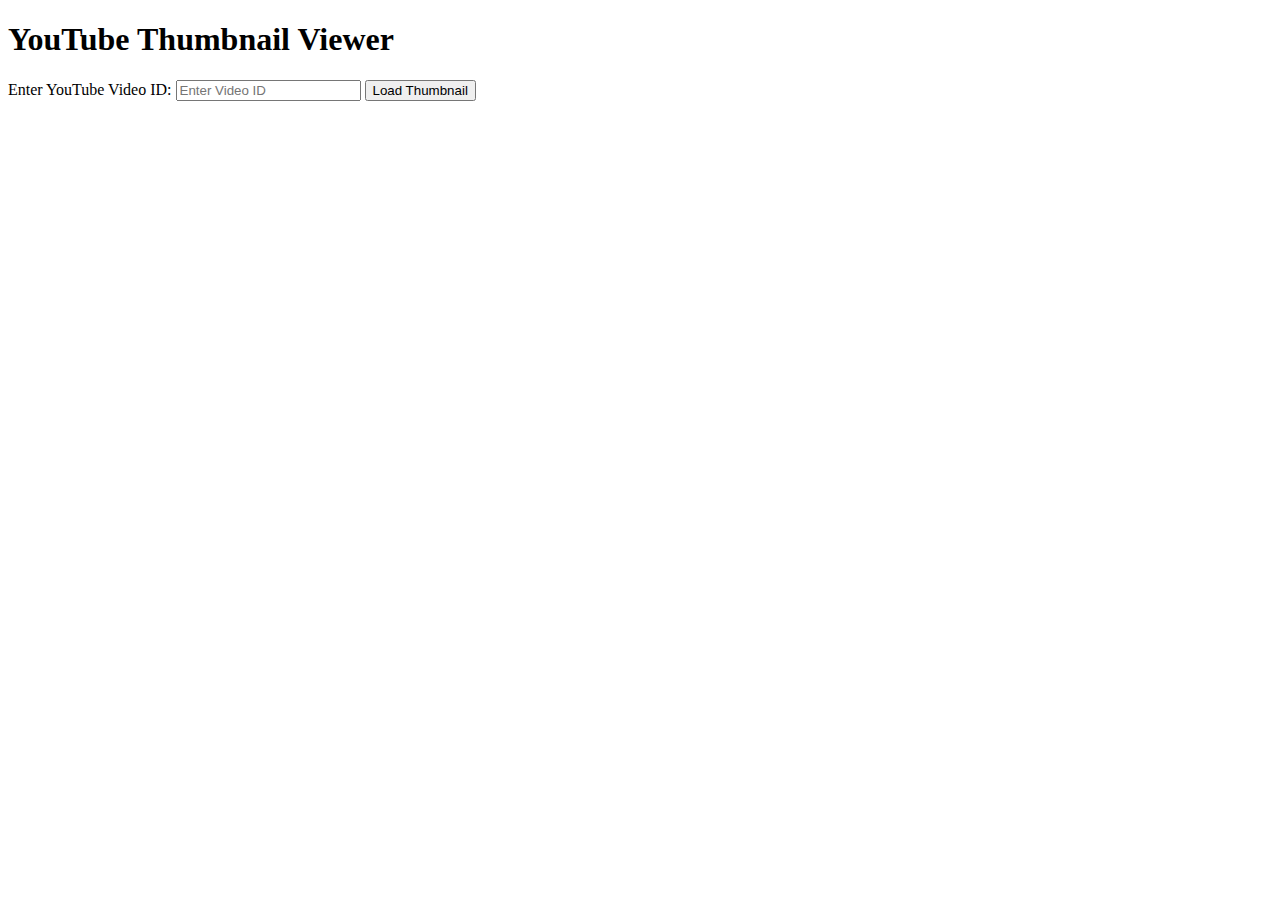
<file: hmtl.html>
<!DOCTYPE html>
<html lang="en">
<head>
    <meta charset="UTF-8">
    <meta name="viewport" content="width=device-width, initial-scale=1.0">
    <title>YouTube Thumbnail Viewer</title>
    <style>

    </style>
</head>
<body>

    <h1>YouTube Thumbnail Viewer</h1>
    
    <label for="videoIdInput">Enter YouTube Video ID:</label>
    <input type="text" id="videoIdInput" placeholder="Enter Video ID">
    <button onclick="loadThumbnail()">Load Thumbnail</button>
    
    <div id="thumbnailContainer"></div>

    <script>
        // 사용자가 발급받은 YouTube API 키를 여기에 입력
        const youtubeApiKey = 'AIzaSyASfrjWfCEAU0kLEOg4PGl9OpdmB0QuUV0';

        function loadThumbnail() {
            const videoId = document.getElementById('videoIdInput').value;
            const thumbnailContainer = document.getElementById('thumbnailContainer');

            // YouTube API를 통해 영상 정보 가져오기
            fetch(`https://www.googleapis.com/youtube/v3/videos?id=${videoId}&key=${youtubeApiKey}&part=snippet`)
                .then(response => response.json())
                .then(data => {
                    if (data.items && data.items.length > 0) {
                        const thumbnailUrl = data.items[0].snippet.thumbnails.medium.url;

                        // 썸네일 이미지를 표시
                        thumbnailContainer.innerHTML = `<img src="${thumbnailUrl}" alt="Video Thumbnail">`;
                    } else {
                        thumbnailContainer.innerHTML = 'Video not found.';
                    }
                })
                .catch(error => {
                    console.error('Error fetching video data:', error);
                    thumbnailContainer.innerHTML = 'An error occurred.';
                });
        }
    </script>
</body>
</html>
</file>
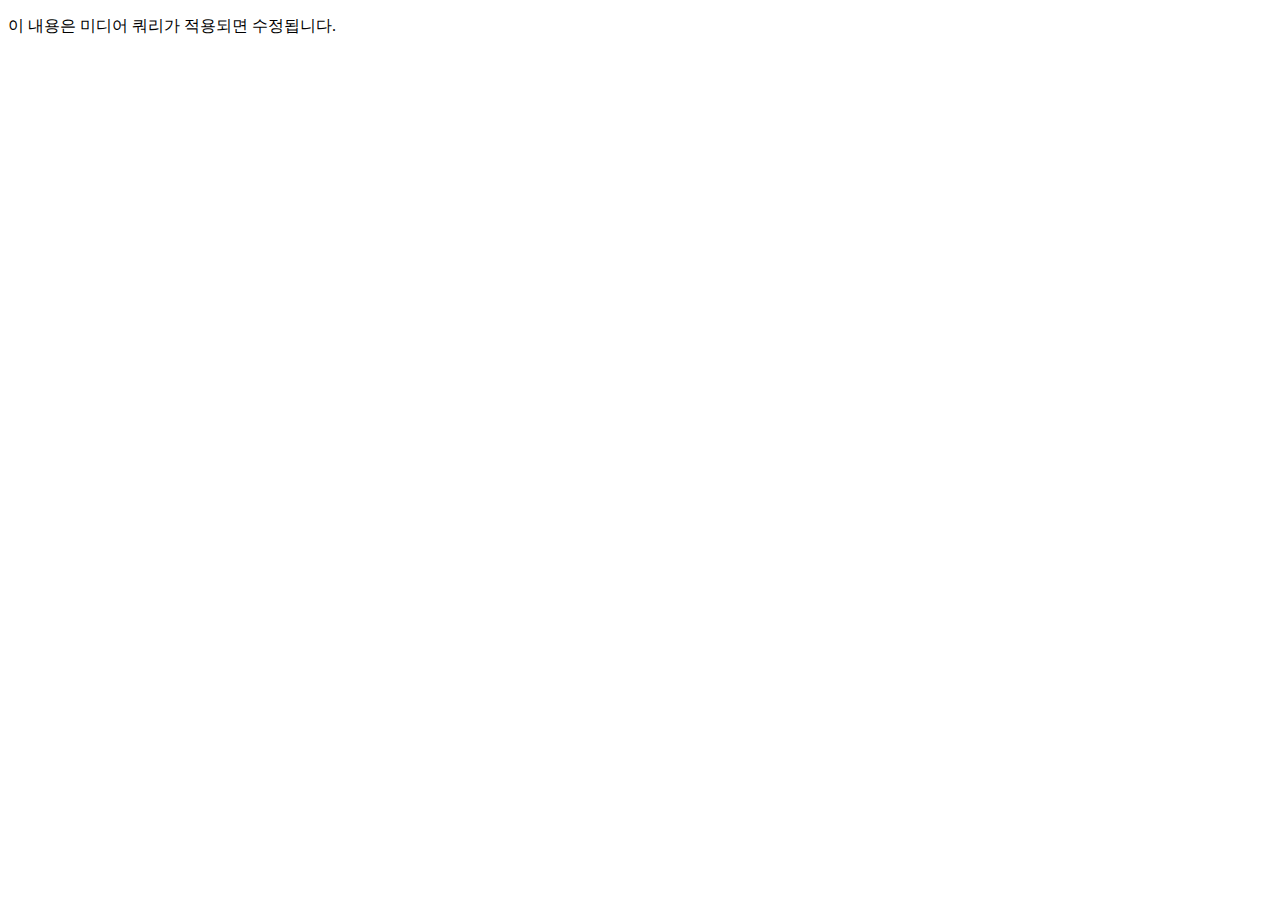
<file: html copy.html>
<!DOCTYPE html>
<html lang="en">
<head>
    <meta charset="UTF-8">
    <meta name="viewport" content="width=device-width, initial-scale=1.0">
    <title>Responsive Text Example</title>
    <style>
        /* 추가적인 스타일링은 여기에 작성할 수 있습니다. */
    </style>
</head>
<body>

    <p id="responsiveText">
        이 내용은 미디어 쿼리가 적용되면 수정됩니다.
    </p>

    <script>
        // JavaScript로 미디어 쿼리 감지
        const mediaQuery = window.matchMedia('(max-width: 690px)');

        // 초기 화면 크기에 따라 즉시 실행
        handleMediaQuery(mediaQuery);

        // 미디어 쿼리 변경 감지 시 이벤트 처리
        mediaQuery.addListener(handleMediaQuery);

        // 미디어 쿼리에 따라 내용 수정하는 함수
        function handleMediaQuery(query) {
            const responsiveText = document.getElementById('responsiveText');

            if (query.matches) {
                // 화면이 690px 이하일 때의 처리
                responsiveText.innerText = '화면이 작아서 수정된 내용입니다.';
            } else {
                // 화면이 690px 초과일 때의 처리
                responsiveText.innerText = '이 내용은 미디어 쿼리가 적용되면 수정됩니다.';
            }
        }
    </script>
</body>
</html>
</file>
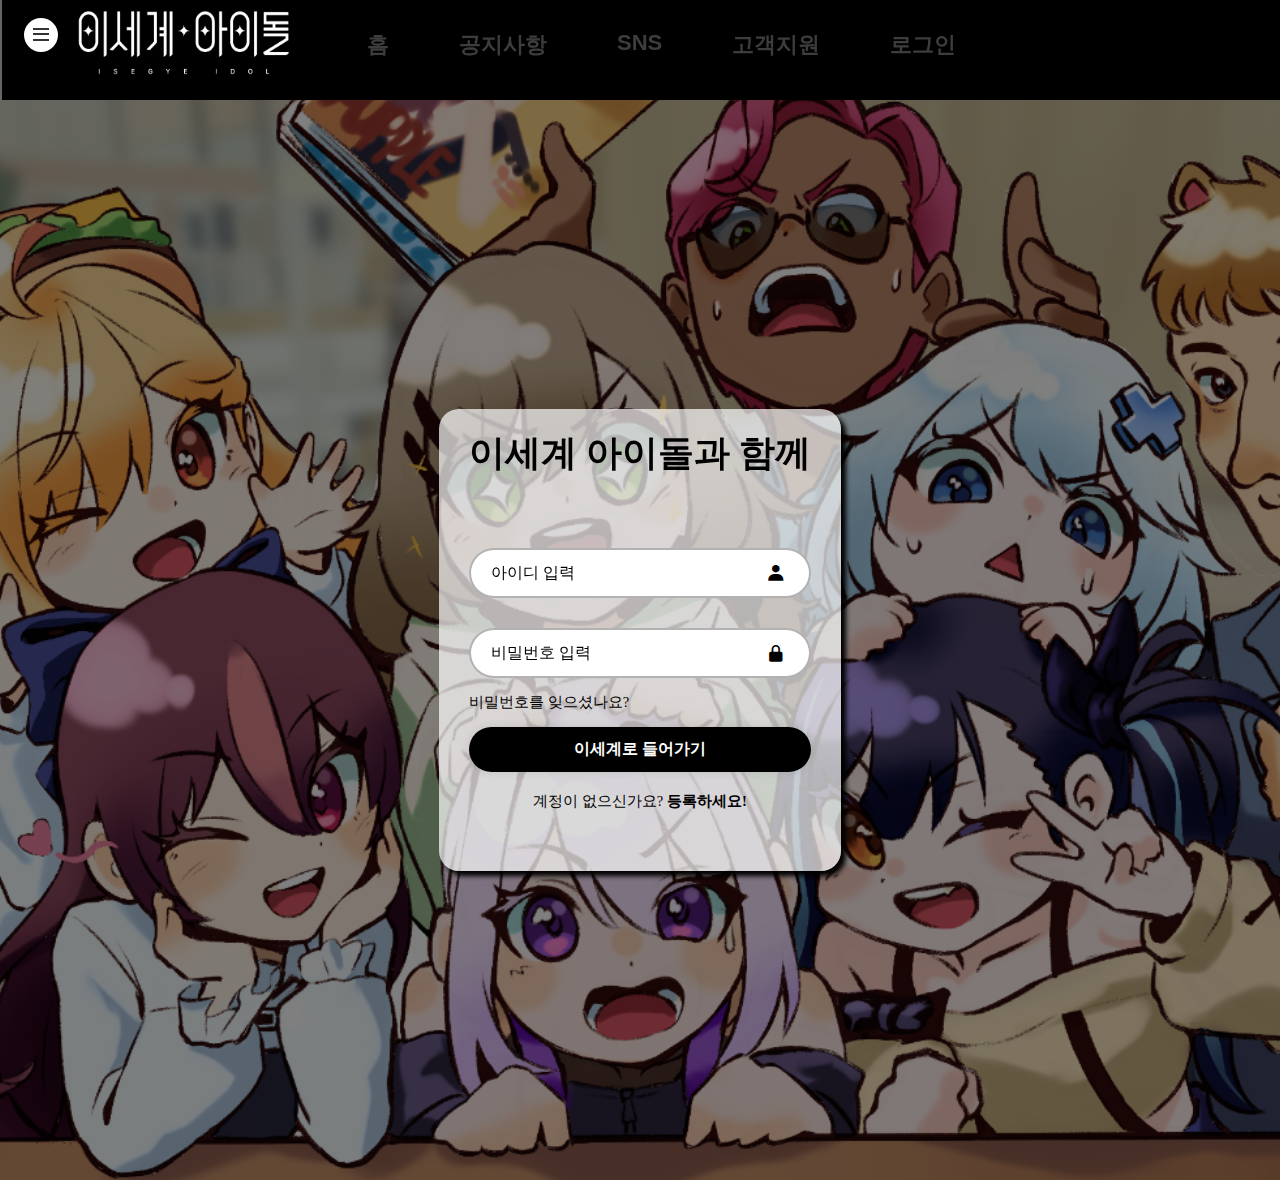
<file: login.html>
<!DOCTYPE html>
<html lang="ko">
    <head>
        <meta charset="UTF-8">
        <meta http-equiv="X-UA-Compatible" content="IE=edge">
        <meta name="viewport" content="width=device-width, initial-scale=1.0">
        <title>로그인 및 회원가입</title>
        <link rel="shortcut icon" type="image/x-icon" href="./images/idol data 2 title logo.png">
        <link rel="stylesheet" type="text/css" href="./css/idol data 2/menu/Menu-2.css">
        <link rel="stylesheet" type="text/css" href="./css/setting.css">
        <link rel="stylesheet" type="text/css" href="./css/idol data 2/menu/Menu.css">
        <link rel="stylesheet" type="text/css" href="./css/login/login.css">
        <link href="https://unpkg.com/boxicons@2.1.4/css/boxicons.min.css" rel="stylesheet">

        <script type="text/javascript" src="./javascript/idol data 2/menu/menu-1.js"></script>
        <script type="text/javascript" src="./javascript/login/pw-id.js"></script>
    </head>
    <body>
        <div class="login-div-img">
            <nav class="custom-nav">
                <div class="custom-logo">
                <i class="bx bx-menu custom-menu-icon"></i>
                </div>
                <div class="custom-sidebar">
                <div class="custom-logo">
                    <i class="bx bx-menu custom-menu-icon"></i>
                    <span class="custom-logo-name">ISEGYE IDOL</span>
                </div>
                <div class="custom-sidebar-content">
                    <ul class="custom-lists">
                    <li class="custom-list">
                        <a href="./idol-data-2.html" class="custom-nav-link">
                        <i class="bx bx-home-alt icon"></i>
                        <span class="custom-link"> &nbsp;&nbsp;홈</span>
                        </a>
                    </li>
                    <li class="custom-list">
                        <a href="#" class="custom-nav-link">
                        <i class="bx bx-bell icon"></i>
                        <span class="custom-link"> &nbsp;&nbsp;공지사항</span>
                        </a>
                    </li>
                    <li class="custom-list">
                        <a href="#" class="custom-nav-link">
                        <i class="bx bx-message-rounded icon"></i>
                        <span class="custom-link"> &nbsp;&nbsp;고객지원</span>
                        </a>
                    </li>
                    <li class="custom-list">
                        <a href="#" class="custom-nav-link">
                        <i class="bx bx-folder-open icon"></i>
                        <span class="custom-link"> &nbsp;&nbsp;패치노트</span>
                        </a>
                    </li>
                    <li class="custom-list">
                        <a href="#" class="custom-nav-link">
                        <i class="bx bx-cog icon"></i>
                        <span class="custom-link"> &nbsp;&nbsp;설정</span>
                        </a>
                    </li>
                    </ul>
                    <a href="./idol-data-2.html">
                    <img class="custom-img" src="./images/idol data 2 title logo.png" alt="Main logo">
                    </a>
                </div>
                </div>
            </nav>
            <section class="overlay"></section>
            <center style="height:100px;">
                <div class="Main-Menu-div">
                    <a href="./idol-data-2.html">
                        <img class="Main-logo" src="./images/main logo.png" alt="Main logo">
                    </a>
                    <!-- <a href="#none"><img class="Main-logo" src="./images/ISEGYE IDOL logo.png" alt="Main logo"></a> -->
                    <div class="Menu-main">
                        <ul class="Menu-ul">
                        <li><a href="./idol-data-2.html">홈</a></li>
                        <li class="menu-margin"><a href="#none">공지사항</a></li>
                        <li class="menu-margin"><a href="#none">SNS</a></li>
                        <li class="menu-margin"><a href="#none">고객지원</a></li>
                        <li class="menu-margin"><a href="./login.html">로그인</a></li>
                        </ul>
                    </div>
                </div>
            </center>
            <div class="login-div">
                <div class="login-win">
                    <form action="">
                        <p class="login-h1">이세계 아이돌과 함께</p>
                        <div class="input-box">
                            <input type="text" placeholder="아이디 입력" required>
                            <i class="bx bxs-user"></i>
                        </div>
                        <div class="input-box">
                            <input id="myInput" type="password" placeholder="비밀번호 입력" required>
                            <i onclick="myFunction()" class="bx bxs-lock-alt"></i>
                        </div>
                        <div class="remember-forgot">
                            <a href="#none">비밀번호를 잊으셨나요?</a>
                        </div>

                        <button type="submit" class="login-btn">이세계로 들어가기</button>
                        <div class="register-link">
                            <p>계정이 없으신가요? <a href="#none">등록하세요!</a></p>
                        </div>
                    </form>
                </div>
            </div>
        </div>
    </body>
</html>
</file>
<file: project/style.css>
@import url('https://fonts.googleapis.com/css2?family=Lato&family=Montserrat&family=Open+Sans:wght@700&display=swap');

*{
    margin: 0;
    padding:0;
}

::-webkit-scrollbar {
    width: 15px;
}

::-webkit-scrollbar-thumb {
    background: #363636;
    border-radius: 5px;
}

::-webkit-scrollbar-thumb:hover {
    background: #707070;
}

body{
    display: flex;
    align-items: center;
    justify-content: center;
    color:#fff;
    -webkit-user-select:none;
    -moz-user-select:none;  
    -ms-user-select:none;
    user-select:none;
    font-family: 'Lato', sans-serif;
    background-image: linear-gradient( rgba(255, 255, 255, 0.1), rgba(255, 255, 255, 0.1) ),url(./배경화면-1.jpg);
    background-size: cover;
}

input{
    box-shadow: 3px 3px 10px #efefef;
}

.back-icon{
    position: absolute;
    top: 0; 
    left: 0; 
    width: 100px;
    margin-top: 25px; 
    margin-left: 25px; 
    background-color: #fff; 
    border-radius: 50%; 
    padding: 10px;
}

.fillter{
    filter: drop-shadow(10px 10px 6px #000);
}

.inputText{
    font-size: 28px;
    text-align: left;
    color: #fff;
    margin-left: 3%;
    margin-top: 50px;
}

.inputText-1{
    font-size: 28px;  
    text-align: left;
    color: #fff;           
    margin-left: 3%;
}

.title{
    width: 92%;
    height: 20px;
    margin-left: 3%;
    border-radius: 5px;
    font-size: 14px;
    border: 1px solid #999;
    padding: 10px 0 10px 10px;
    border-bottom-right-radius: 50px;
    border-top-right-radius: 50px;
    border-top-left-radius: 5px;
    border-bottom-left-radius: 5px;
}

.title-sub{
    width: 92%;
    height: 20px;
    margin-left: 3%;
    border-radius: 5px;
    font-size: 14px;
    border: 1px solid #999;
    padding: 10px 0 10px 10px;
    border-bottom-right-radius: 50px;
    border-top-right-radius: 50px;
    border-top-left-radius: 5px;
    border-bottom-left-radius: 5px;
}

.name{  
    width: 92%;
    height: 20px;
    margin-left: 3%;
    border-radius: 5px;
    font-size: 14px;
    border: 1px solid #999;
    padding: 10px 0 10px 10px;
    border-bottom-right-radius: 50px;
    border-top-right-radius: 50px;
    border-top-left-radius: 5px;
    border-bottom-left-radius: 5px;
}

.name-1{
    margin-left: 8%;
}

.detail{
    margin-top: 10px;
    width: 92%;
    height: 500px;
    border-radius: 5px;
    font-size: 25px;
    border: 1px solid #999;
    padding: 10px 0 10px 10px;
    vertical-align: top;
    resize: none;
    box-shadow: 3px 3px 10px #efefef;
    margin-left: 3%;
}

.link{  
    width: 92%;
    height: 20px;
    border-radius: 5px;
    font-size: 14px;
    margin-left: 3%;
    border: 1px solid #999;
    padding: 10px 0 10px 10px;
    border-bottom-right-radius: 50px;
    border-top-right-radius: 50px;
    border-top-left-radius: 5px;
    border-bottom-left-radius: 5px;
}

.filebox {
    margin-top: 25px;
    margin-left: 3%;
}

.filebox .upload-name {
    display: inline-block;
    height: 40px;
    padding: 5px 0 5px 10px;
    vertical-align: middle;
    border: 1px solid #dddddd;
    width: 100%;
    color: #999999;
    margin-left: 20px;
    font-size: 18px;
    box-shadow: 3px 3px 10px #efefef;
    width: 80%;
}

.filebox label {
    display: inline-block;
    padding: 5px 15px;
    border-radius: 5px;
    color: #fff;
    vertical-align: middle;
    background-color: #999999;
    cursor: pointer;
    height: 40px;
    text-align: center;
    line-height: 37px;
    font-size: 18px;
    transition: 0.2s;
    box-shadow: 3px 3px 10px #efefef;
}

.filebox label:hover {
    background-color: #b3b3b3;
    transition: 0.2s;
}

.filebox input[type="file"] {
    position: absolute;
    width: 0;
    height: 0;
    padding: 0;
    overflow: hidden;
    border: 0;
}

#write{
    border: 2px solid #efefef;
    background-color: #4eeaff;
    color:#fff;
    text-align: center;
    font-size: 24px;
    padding:5px 20px;
    border-radius: 5px;
    -webkit-user-select:none;
    -moz-user-select:none;
    -ms-user-select:none;
    user-select:none;
    transition: 0.2s;
}

#write:hover{
    background-color: #4e9bff;
    cursor: pointer;
    transition: 0.2s;
}

#cancel{
    border: 2px solid #efefef;
    background-color: #ff694e;
    color:#fff;
    text-align: center;
    font-size: 24px;
    padding:5px 20px;
    border-radius: 5px;
    -webkit-user-select:none;
    -moz-user-select:none;
    -ms-user-select:none;
    user-select:none;
    transition: 0.2s;
    margin-left: 10px;
}

#cancel:hover{
    background-color: #ff2f0b;
    cursor: pointer;
    transition: 0.2s;
}

.main-p{
    font-size: 42px; 
    color: #fff; 
    text-align: center; 
    margin-top: 50px;
    font-weight: 500;
    filter: drop-shadow(5px 10px 6px #000);
}

@media ( max-width: 768px ) {
    .main-p{
        font-size: 32px; 
    }
}

@media ( max-width: 600px ) {
    .main-p{
        font-size: 24px; 
    }
    .inputText{
        font-size: 20px;
    }
    .inputText-1{
        font-size: 20px;
    }
    .detail{
        font-size: 20px;
    }
    #write{
        padding:5px 10px;
    }
    #cancel{
        padding:5px 10px;
    }   
}
</file>
<file: test/style.css>
body {
    background: -moz-linear-gradient(45deg, #02e1ba 0%, #26c9f2 29%, #d911f2 66%, #ffa079 100%);
    background: -webkit-linear-gradient(45deg, #02e1ba 0%,#26c9f2 29%,#d911f2 66%,#ffa079 100%);
    background: linear-gradient(45deg, #02e1ba 0%,#26c9f2 29%,#d911f2 66%,#ffa079 100%);
    background-size: 400% 400%;
    -webkit-animation: Gradient 15s ease infinite;
	-moz-animation: Gradient 15s ease infinite;
	animation: Gradient 15s ease infinite;
	min-height: calc(100vh - 2rem);
	display: flex;
	flex-direction: column;
	align-items: stretch;
	justify-content: space-evenly;
	overflow: hidden;
	position: relative; 
}

body::before, 
body::after {
	content: "";
	width: 70vmax;
	height: 70vmax;
	position: absolute;
	background: rgba(255, 255, 255, 0.07);
	left: -20vmin;
	top: -20vmin;
	animation: morph 15s linear infinite alternate, spin 20s linear infinite;
	z-index: 1;
	will-change: border-radius, transform;
	transform-origin: 30% 30%;
	pointer-events: none; 
}
	
body::after {
    width: 70vmin;
    height: 70vmin;
    left: auto;
    right: -10vmin;
    top: auto;
    bottom: 0;
    animation: morph 10s linear infinite alternate, spin 26s linear infinite reverse;
    transform-origin: 10% 10%; 
}

@-webkit-keyframes Gradient {
	0% {
		background-position: 0 50%
	}
	50% {
		background-position: 100% 50%
	}
	100% {
		background-position: 0 50%
	}
}

@-moz-keyframes Gradient {
	0% {
		background-position: 0 50%
	}
	50% {
		background-position: 100% 50%
	}
	100% {
		background-position: 0 50%
	}
}

@keyframes Gradient {
	0% {
		background-position: 0 50%
	}
	50% {
		background-position: 100% 50%
	}
	100% {
		background-position: 0 50%
	}
}

@keyframes morph {
  0% {
    border-radius: 40% 60% 60% 40% / 70% 30% 70% 30%; }
  100% {
    border-radius: 40% 60%; } 
}

@keyframes spin {
  to {
    transform: rotate(1turn); 
  } 
}

	.st0{display:none;}
	.st1{display:inline;}
	.st2{opacity:0.29;}
	.st3{fill:#FFFFFF;}
	.st4{clip-path:url(#SVGID_2_);fill:#FFFFFF;}
	.st5{clip-path:url(#SVGID_4_);}
	.st6{clip-path:url(#SVGID_6_);}
	.st7{clip-path:url(#SVGID_8_);}
	.st8{clip-path:url(#SVGID_10_);}
	.st9{fill:none;}
	.st10{clip-path:url(#SVGID_12_);}
	.st11{opacity:0.7;}
	.st12{clip-path:url(#SVGID_14_);}
	.st13{opacity:0.2;}
	.st14{clip-path:url(#SVGID_16_);}
	.st15{opacity:0.3;fill:#FFFFFF;enable-background:new    ;}
</file>
<file: css/idol data 2/menu/Menu-2.css>
.Menu-main{
    display: flex;
    height: 100px;
    align-items: center;
    justify-content: center;
    font-family: sans-serif;
    background-color: #000;
}

.Menu-ul{
    display: flex;
    flex-wrap: wrap;
    margin-left: 50px;
    margin-bottom: 10px;
    font-weight:bold;
}

.menu-margin{
    margin-left: 30px;
}

.Menu-ul li a{
    color: #3d3d3d;
    font-size: 22px;
    display: block;
    padding: 10px 20px;
    position: relative;
}

.Menu-ul li a::before{
    content: '';
    position: absolute;
    top: 0;
    left: 0;
    width: 100%;
    height: 2px;
    background-color: #5964ff;
    transform: scaleX(0);
    transform-origin: left;
    transition: all 0.4s;
}

.Menu-ul li a::after{
    content: '';
    position: absolute;
    bottom: 0;
    left: 0;
    width: 100%;
    height: 2px;
    background-color: #5964ff;
    transform: scaleX(0);
    transform-origin: right;
    transition: all 0.4s;
}

.Menu-ul li a:hover{
    color: #fff;
}

.Menu-ul li a:hover::after, .Menu-ul li a:hover::before{
    transform: scaleX(1);
}

@media ( max-width: 1035px ) {
    .menu-margin{
        margin-left: 20px;
    }
} 

@media ( max-width: 1000px ) {
    .menu-margin{
        margin-left: 10px;
    }
} 

@media ( max-width: 955px ) {
    .menu-margin{
        margin-left: 0px;
    }
    .Menu-ul li a{
        padding: 5px 10px;
    }
} 

@media ( max-width: 810px ) {
    .Menu-ul{
        margin-left: 20px;
    }
} 

@media ( max-width: 780px ) {
    .Menu-main{
        display: none;
    }
}
</file>
<file: css/setting.css>
*{
    margin: 0; 
    padding: 0;
}

a{text-decoration: none; padding: 0; margin: 0;}

li{list-style: none;}

::-webkit-scrollbar {
    width: 15px;
}

::-webkit-scrollbar-thumb {
    background: #363636;
    border-radius: 5px;
}

::-webkit-scrollbar-thumb:hover {
    background: #707070;
}

img{
    -webkit-user-select: none;
    -khtml-user-select: none;
    -moz-user-select: none;
    -o-user-select: none;
    user-select: none;
    -webkit-user-drag: none;
    -khtml-user-drag: none;
    -moz-user-drag: none;
    -o-user-drag: none;
}

center{
    margin-left: 2px;
}

/* */

.z-index-f{
    z-index: 1000;
}

.display-flex{
    display: flex;
}

.MainBody{
    overflow-y: scroll;
    background-color: #161623;
    -webkit-user-select:none;
    -moz-user-select:none;
    -ms-user-select:none;
    user-select:none;
    overflow-x: hidden;
}

.Main-logo{
    transform: translate(0, -20px);
    margin-left: 70px;
    z-index: 1;
    width: 225px;
    height: 125px;
}

.Main-Menu-div{
    overflow-x: scroll;
    overflow-y: hidden;
    width: 100%;
    height: 100px;
    background-color: #000;
    display:inline-flex;
}

.main-site {
    visibility: hidden;
    position: absolute;
    left: -99999px;
}

.main-site.active {
    visibility: visible;
    position:sticky;
}

.banner-img{
    border-radius: 15px;
    margin-top: 25px; 
    width: 94%; 
    border: 1px solid #000;
}

.wdt60{
    width: 70%;
}

.wdt85{
    width: 85%;
}

@media ( max-width: 1200px ){
    .wdt60{
        width: 75%;
    }
    .wdt85{
        width: 90%;
    }
}

@media ( max-width: 1000px ){
    .wdt60{
        width: 80%;
    }
    .wdt85{
        width: 95%;
    }
}

@media ( max-width: 800px ){
    .wdt60{
        width: 90%;
    }
    .wdt85{
        width: 95%;
    }
}

@media ( max-width: 600px ){
    .wdt60{
        width: 95.7%;
    }
    .wdt85{
        width: 97%;
    }
}


.playlist-bottom{
    height: 100px;
    width: 50px;
    background-color: #ffffff00;
}

@media ( max-width: 800px ){
    .banner-img{
        margin-top: 15px; 
    }
}

@media ( max-width: 500px ){
    .banner-img{
        margin-top: 5px; 
    }
}

@media ( max-width: 1600px ){
    .playlist-bottom{
        height: 550px;
        width: 100px;
        background-color: #ffffff00;
    }
}
</file>
<file: css/idol data 2/menu/Menu.css>
/* 왼쪽 menu */

.custom-nav {
  position: fixed;
  top: 0;
  left: 0;
  height: 70px;
  width: 10%;
  display: flex;
  align-items: center;
  box-shadow: 0 0 1px rgba(0, 0, 0, 0.1);
  z-index: 2;
}

.custom-logo {
  display: flex;
  align-items: center;
  margin: 0 24px;
}

.custom-menu-icon {
  color: #333;
  font-size: 24px;
  margin-right: 14px;
  cursor: pointer;
}

.custom-logo-name {
  color: #000;
  font-size: 22px;
  font-weight: bold;
  margin-bottom: 5px;
}

.custom-sidebar {
  position: fixed;
  top: 0;
  left: -100%;
  height: 100%;
  width: 260px;
  padding: 20px 0;
  background-color: #fff;
  box-shadow: 0 5px 1px rgba(0, 0, 0, 0.1);
  transition: all 0.4s ease;
}

.custom-nav.open .custom-sidebar {
  left: 0;
}

.custom-sidebar-content {
  z-index: 999;
  display: flex;
  height: 100%;
  flex-direction: column;
  justify-content: space-between;
  padding: 30px 16px;
}

.custom-lists {
  list-style: none;
}

.custom-nav-link {
  display: flex;
  align-items: center;
  margin: 8px 0;
  padding: 14px 12px;
  border-radius: 8px;
  text-decoration: none;
}

.custom-lists .custom-nav-link:hover {
  background-color: #4070f4;
}

.custom-nav-link .custom-icon {
  margin-right: 14px;
  font-size: 20px;
  color: #707070;
}

.custom-nav-link .custom-link {
  font-size: 16px;
  color: #707070;
  font-weight: 400;
}

.custom-lists .custom-nav-link:hover .custom-icon,
.custom-lists .custom-nav-link:hover .custom-link {
  color: #fff;
}

.overlay {
  position: fixed;
  top: 0;
  left: -100%;
  height: 1000vh;
  width: 200%;
  opacity: 0;
  pointer-events: none;
  transition: all 0.4s ease;
  background: rgba(0, 0, 0, 0.3);
}

.custom-nav.open ~ .overlay {
  opacity: 1;
  left: 260px;
  pointer-events: auto;
  z-index: 9999;
}

.bx{
  background-color: #fff;
  border-radius: 50%;
  padding: 5px;
}

.custom-img{
  width:70%;
  margin-bottom: 200px;
  margin-left: 70px;
  transform: translateY(100px);
}
</file>
<file: css/login/login.css>
@import url("https://fonts.googleapis.com/css2?family=Poppins:wght@300;400;500;600;700;800;900&display=swap");

*{
    margin: 0;
    padding: 0;
    -webkit-user-select:none;
    -moz-user-select:none;
    -ms-user-select:none;
    user-select:none;
    box-sizing: border-box;
}

.login-div-img{
    background-image: linear-gradient( rgba(0, 0, 0, 0.5), rgba(0, 0, 0, 0.5) ),url(./login-image.png);
    background-size: cover;
    background-position: center;
    
}

.login-div{
    width: 100%;
    align-items:center;
    height: 1080px;
    display:flex;
    justify-content: center;
    align-items: center;
}

/*90%*/
@media ( min-width: 2132px ) {
    .login-div{
        height: 1200px;
    }
}

/*80%*/
@media ( min-width: 2399px ) {
    .login-div{
        height: 1350px;
    }
}

/*75%*/
@media ( min-width: 2559px ) {
    .login-div{
        height: 1450px;
    }
}

/*67%*/
@media ( min-width: 2879px ) {
    .login-div{
        height: 1680px;
    }
}

/*50%*/
@media ( min-width: 3839px ) {
    .login-div{
        height: 2160px;
    }
}

/*33%*/
@media ( min-width: 5759px ) {
    .login-div{
        height: 3240px;
    }
}

/*25%*/
@media ( min-width: 7679px ) {
    .login-div{
        height: 4320px;
    }
}


.login-win{
    background-color: rgba(255, 255, 255, 0.7);
    border: 2px solid rgba(255, 255, 2s55, 0.3);
    border-radius: 20px;
    padding: 60px 30px;
    box-shadow: 5px 5px 5px #000;
}

.login-h1{
    text-align: center;
    font-size: 36px;
    color: #000;
    font-weight: bold;
    position: relative;
    top: -40px;
    font-family: 'Roboto'
}

.login-div .input-box{
    position: relative;
    width: 100%;
    height: 50px;
    margin:30px 0;
}

.input-box input{
    width: 100%;
    height: 100%;
    background: transparent;
    border: none;
    outline: none;
    border: 2px solid rgba(0, 0, 0, 0.3);
    border-radius: 40px;
    font-size: 16px;
    color: #000;
    padding: 20px 45px 20px 20px;
    background-color: #fff;
}

.input-box input::placeholder{
    color:#000;
}

.input-box i{
    position: absolute;
    right: 20px;
    top: 50%;
    transform: translateY(-50%);
    font-size: 20px;
}

.login-div .remember-forgot{
    display: flex;
    justify-content: space-between;
    font-size: 14.5px;
    margin: -15px 0 15px;
}

.remember-forgot a{
    color:#000;
    text-decoration: none;
}

.remember-forgot a:hover{
    text-decoration: underline;
}

.login-div .login-btn{
    width: 100%;
    height: 45px;
    background-color: #000;
    border: none;
    outline: none;
    border-radius: 40px;
    box-shadow: 0 0 10px rgba(0, 0, 0, 0.1);
    cursor: pointer;
    font-size: 16px;
    color: #fff;
    font-weight: 600;
}

.login-div .register-link{
    font-size: 14.5px;
    text-align: center;
    margin-top: 20px;
    color:#000;
}

.register-link p a{
    color:#000;
    text-decoration: none;
    font-weight: 600; 
}

.register-link p a:hover{
    text-decoration: underline;
}

.bx{
    cursor: pointer;
}
</file>
